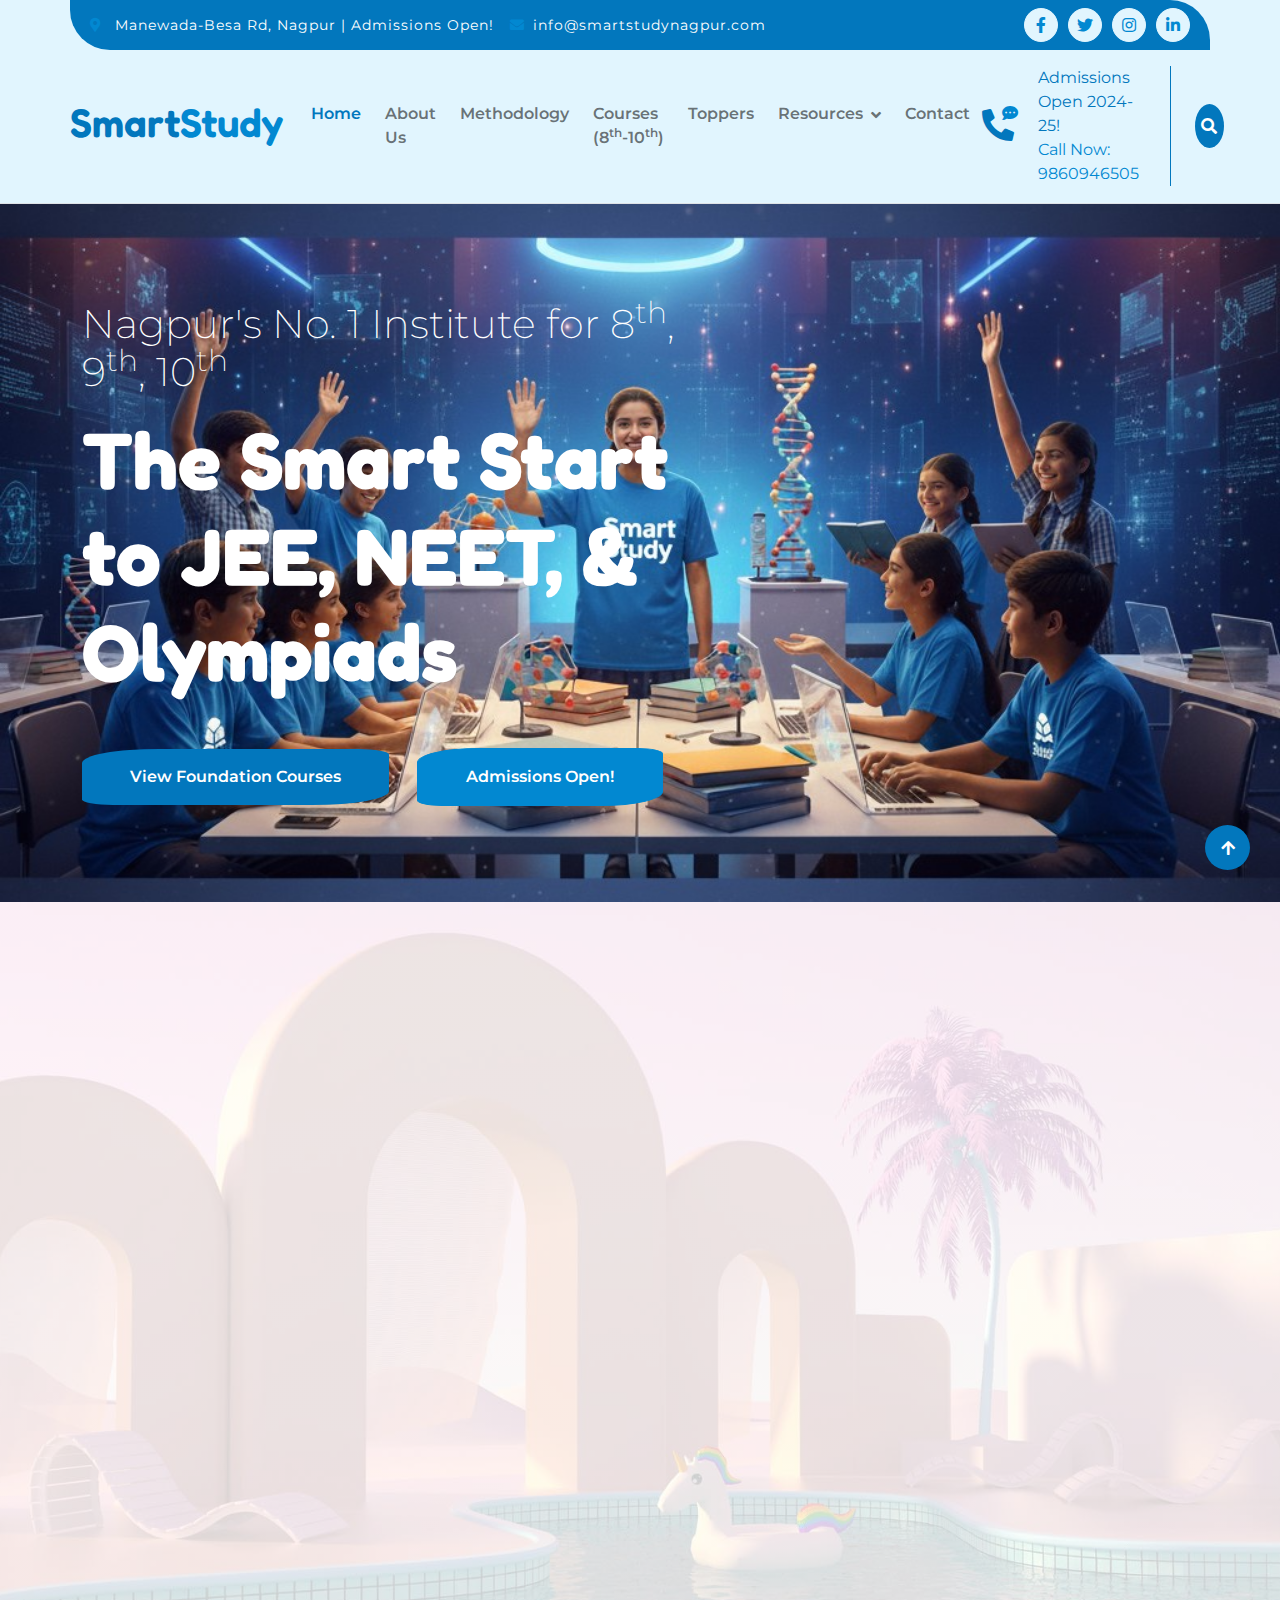
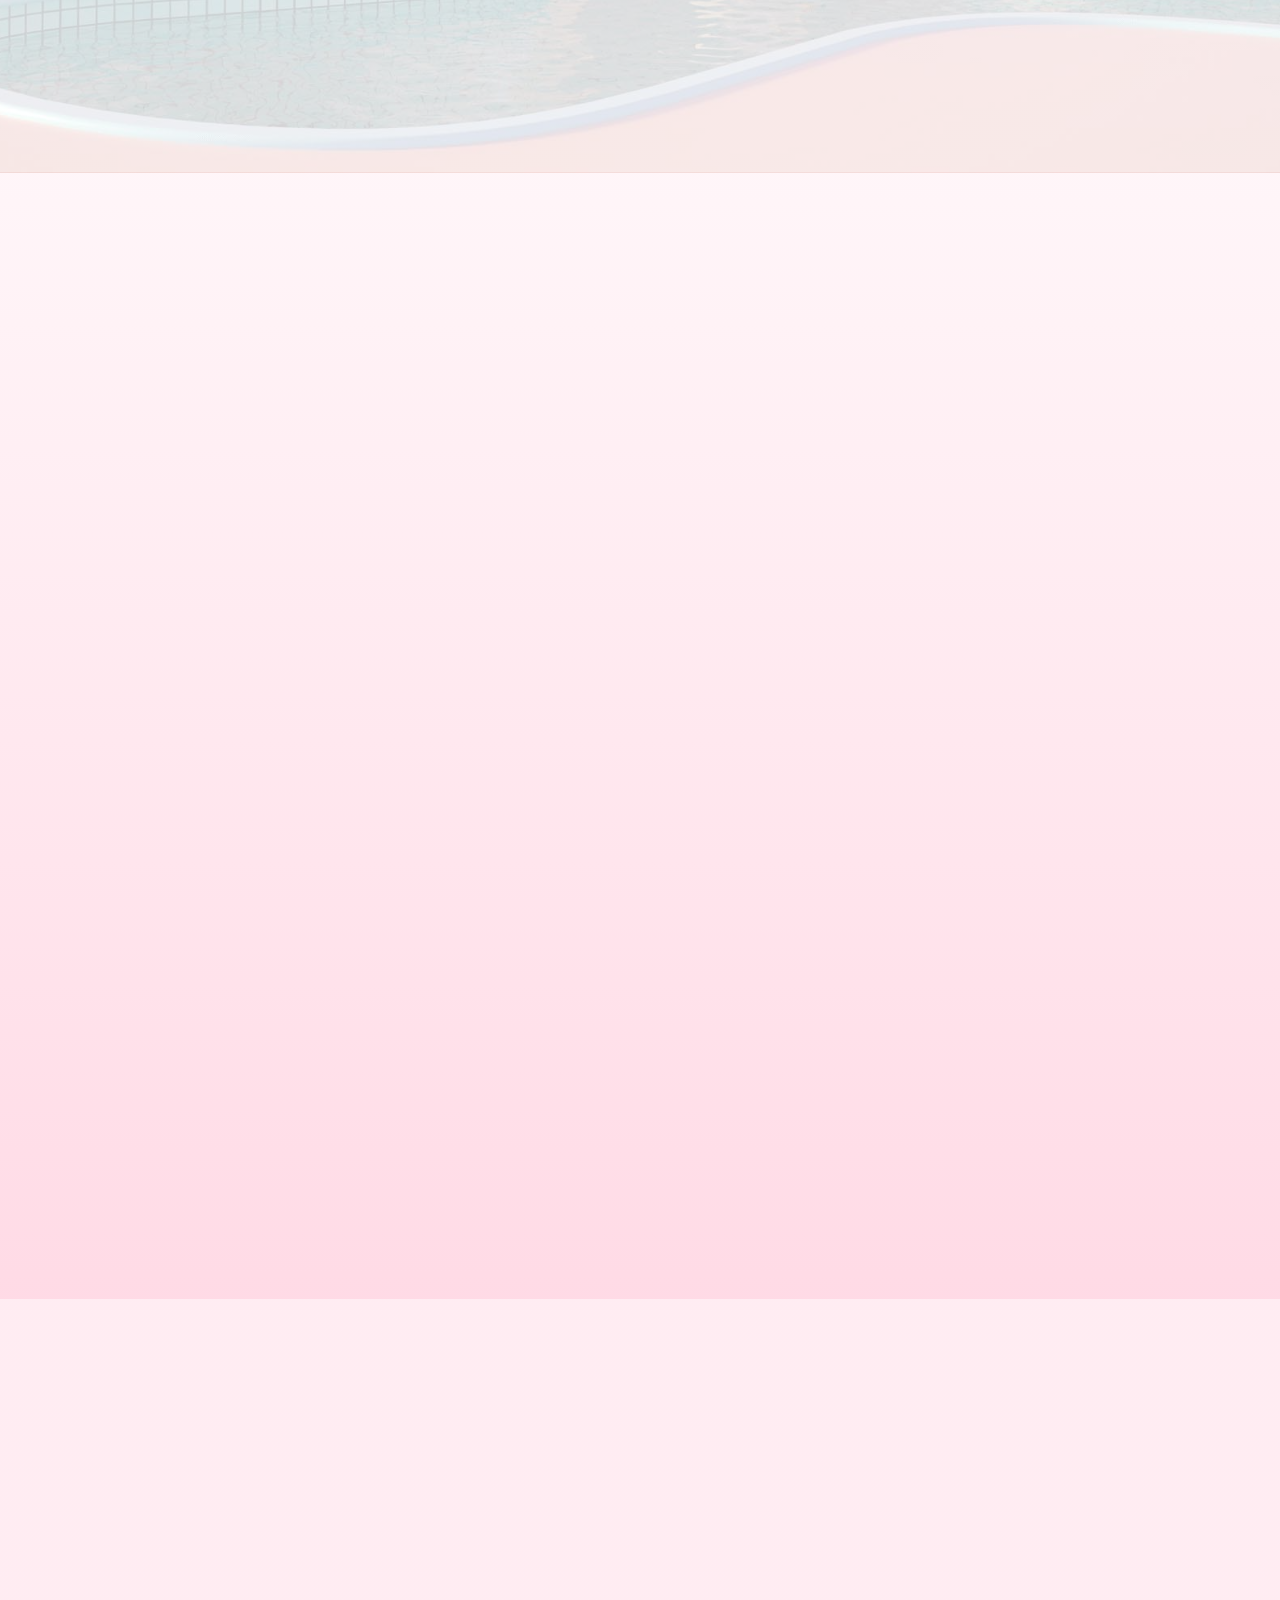
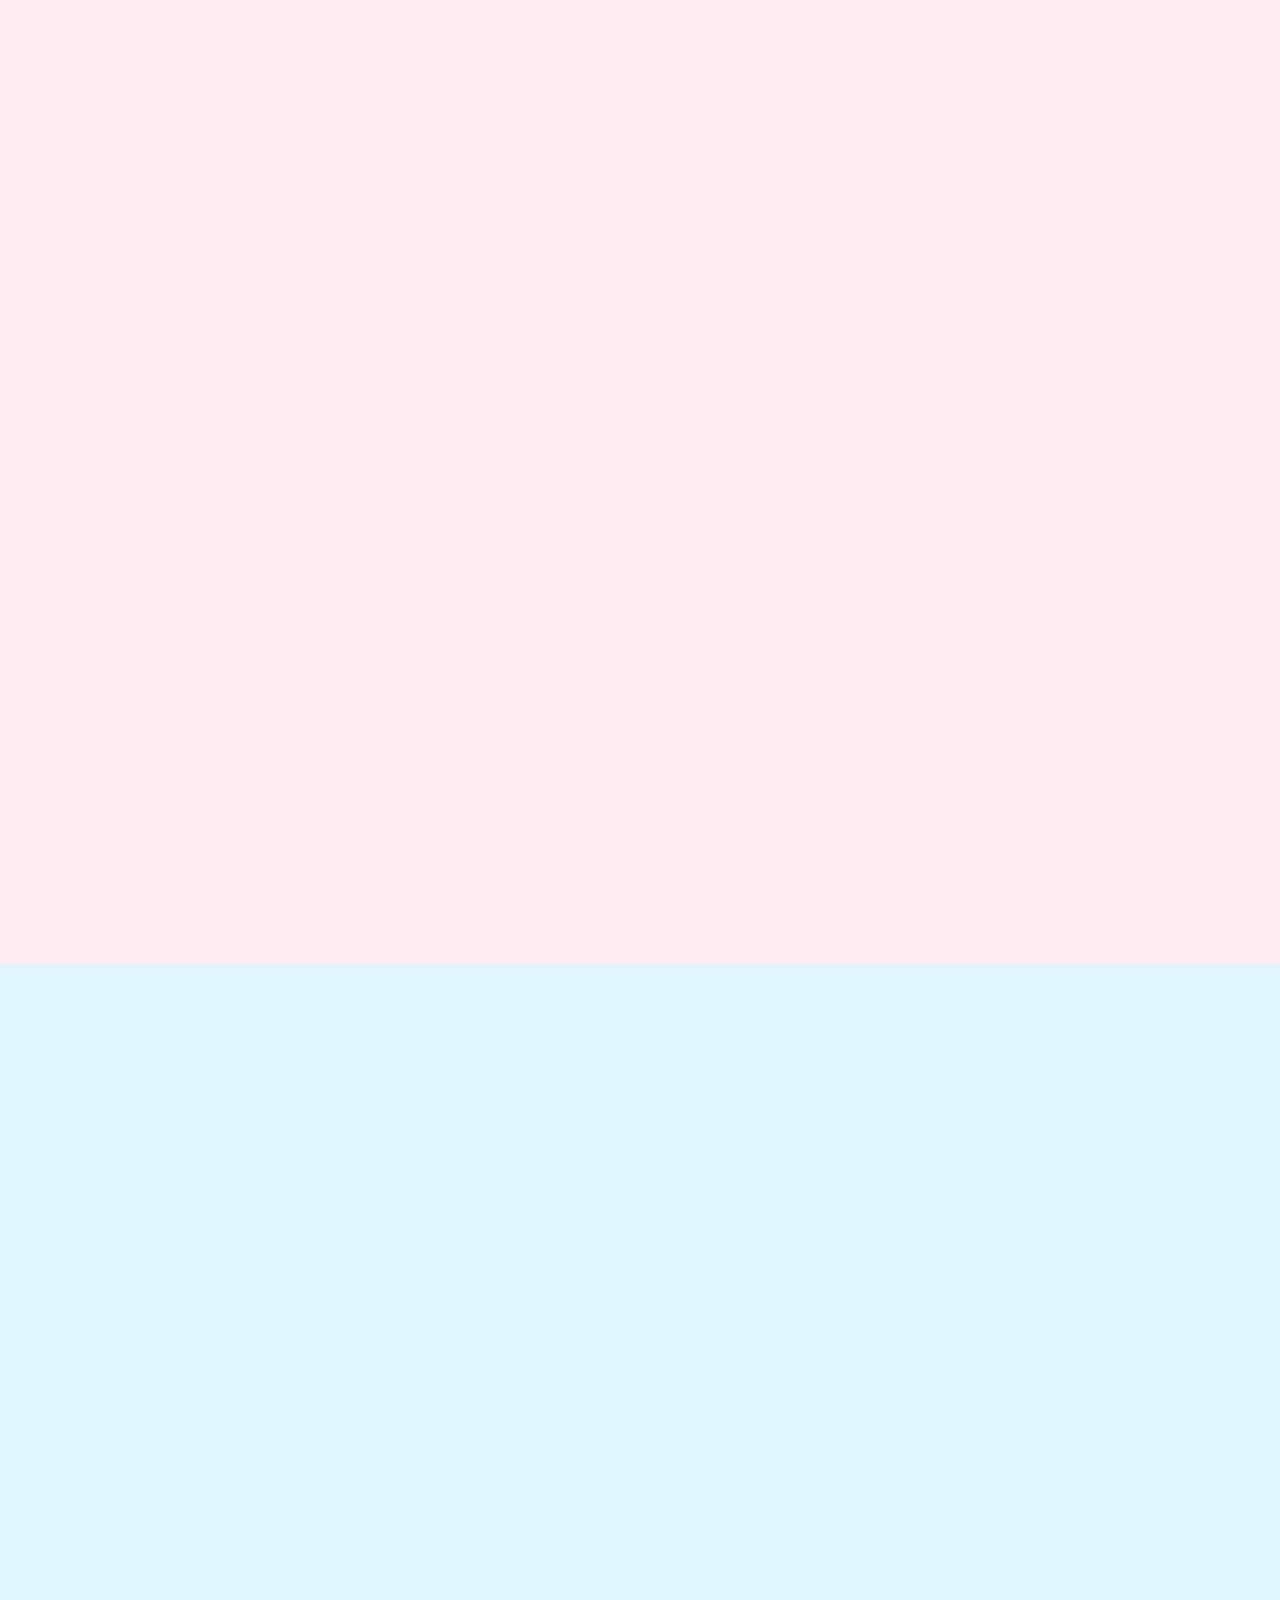
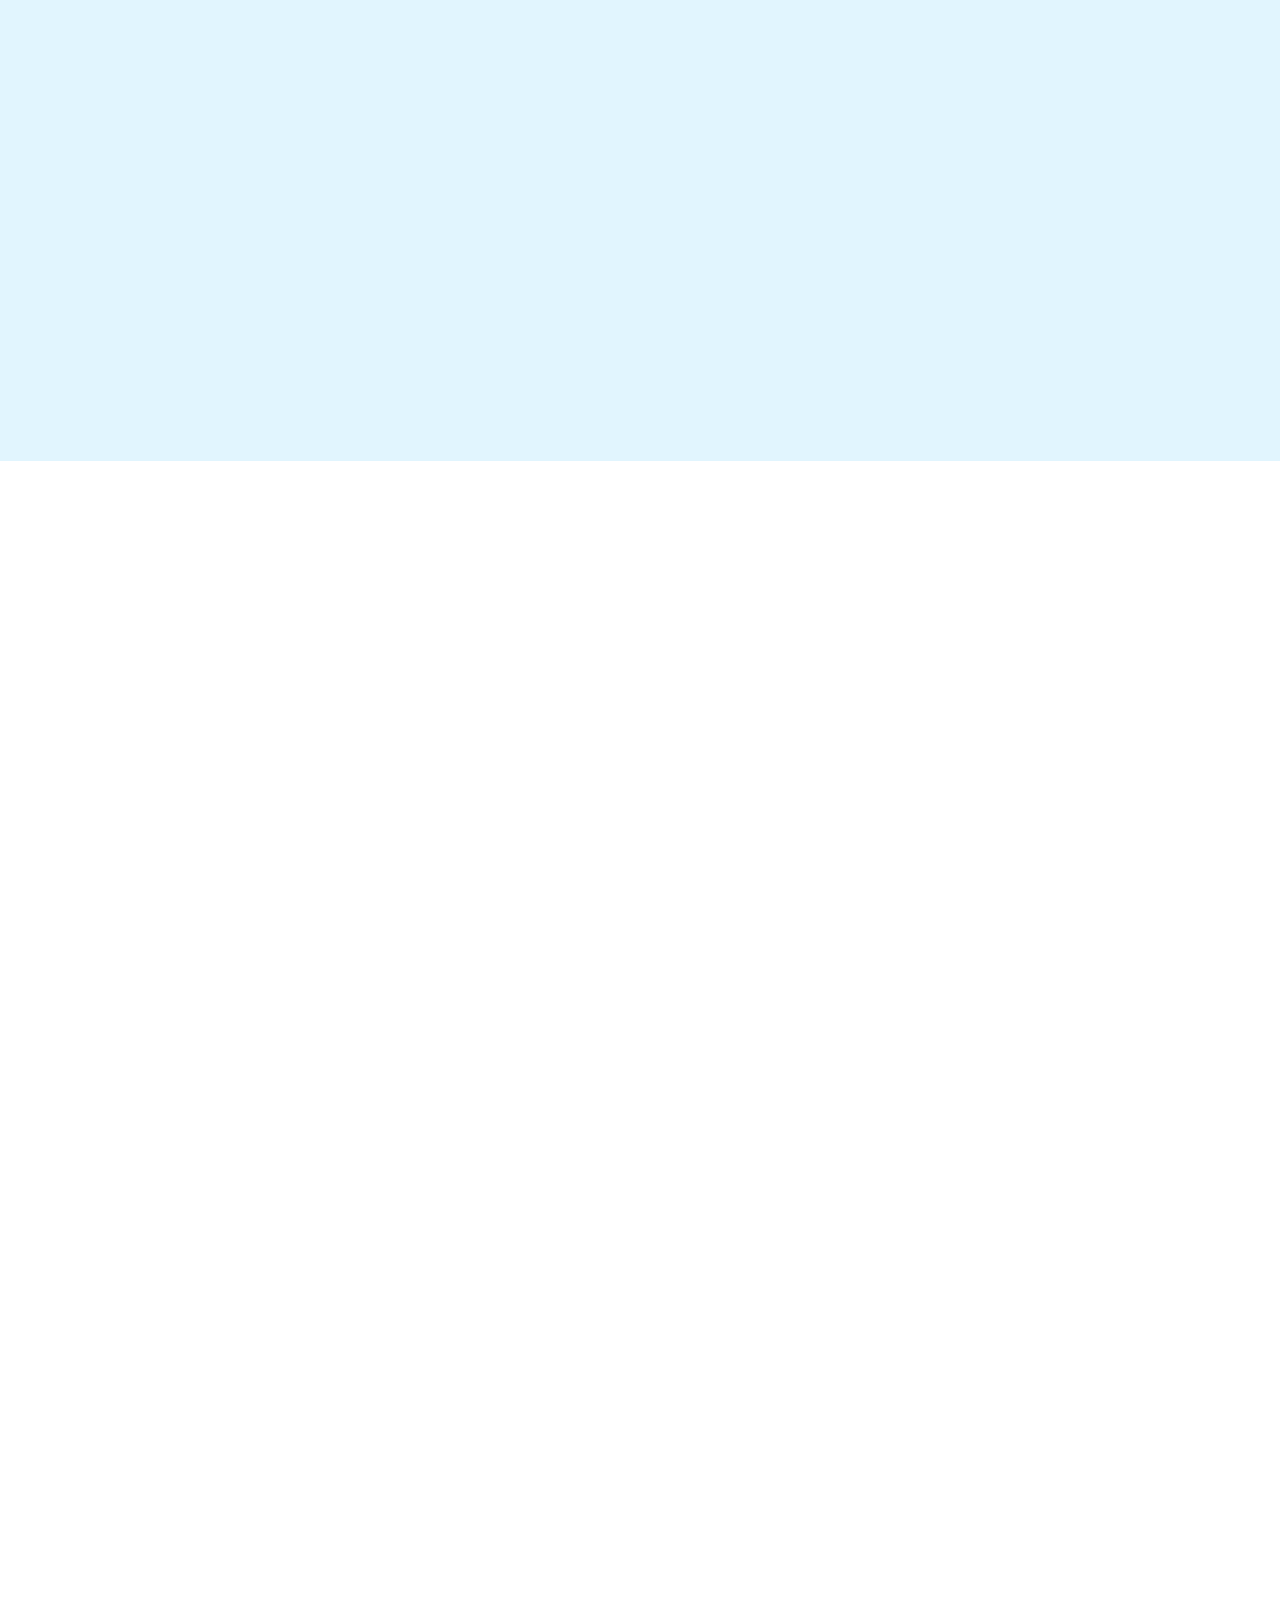
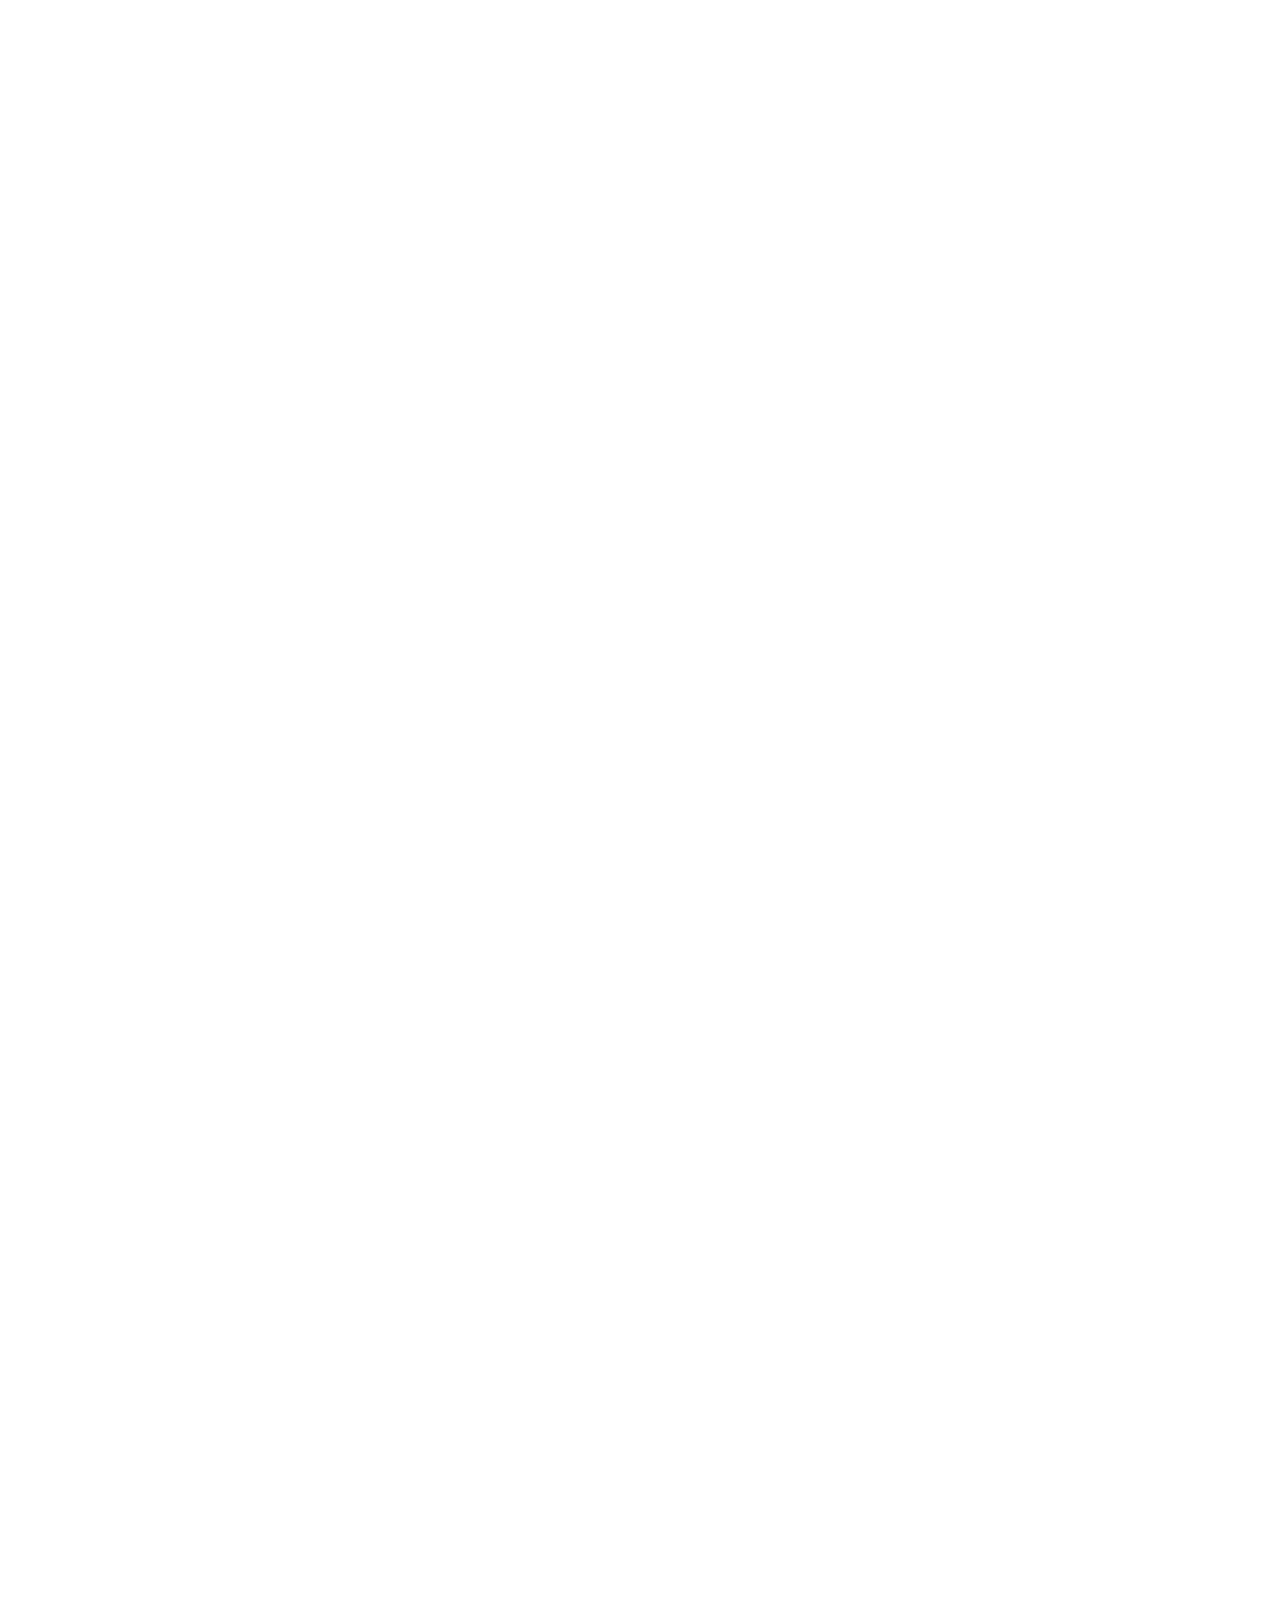
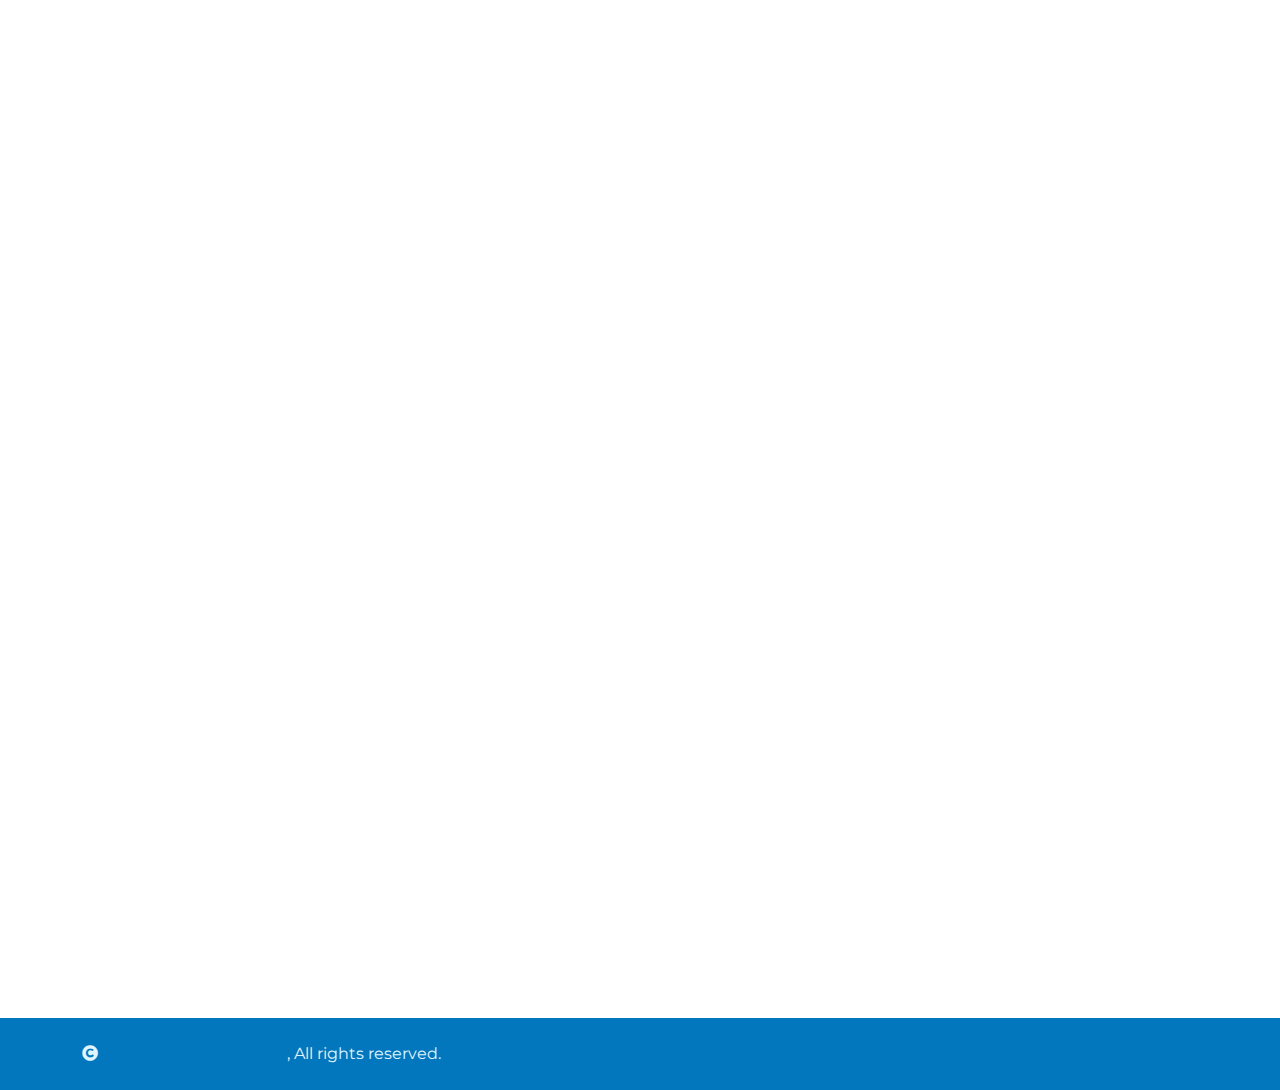
<file: index.html>
<!DOCTYPE html>
<html lang="en">

    <head>
        <meta charset="utf-8">
        <title>Smart Study Coaching Institute, Nagpur - CBSE, State, Foundation (8th-10th)</title>
        <meta content="School Coaching Nagpur, CBSE State Board Classes 8 9 10, JEE NEET Foundation, IMO Scholarship Exam Preparation Manewada Besa Road, Smart Study Institute" name="keywords">
        <meta content="Nagpur's No. 1 Coaching Institute for Classes 8, 9, & 10. We offer superior coaching for CBSE/State Boards, strong JEE/NEET Foundation, and competitive exams (IMO, Scholarship). Enrollments Open in Manewada-Besa Road." name="description">
        <meta content="width=device-width, initial-scale=1.0" name="viewport">

        <link rel="preconnect" href="https://fonts.googleapis.com">
        <link rel="preconnect" href="https://fonts.gstatic.com" crossorigin>
        <link href="https://fonts.googleapis.com/css2?family=Fredoka:wght@600;700&family=Montserrat:wght=200;400;600&display=swap" rel="stylesheet"> 

        <link rel="stylesheet" href="https://use.fontawesome.com/releases/v5.15.4/css/all.css"/>
        <link href="https://cdn.jsdelivr.net/npm/bootstrap-icons@1.4.1/font/bootstrap-icons.css" rel="stylesheet">

        <link href="lib/animate/animate.min.css" rel="stylesheet">
        <link href="lib/lightbox/css/lightbox.min.css" rel="stylesheet">
        <link href="lib/owlcarousel/assets/owl.carousel.min.css" rel="stylesheet">

        <link href="css/bootstrap.min.css" rel="stylesheet">

        <link href="css/style.css" rel="stylesheet">

        

    </head>

    <body>

        <div id="spinner" class="show w-100 vh-100 bg-white position-fixed translate-middle top-50 start-50  d-flex align-items-center justify-content-center">
            <div class="spinner-grow text-primary" role="status"></div>
        </div>
        <div class="container-fluid border-bottom bg-light wow fadeIn" data-wow-delay="0.1s">
            <div class="container topbar bg-primary d-none d-lg-block py-2" style="border-radius: 0 40px">
                <div class="d-flex justify-content-between">
                    <div class="top-info ps-2">
                        <small class="me-3"><i class="fas fa-map-marker-alt me-2 text-secondary"></i> <a href="contact.html" class="text-white">Manewada-Besa Rd, Nagpur | Admissions Open!</a></small>
                        <small class="me-3"><i class="fas fa-envelope me-2 text-secondary"></i><a href="mailto:info@smartstudynagpur.com" class="text-white">info@smartstudynagpur.com</a></small>
                        </div>
                    <div class="top-link pe-2">
                        <a href="" class="btn btn-light btn-sm-square rounded-circle"><i class="fab fa-facebook-f text-secondary"></i></a>
                        <a href="" class="btn btn-light btn-sm-square rounded-circle"><i class="fab fa-twitter text-secondary"></i></a>
                        <a href="" class="btn btn-light btn-sm-square rounded-circle"><i class="fab fa-instagram text-secondary"></i></a>
                        <a href="" class="btn btn-light btn-sm-square rounded-circle me-0"><i class="fab fa-linkedin-in text-secondary"></i></a>
                    </div>
                </div>
            </div>
            <div class="container px-0">
                <nav class="navbar navbar-light navbar-expand-xl py-3">
                    <a href="index.html" class="navbar-brand"><h1 class="text-primary display-6">Smart<span class="text-secondary">Study</span></h1></a>
                    <button class="navbar-toggler py-2 px-3" type="button" data-bs-toggle="collapse" data-bs-target="#navbarCollapse">
                        <span class="fa fa-bars text-primary"></span>
                    </button>
                    <div class="collapse navbar-collapse" id="navbarCollapse">
                        <div class="navbar-nav mx-auto">
                            <a href="index.html" class="nav-item nav-link active">Home</a>
                            <a href="about.html" class="nav-item nav-link">About Us</a>
                            <a href="service.html" class="nav-item nav-link">Methodology</a>
                            <a href="program.html" class="nav-item nav-link">Courses (8<sup>th</sup>-10<sup>th</sup>)</a>
                            <a href="results.html" class="nav-item nav-link">Toppers</a>
                            <div class="nav-item dropdown">
                                <a href="#" class="nav-link dropdown-toggle" data-bs-toggle="dropdown">Resources</a>
                                <div class="dropdown-menu m-0 bg-secondary rounded-0">
                                    <a href="blog.html" class="dropdown-item">Exam Blogs</a>
                                    <a href="team.html" class="dropdown-item">Our Faculty</a>
                                    <a href="testimonial.html" class="dropdown-item">Testimonials</a>
                                    <a href="404.html" class="dropdown-item">404 Page</a>
                                </div>
                            </div>
                            <a href="contact.html" class="nav-item nav-link">Contact</a>
                        </div>
                        <div class="d-flex me-4">
                            <div id="phone-tada" class="d-flex align-items-center justify-content-center">
                                <a href="tel:+919860946505" class="position-relative wow tada" data-wow-delay=".9s" >
                                    <i class="fa fa-phone-alt text-primary fa-2x me-4"></i>
                                    <div class="position-absolute" style="top: -7px; left: 20px;">
                                        <span><i class="fa fa-comment-dots text-secondary"></i></span>
                                    </div>
                                </a>
                            </div>
                            <div class="d-flex flex-column pe-3 border-end border-primary">
                                <span class="text-primary">Admissions Open 2024-25!</span>
                                <a href="tel:+919860946505"><span class="text-secondary">Call Now: 9860946505</span></a>
                                </div>
                        </div>
                        <button class="btn-search btn btn-primary btn-md-square rounded-circle" data-bs-toggle="modal" data-bs-target="#searchModal"><i class="fas fa-search text-white"></i></button>
                    </div>
                </nav>
            </div>
        </div>
        <div class="modal fade" id="searchModal" tabindex="-1" aria-labelledby="exampleModalLabel" aria-hidden="true">
            <div class="modal-dialog modal-fullscreen">
                <div class="modal-content rounded-0">
                    <div class="modal-header">
                        <h5 class="modal-title" id="exampleModalLabel">Search by keyword</h5>
                        <button type="button" class="btn-close" data-bs-dismiss="modal" aria-label="Close"></button>
                    </div>
                    <div class="modal-body d-flex align-items-center">
                        <div class="input-group w-75 mx-auto d-flex">
                            <input type="search" class="form-control p-3" placeholder="keywords" aria-describedby="search-icon-1">
                            <span id="search-icon-1" class="input-group-text p-3"><i class="fa fa-search"></i></span>
                        </div>
                    </div>
                </div>
            </div>
        </div>             
        <div class="container-fluid py-5 hero-header wow fadeIn" data-wow-delay="0.1s" style="background: url('img/hero-img.jpg') no-repeat center center; background-size: cover;">
            <div class="container py-5">
                <div class="row g-5">
                    <div class="col-lg-7 col-md-12">
                        <h1 class="mb-3 text-white">Nagpur's No. 1 Institute for 8<sup>th</sup>, 9<sup>th</sup>, 10<sup>th</sup></h1>
                        <h1 class="mb-5 display-1 text-white">The Smart Start to JEE, NEET, & Olympiads</h1>
                        <a href="program.html" class="btn btn-primary px-4 py-3 px-md-5  me-4 btn-border-radius">View Foundation Courses</a>
                        <a href="contact.html" class="btn btn-secondary px-4 py-3 px-md-5 btn-border-radius text-white">Admissions Open!</a>
                    </div>
                </div>
            </div>
        </div>
        <div class="container-fluid py-5 about bg-light">
            <div class="container py-5">
                <div class="row g-5 align-items-center">
                    <div class="col-lg-5 wow fadeIn" data-wow-delay="0.1s">
                        <div class="video border">
                            <button type="button" class="btn btn-play" data-bs-toggle="modal" data-src="https://www.youtube.com/embed/DWRcNpR6Kdc" data-bs-target="#videoModal">
                                <span></span>
                            </button>
                        </div>
                    </div>
                    <div class="col-lg-7 wow fadeIn" data-wow-delay="0.3s">
                        <h4 class="text-primary mb-4 border-bottom border-primary border-2 d-inline-block p-2 title-border-radius">About Us</h4>
                        <h1 class="text-dark mb-4 display-5">The Choice of Smart Students in Nagpur for School & Competitive Prep</h1>
                        <p class="text-dark mb-4">At **Smart Study Coaching Institute** on Manewada-Besa Road, we specialize in laying an unshakeable foundation for students in Classes 8<sup>th</sup>, 9<sup>th</sup>, 10<sup>th</sup>. Our mission is to ensure excellence in board exams (CBSE/State) while providing the essential early coaching required to excel in future competitive exams like JEE, NEET, IMO, and NTSE. We believe that true success begins with a smart start.
                        </p>
                        <div class="row mb-4">
                            <div class="col-lg-6">
                                <h6 class="mb-3"><i class="fas fa-check-circle me-2 text-primary"></i> Guaranteed CBSE & State Board Mastery</h6>
                                <h6 class="mb-3"><i class="fas fa-check-circle me-2"></i> Focused JEE-NEET Early Foundation</h6>
                                <h6 class="mb-3"><i class="fas fa-check-circle me-2 text-secondary"></i> Specialized IMO & Scholarship Training</h6>
                            </div>
                            <div class="col-lg-6">
                                <h6 class="mb-3"><i class="fas fa-check-circle me-2 text-primary"></i> Regular Smart Test Series & Analysis</h6>
                                <h6 class="mb-3"><i class="fas fa-check-circle me-2"></i> Dedicated Doubt Clearing & Personal Mentorship</h6>
                                <h6><i class="fas fa-check-circle me-2 text-secondary"></i> Experienced Faculty for Junior Grades</h6>
                            </div>
                        </div>
                        <a href="about.html" class="btn btn-primary px-5 py-3 btn-border-radius">Our Vision & Mission</a>
                    </div>
                </div>
            </div>
        </div>
        <div class="modal fade" id="videoModal" tabindex="-1" aria-labelledby="exampleModalLabel" aria-hidden="true">
            <div class="modal-dialog">
                <div class="modal-content rounded-0">
                    <div class="modal-header">
                        <h5 class="modal-title" id="exampleModalLabel">Promotional Video</h5>
                        <button type="button" class="btn-close" data-bs-dismiss="modal" aria-label="Close"></button>
                    </div>
                    <div class="modal-body">
                        <div class="ratio ratio-16x9">
                            <iframe class="embed-responsive-item" src="" id="video" allowfullscreen allowscriptaccess="always"
                                allow="autoplay"></iframe>
                        </div>
                    </div>
                </div>
            </div>
        </div>
        <div class="container-fluid service py-5">
            <div class="container py-5">
                <div class="mx-auto text-center wow fadeIn" data-wow-delay="0.1s" style="max-width: 700px;">
                    <h4 class="text-primary mb-4 border-bottom border-primary border-2 d-inline-block p-2 title-border-radius">Our Methodology</h4>
                    <h1 class="mb-5 display-3">How We Build The Foundation For 8<sup>th</sup>, 9<sup>th</sup>, 10<sup>th</sup></h1>
                </div>
                <div class="row g-5">
                    <div class="col-md-6 col-lg-6 col-xl-3 wow fadeIn" data-wow-delay="0.1s">
                        <div class="text-center border-primary border bg-white service-item">
                            <div class="service-content d-flex align-items-center justify-content-center p-4">
                                <div class="service-content-inner">
                                    <div class="p-4"><i class="fas fa-graduation-cap fa-6x text-primary"></i></div>
                                    <a href="#" class="h4">Board Exam & Conceptual Clarity</a>
                                    <p class="my-3">We synchronize our teaching with **CBSE and State Board** curricula to ensure maximum scores, focusing on deep conceptual understanding, not just rote learning.</p>
                                    <a href="#" class="btn btn-primary text-white px-4 py-2 my-2 btn-border-radius">View Syllabus</a>
                                </div>
                            </div>
                        </div>
                    </div>
                    <div class="col-md-6 col-lg-6 col-xl-3 wow fadeIn" data-wow-delay="0.3s">
                        <div class="text-center border-primary border bg-white service-item">
                            <div class="service-content d-flex align-items-center justify-content-center p-4">
                                <div class="service-content-inner">
                                    <div class="p-4"><i class="fas fa-brain fa-6x text-primary"></i></div>
                                    <a href="#" class="h4">Early Competitive Foundation</a>
                                    <p class="my-3">Integrated teaching of 8<sup>th</sup>, 9<sup>th</sup>, 10<sup>th</sup> concepts with an advanced approach for future **JEE/NEET** success. We build the base that matters later.</p>
                                    <a href="#" class="btn btn-primary text-white px-4 py-2 my-2 btn-border-radius">Check Foundation Track</a>
                                </div>
                            </div>
                        </div>
                    </div>
                    <div class="col-md-6 col-lg-6 col-xl-3 wow fadeIn" data-wow-delay="0.5s">
                        <div class="text-center border-primary border bg-white service-item">
                            <div class="service-content d-flex align-items-center justify-content-center p-4">
                                <div class="service-content-inner">
                                    <div class="p-4"><i class="fas fa-trophy fa-6x text-primary"></i></div>
                                    <a href="#" class="h4">Olympiads & Scholarship Prep</a>
                                    <p class="my-3">Special batches for students aiming for **IMO, NTSE, MTS, and other Scholarship exams**, boosting logical reasoning and problem-solving skills from a young age.</p>
                                    <a href="#" class="btn btn-primary text-white px-4 py-2 my-2 btn-border-radius">Olympiad Details</a>
                                </div>
                            </div>
                        </div>
                    </div>
                    <div class="col-md-6 col-lg-6 col-xl-3 wow fadeIn" data-wow-delay="0.7s">
                        <div class="text-center border-primary border bg-white service-item">
                            <div class="service-content d-flex align-items-center justify-content-center p-4">
                                <div class="service-content-inner">
                                    <div class="p-4"><i class="fas fa-chart-line fa-6x text-primary"></i></div>
                                    <a href="#" class="h4">Regular Performance Tracking</a>
                                    <p class="my-3">Weekly unit tests, monthly mock exams, and personalized feedback sessions to continuously monitor and improve a student's performance and strategy.</p>
                                    <a href="#" class="btn btn-primary text-white px-4 py-2 my-2 btn-border-radius">Student Reports</a>
                                </div>
                            </div>
                        </div>
                    </div>
                    </div>
            </div>
        </div>
        <div class="container-fluid program py-5">
            <div class="container py-5">
                <div class="mx-auto text-center wow fadeIn" data-wow-delay="0.1s" style="max-width: 700px;">
                    <h4 class="text-primary mb-4 border-bottom border-primary border-2 d-inline-block p-2 title-border-radius">Our Courses</h4>
                    <h1 class="mb-5 display-3">Programs for Classes 8<sup>th</sup>, 9<sup>th</sup> &  10<sup>th</sup></h1>
                </div>
                <div class="row g-5 justify-content-center">
                    
                    <div class="col-md-6 col-lg-6 col-xl-4 wow fadeIn" data-wow-delay="0.1s">
                        <div class="program-item rounded">
                            <div class="program-img position-relative">
                                <div class="overflow-hidden img-border-radius">
                                    <img src="img/program-1.jpg" class="img-fluid w-100" alt="Class 10 Board Exam Preparation">
                                </div>
                                <div class="px-4 py-2 bg-primary text-white program-rate">The 10<sup>th</sup> Board Topper Batch</div>
                            </div>
                            <div class="program-text bg-white px-4 pb-3">
                                <div class="program-text-inner">
                                    <a href="#" class="h4">Class 10<sup>th Excellence Program (CBSE/State)</a>
                                    <p class="mt-3 mb-0">Complete syllabus coverage with a focus on maximizing Board Exam scores (Theory & Practicals). Includes intense pre-board mock tests and paper-solving techniques.</p>
                                </div>
                            </div>
                            <div class="program-teacher d-flex align-items-center border-top border-primary bg-white px-4 py-3">
                                <img src="img/program-teacher.jpg" class="img-fluid rounded-circle p-2 border border-primary bg-white" alt="Image of Prof. Sharma" style="width: 70px; height: 70px;">
                                <div class="ms-3">
                                    <h6 class="mb-0 text-primary">Expert Board Faculty</h6>
                                    <small>Science & Maths</small>
                                </div>
                            </div>
                            <div class="d-flex justify-content-between px-4 py-2 bg-primary rounded-bottom">
                                <small class="text-white"><i class="fas fa-user-friends me-1"></i> Board Focused</small>
                                <small class="text-white"><i class="fas fa-book-open me-1"></i> CBSE & State</small>
                                <small class="text-white"><i class="fas fa-clock me-1"></i> Year-Long</small>
                            </div>
                        </div>
                    </div>
                    <div class="col-md-6 col-lg-6 col-xl-4 wow fadeIn" data-wow-delay="0.3s">
                        <div class="program-item rounded">
                            <div class="program-img position-relative">
                                <div class="overflow-hidden img-border-radius">
                                    <img src="img/program-2.jpg" class="img-fluid w-100" alt="Foundation Course Preparation">
                                </div>
                                <div class="px-4 py-2 bg-primary text-white program-rate">Batch 8<sup>th</sup>, 9<sup>th</sup>, 10<sup>th</sup></div>
                            </div>
                            <div class="program-text bg-white px-4 pb-3">
                                <div class="program-text-inner">
                                    <a href="#" class="h4">JEE/NEET Foundation Program (Class 8<sup>th</sup> to 10<sup>th</sup>)</a>
                                    <p class="mt-3 mb-0">Builds advanced problem-solving skills in Maths & Science, bridging the gap between school curriculum and the requirements for cracking future engineering and medical exams.</p>
                                </div>
                            </div>
                            <div class="program-teacher d-flex align-items-center border-top border-primary bg-white px-4 py-3">
                                <img src="img/program-teacher.jpg" class="img-fluid rounded-circle p-2 border border-primary bg-white" alt="Image of Dr. Singh" style="width: 70px; height: 70px;">
                                <div class="ms-3">
                                    <h6 class="mb-0 text-primary">Dr. R. K. Joshi</h6>
                                    <small>Foundation Expert</small>
                                </div>
                            </div>
                            <div class="d-flex justify-content-between px-4 py-2 bg-primary rounded-bottom">
                                <small class="text-white"><i class="fas fa-user-friends me-1"></i> Early Start</small>
                                <small class="text-white"><i class="fas fa-book-open me-1"></i> Advanced Maths/Sci</small>
                                <small class="text-white"><i class="fas fa-clock me-1"></i> 2-3 Years</small>
                            </div>
                        </div>
                    </div>
                    <div class="col-md-6 col-lg-6 col-xl-4 wow fadeIn" data-wow-delay="0.5s">
                        <div class="program-item rounded">
                            <div class="program-img position-relative">
                                <div class="overflow-hidden img-border-radius">
                                    <img src="img/program-3.jpg" class="img-fluid w-100" alt="Competitive Exam Preparation">
                                </div>
                                <div class="px-4 py-2 bg-primary text-white program-rate">Start Now!</div>
                            </div>
                            <div class="program-text bg-white px-4 pb-3">
                                <div class="program-text-inner">
                                    <a href="#" class="h4">Competitive & Scholarship Exam Training</a>
                                    <p class="mt-3 mb-0">Targeted preparation for all major School Competitive exams including **IMO (International Maths Olympiad), NTSE, Homi Bhabha, and other State Scholarship Tests.**</p>
                                </div>
                            </div>
                            <div class="program-teacher d-flex align-items-center border-top border-primary bg-white px-4 py-3">
                                <img src="img/program-teacher.jpg" class="img-fluid rounded-circle p-2 border border-primary bg-white" alt="Image of Mr. Gupta" style="width: 70px; height: 70px;">
                                <div class="ms-3">
                                    <h6 class="mb-0 text-primary">Olympiad Specialist</h6>
                                    <small>Mental Ability & IQ</small>
                                </div>
                            </div>
                            <div class="d-flex justify-content-between px-4 py-2 bg-primary rounded-bottom">
                                <small class="text-white"><i class="fas fa-user-friends me-1"></i> Class  8<sup>th</sup> to 10<sup>th</sup></small>
                                <small class="text-white"><i class="fas fa-book-open me-1"></i> IMO, NTSE, etc.</small>
                                <small class="text-white"><i class="fas fa-clock me-1"></i> Fast Track</small>
                            </div>
                        </div>
                    </div>
                    <div class="d-inline-block text-center wow fadeIn" data-wow-delay="0.1s">
                        <a href="program.html" class="btn btn-primary px-5 py-3 text-white btn-border-radius">View Detailed Course Modules</a>
                    </div>
                </div> 
            </div>
        </div>
        <div class="container-fluid events py-5 bg-light">
            <div class="container py-5">
                <div class="mx-auto text-center wow fadeIn" data-wow-delay="0.1s" style="max-width: 700px;">
                    <h4 class="text-primary mb-4 border-bottom border-primary border-2 d-inline-block p-2 title-border-radius">Upcoming</h4>
                    <h1 class="mb-5 display-3">Foundation & Competitive Exam Workshops</h1>
                </div>
                <div class="row g-5 justify-content-center">
                    <div class="col-md-6 col-lg-6 col-xl-4 wow fadeIn" data-wow-delay="0.1s">
                        <div class="events-item bg-primary rounded">
                            <div class="events-inner position-relative">
                                <div class="events-img overflow-hidden rounded-circle position-relative">
                                    <img src="img/event-1.jpg" class="img-fluid w-100 rounded-circle" alt="Event Image">
                                    <div class="event-overlay">
                                        <a href="img/event-1.jpg" data-lightbox="event-1"><i class="fas fa-search-plus text-white fa-2x"></i></a>
                                    </div>
                                </div>
                                <div class="px-4 py-2 bg-secondary text-white text-center events-rate">15 Nov</div>
                                <div class="d-flex justify-content-between px-4 py-2 bg-secondary">
                                    <small class="text-white"><i class="fas fa-calendar me-1 text-primary"></i> 5:00pm - 7:00pm</small>
                                    <small class="text-white"><i class="fas fa-map-marker-alt me-1 text-primary"></i> Institute Hall</small>
                                </div>
                            </div>
                            <div class="events-text p-4 border border-primary bg-white border-top-0 rounded-bottom">
                                <a href="#" class="h4">Mastering IMO: Geometry & Number Theory</a>
                                <p class="mb-0 mt-3">A specialized workshop for 8^{th} \& 9<sup>th</sup> students to tackle advanced-level questions for the International Mathematics Olympiad (IMO).</p>
                            </div>
                        </div>
                    </div>
                    <div class="col-md-6 col-lg-6 col-xl-4 wow fadeIn" data-wow-delay="0.3s">
                        <div class="events-item bg-primary rounded">
                            <div class="events-inner position-relative">
                                <div class="events-img overflow-hidden rounded-circle position-relative">
                                    <img src="img/event-2.jpg" class="img-fluid w-100 rounded-circle" alt="Event Image">
                                    <div class="event-overlay">
                                        <a href="img/event-3.jpg" data-lightbox="event-1"><i class="fas fa-search-plus text-white fa-2x"></i></a>
                                    </div>
                                </div>
                                <div class="px-4 py-2 bg-secondary text-white text-center events-rate">22 Nov</div>
                                <div class="d-flex justify-content-between px-4 py-2 bg-secondary">
                                    <small class="text-white"><i class="fas fa-calendar me-1 text-primary"></i> 10:00am - 12:00pm</small>
                                    <small class="text-white"><i class="fas fa-map-marker-alt me-1 text-primary"></i> Online Webinar</small>
                                </div>
                            </div>
                            <div class="events-text p-4 border border-primary bg-white border-top-0 rounded-bottom">
                                <a href="#" class="h4">Parent's Guide: Laying the 10<sup>th</sup> to 11<sup>th</sup> Transition</a>
                                <p class="mb-0 mt-3">Essential career counseling for parents and students on choosing the right stream (Science/Commerce) and the path to JEE/NEET from 10<sup>th</sup> grade.</p>
                            </div>
                        </div>
                    </div>
                    <div class="col-md-6 col-lg-6 col-xl-4 wow fadeIn" data-wow-delay="0.5s">
                        <div class="events-item bg-primary rounded">
                            <div class="events-inner position-relative">
                                <div class="events-img overflow-hidden rounded-circle position-relative">
                                    <img src="img/event-3.jpg" class="img-fluid w-100 rounded-circle" alt="Event Image">
                                    <div class="event-overlay">
                                        <a href="img/event-3.jpg" data-lightbox="event-1"><i class="fas fa-search-plus text-white fa-2x"></i></a>
                                    </div>
                                </div>
                                <div class="px-4 py-2 bg-secondary text-white text-center events-rate">05 Dec</div>
                                <div class="d-flex justify-content-between px-4 py-2 bg-secondary">
                                    <small class="text-white"><i class="fas fa-calendar me-1 text-primary"></i> 6:30pm - 8:30pm</small>
                                    <small class="text-white"><i class="fas fa-map-marker-alt me-1 text-primary"></i> Institute Hall</small>
                                </div>
                            </div>
                            <div class="events-text p-4 border border-primary bg-white border-top-0 rounded-bottom">
                                <a href="#" class="h4">Scholarship Exam Blueprint for 8^{th} \& 9<sup>th</sup> Students</a>
                                <p class="mb-0 mt-3">Detailed session covering the exam pattern, high-scoring subjects, and crucial strategies to crack various regional and national scholarship tests.</p>
                            </div>
                        </div>
                    </div>
                    </div>
            </div>
        </div>
        <div class="container-fluid blog py-5">
            <div class="container py-5">
                <div class="mx-auto text-center wow fadeIn" data-wow-delay="0.1s" style="max-width: 600px;">
                    <h4 class="text-primary mb-4 border-bottom border-primary border-2 d-inline-block p-2 title-border-radius">Exam Insights & Strategy</h4>
                    <h1 class="mb-5 display-3">Foundation & Board Exam Blogs</h1>
                </div>
                <div class="row g-5 justify-content-center">
                    <div class="col-md-6 col-lg-6 col-xl-4 wow fadeIn" data-wow-delay="0.1s">
                        <div class="blog-item rounded-bottom">
                            <div class="blog-img overflow-hidden position-relative img-border-radius">
                                <img src="img/blog-1.jpg" class="img-fluid w-100" alt="Blog Image">
                            </div>
                            <div class="d-flex justify-content-between px-4 py-3 bg-light border-bottom border-primary blog-date-comments">
                                <small class="text-dark"><i class="fas fa-calendar me-1 text-dark"></i> 10 Oct 2024</small>
                                <small class="text-dark"><i class="fas fa-comment-alt me-1 text-dark"></i> Discussion (07)</small>
                            </div>
                            <div class="blog-content d-flex align-items-center px-4 py-3 bg-light">
                                <div class="overflow-hidden rounded-circle rounded-top border border-primary">
                                    <img src="img/program-teacher.jpg" class="img-fluid rounded-circle p-2 rounded-top" alt="Author Image" style="width: 70px; height: 70px; border-style: dotted; border-color: var(--bs-primary) !important;">
                                </div>
                                <div class="ms-3">
                                    <h6 class="text-primary">Ms. Anita Rao</h6>
                                    <p class="text-muted">Board Expert</p>
                                </div>
                            </div>
                            <div class="px-4 pb-4 bg-light rounded-bottom">
                                <div class="blog-text-inner">
                                    <a href="#" class="h4">Scoring 95% in Class 10<sup>th</sup> CBSE Science Board Exam</a>
                                    <p class="mt-3 mb-4">A chapter-wise breakdown of high-weightage topics and the key writing techniques to ace the CBSE Class 10<sup>th</sup> Science paper.</p>
                                </div>
                                <div class="text-center">
                                    <a href="#" class="btn btn-primary text-white px-4 py-2 mb-3 btn-border-radius">Read Now</a>
                                </div>
                            </div>
                        </div>
                    </div>
                    <div class="col-md-6 col-lg-6 col-xl-4 wow fadeIn" data-wow-delay="0.3s">
                        <div class="blog-item rounded-bottom">
                            <div class="blog-img overflow-hidden position-relative img-border-radius">
                                <img src="img/blog-2.jpg" class="img-fluid w-100" alt="Blog Image">
                            </div>
                            <div class="d-flex justify-content-between px-4 py-3 bg-light border-bottom border-primary blog-date-comments">
                                <small class="text-dark"><i class="fas fa-calendar me-1 text-dark"></i> 01 Oct 2024</small>
                                <small class="text-dark"><i class="fas fa-comment-alt me-1 text-dark"></i> Discussion (12)</small>
                            </div>
                            <div class="blog-content d-flex align-items-center px-4 py-3 bg-light">
                                <div class="overflow-hidden rounded-circle rounded-top border border-primary">
                                    <img src="img/program-teacher.jpg" class="img-fluid rounded-circle p-2 rounded-top" alt="Author Image" style="width: 70px; height: 70px; border-style: dotted; border-color: var(--bs-primary) !important;">
                                </div>
                                <div class="ms-3">
                                    <h6 class="text-primary">Mr. S. K. Gupta</h6>
                                    <p class="text-muted">Foundation Mentor</p>
                                </div>
                            </div>
                            <div class="px-4 pb-4 bg-light rounded-bottom">
                                <div class="blog-text-inner">
                                    <a href="#" class="h4">Why 9<sup>th</sup> Grade is Crucial for JEE/NEET Aspirants</a>
                                    <p class="mt-3 mb-4">Understanding the foundational Physics and Chemistry concepts in 9<sup>th</sup> grade that form the backbone of the 11<sup>th</sup> and 12<sup>th</sup> syllabus for competitive exams.</p>
                                </div>
                                <div class="text-center">
                                    <a href="#" class="btn btn-primary text-white px-4 py-2 mb-3 btn-border-radius">View Details</a>
                                </div>
                            </div>
                        </div>
                    </div>
                    <div class="col-md-6 col-lg-6 col-xl-4 wow fadeIn" data-wow-delay="0.5s">
                        <div class="blog-item rounded-bottom">
                            <div class="blog-img overflow-hidden position-relative img-border-radius">
                                <img src="img/blog-3.jpg" class="img-fluid w-100" alt="Blog Image">
                            </div>
                            <div class="d-flex justify-content-between px-4 py-3 bg-light border-bottom border-primary blog-date-comments">
                                <small class="text-dark"><i class="fas fa-calendar me-1 text-dark"></i> 20 Sept 2024</small>
                                <small class="text-dark"><i class="fas fa-comment-alt me-1 text-dark"></i> Discussion (09)</small>
                            </div>
                            <div class="blog-content d-flex align-items-center px-4 py-3 bg-light">
                                <div class="overflow-hidden rounded-circle rounded-top border border-primary">
                                    <img src="img/program-teacher.jpg" class="img-fluid rounded-circle p-2 rounded-top" alt="Author Image" style="width: 70px; height: 70px; border-style: dotted; border-color: var(--bs-primary) !important;">
                                </div>
                                <div class="ms-3">
                                    <h6 class="text-primary">Mr. R. V. Patil</h6>
                                    <p class="text-muted">Counsellor</p>
                                </div>
                            </div>
                            <div class="px-4 pb-4 bg-light rounded-bottom">
                                <div class="blog-text-inner">
                                    <a href="#" class="h4">The 8<sup>th</sup> Grade Advantage: How to Start Competitive Prep</a>
                                    <p class="mt-3 mb-4">Guidance for 8<sup>th</sup> standard students and parents on initiating IMO and NTSE preparation without compromising on school performance. The "Smart" way to start.</p>
                                </div>
                                <div class="text-center">
                                    <a href="#" class="btn btn-primary text-white px-4 py-2 mb-3 btn-border-radius">View Strategy</a>
                                </div>
                            </div>
                        </div>
                    </div>
                    </div>
            </div>
        </div>
        <div class="container-fluid team py-5">
            <div class="container py-5">
                <div class="mx-auto text-center wow fadeIn" data-wow-delay="0.1s" style="max-width: 600px;">
                    <h4 class="text-primary mb-4 border-bottom border-primary border-2 d-inline-block p-2 title-border-radius">Our Faculty</h4>
                    <h1 class="mb-5 display-3">Meet Our Expert Mentors for 8<sup>th</sup> - 10<sup>th</sup></h1>
                </div>
                <div class="row g-5 justify-content-center">
                    <div class="col-md-6 col-lg-4 col-xl-3 wow fadeIn" data-wow-delay="0.1s">
                        <div class="team-item border border-primary img-border-radius overflow-hidden">
                            <img src="img/team-1.jpg" class="img-fluid w-100" alt="Faculty member A. K. Varma">
                            <div class="team-icon d-flex align-items-center justify-content-center">
                                <a class="share btn btn-primary btn-md-square text-white rounded-circle me-3" href=""><i class="fas fa-share-alt"></i></a>
                                <a class="share-link btn btn-primary btn-md-square text-white rounded-circle me-3" href=""><i class="fab fa-facebook-f"></i></a>
                                <a class="share-link btn btn-primary btn-md-square text-white rounded-circle me-3" href=""><i class="fab fa-twitter"></i></a>
                                <a class="share-link btn btn-primary btn-md-square text-white rounded-circle" href=""><i class="fab fa-instagram"></i></a>
                            </div>
                            <div class="team-content text-center py-3">
                                <h4 class="text-primary">Prof. A. K. Varma</h4>
                                <p class="text-muted mb-2">HOD Science | Foundation Expert</p>
                                </div>
                        </div>
                    </div>
                    <div class="col-md-6 col-lg-4 col-xl-3 wow fadeIn" data-wow-delay="0.3s">
                        <div class="team-item border border-primary img-border-radius overflow-hidden">
                            <img src="img/team-2.jpg" class="img-fluid w-100" alt="Faculty member Deepali Rai">
                            <div class="team-icon d-flex align-items-center justify-content-center">
                                <a class="share btn btn-primary btn-md-square text-white rounded-circle me-3" href=""><i class="fas fa-share-alt"></i></a>
                                <a class="share-link btn btn-primary btn-md-square text-white rounded-circle me-3" href=""><i class="fab fa-facebook-f"></i></a>
                                <a class="share-link btn btn-primary btn-md-square text-white rounded-circle me-3" href=""><i class="fab fa-twitter"></i></a>
                                <a class="share-link btn btn-primary btn-md-square text-white rounded-circle" href=""><i class="fab fa-instagram"></i></a>
                            </div>
                            <div class="team-content text-center py-3">
                                <h4 class="text-primary">Ms. Deepali Rai</h4>
                                <p class="text-muted mb-2">Maths Mentor | 8<sup>th</sup>-10<sup>th</sup> Specialist</p>
                                </div>
                        </div>
                    </div>
                    <div class="col-md-6 col-lg-4 col-xl-3 wow fadeIn" data-wow-delay="0.5s">
                        <div class="team-item border border-primary img-border-radius overflow-hidden">
                            <img src="img/team-3.jpg" class="img-fluid w-100" alt="Faculty member Suresh Menon">
                            <div class="team-icon d-flex align-items-center justify-content-center">
                                <a class="share btn btn-primary btn-md-square text-white rounded-circle me-3" href=""><i class="fas fa-share-alt"></i></a>
                                <a class="share-link btn btn-primary btn-md-square text-white rounded-circle me-3" href=""><i class="fab fa-facebook-f"></i></a>
                                <a class="share-link btn btn-primary btn-md-square text-white rounded-circle me-3" href=""><i class="fab fa-twitter"></i></a>
                                <a class="share-link btn btn-primary btn-md-square text-white rounded-circle" href=""><i class="fab fa-instagram"></i></a>
                            </div>
                            <div class="team-content text-center py-3">
                                <h4 class="text-primary">Dr. Suresh Menon</h4>
                                <p class="text-muted mb-2">Social Science & State Board Expert</p>
                                </div>
                        </div>
                    </div>
                    <div class="col-md-6 col-lg-4 col-xl-3 wow fadeIn" data-wow-delay="0.7s">
                        <div class="team-item border border-primary img-border-radius overflow-hidden">
                            <img src="img/team-4.jpg" class="img-fluid w-100" alt="Faculty member R. V. Patil">
                            <div class="team-icon d-flex align-items-center justify-content-center">
                                <a class="share btn btn-primary btn-md-square text-white rounded-circle me-3" href=""><i class="fas fa-share-alt"></i></a>
                                <a class="share-link btn btn-primary btn-md-square text-white rounded-circle me-3" href=""><i class="fab fa-facebook-f"></i></a>
                                <a class="share-link btn btn-primary btn-md-square text-white rounded-circle me-3" href=""><i class="fab fa-twitter"></i></a>
                                <a class="share-link btn btn-primary btn-md-square text-white rounded-circle" href=""><i class="fab fa-instagram"></i></a>
                            </div>
                            <div class="team-content text-center py-3">
                                <h4 class="text-primary">Mr. R. V. Patil</h4>
                                <p class="text-muted mb-2">Olympiad & Mentorship Head</p>
                                </div>
                        </div>
                    </div>
                </div>
            </div>
        </div>
        <div class="container-fluid testimonial py-5">
            <div class="container py-5">
                <div class="mx-auto text-center wow fadeIn" data-wow-delay="0.1s" style="max-width: 700px;">
                    <h4 class="text-primary mb-4 border-bottom border-primary border-2 d-inline-block p-2 title-border-radius">Success Stories</h4>
                    <h1 class="mb-5 display-3">What Our 8<sup>th</sup>-10<sup>th</sup> Toppers Say</h1>
                </div>
                <div class="owl-carousel testimonial-carousel wow fadeIn" data-wow-delay="0.3s">
                    <div class="testimonial-item img-border-radius bg-light border border-primary p-4">
                        <div class="p-4 position-relative">
                            <i class="fa fa-quote-right fa-2x text-primary position-absolute" style="top: 15px; right: 15px;"></i>
                            <div class="d-flex align-items-center">
                                <div class="border border-primary bg-white rounded-circle">
                                    <img src="img/testimonial-2.jpg" class="rounded-circle p-2" style="width: 80px; height: 80px; border-style: dotted; border-color: var(--bs-primary);" alt="Student Image">
                                </div>
                                <div class="ms-4">
                                    <h4 class="text-dark">Riya S.</h4>
                                    <p class="m-0 pb-3">Class 10<sup>th</sup> CBSE Topper (96.8\%)</p>
                                    <div class="d-flex pe-5">
                                        <i class="fas fa-star text-primary"></i>
                                        <i class="fas fa-star text-primary"></i>
                                        <i class="fas fa-star text-primary"></i>
                                        <i class="fas fa-star text-primary"></i>
                                        <i class="fas fa-star text-primary"></i>
                                    </div>
                                </div>
                            </div>
                            <div class="border-top border-primary mt-4 pt-3">
                                <p class="mb-0">"The systematic test series and personalized doubt sessions made all the difference. The Board preparation here is second to none. Thank you, Smart Study!"
                                </p>
                            </div>
                        </div>
                    </div>
                    <div class="testimonial-item img-border-radius bg-light border border-primary p-4">
                        <div class="p-4 position-relative">
                            <i class="fa fa-quote-right fa-2x text-primary position-absolute" style="top: 15px; right: 15px;"></i>
                            <div class="d-flex align-items-center">
                                <div class="border border-primary bg-white rounded-circle">
                                    <img src="img/testimonial-2.jpg" class="rounded-circle p-2" style="width: 80px; height: 80px; border-style: dotted; border-color: var(--bs-primary);" alt="Parent Image">
                                </div>
                                <div class="ms-4">
                                    <h4 class="text-dark">Mr. Vasant K.</h4>
                                    <p class="m-0 pb-3">Parent of a Foundation Student</p>
                                    <div class="d-flex pe-5">
                                        <i class="fas fa-star text-primary"></i>
                                        <i class="fas fa-star text-primary"></i>
                                        <i class="fas fa-star text-primary"></i>
                                        <i class="fas fa-star text-primary"></i>
                                        <i class="fas fa-star text-primary"></i>
                                    </div>
                                </div>
                            </div>
                            <div class="border-top border-primary mt-4 pt-3">
                                <p class="mb-0">"My 9<sup>th</sup> grader is now solving questions that were difficult for my senior student. The foundation program is excellent and has given him a huge confidence boost for future JEE prep."
                                </p>
                            </div>
                        </div>
                    </div>
                    <div class="testimonial-item img-border-radius bg-light border border-primary p-4">
                        <div class="p-4 position-relative">
                            <i class="fa fa-quote-right fa-2x text-primary position-absolute" style="top: 15px; right: 15px;"></i>
                            <div class="d-flex align-items-center">
                                <div class="border border-primary bg-white rounded-circle">
                                    <img src="img/testimonial-2.jpg" class="rounded-circle p-2" style="width: 80px; height: 80px; border-style: dotted; border-color: var(--bs-primary);" alt="Student Image">
                                </div>
                                <div class="ms-4">
                                    <h4 class="text-dark">Aryan M.</h4>
                                    <p class="m-0 pb-3">IMO Gold Medalist</p>
                                    <div class="d-flex pe-5">
                                        <i class="fas fa-star text-primary"></i>
                                        <i class="fas fa-star text-primary"></i>
                                        <i class="fas fa-star text-primary"></i>
                                        <i class="fas fa-star text-primary"></i>
                                        <i class="fas fa-star text-primary"></i>
                                    </div>
                                </div>
                            </div>
                            <div class="border-top border-primary mt-4 pt-3">
                                <p class="mb-0">"The Olympiad coaching prepared me specifically for the competitive format. It helped me develop the speed and critical thinking required to win the IMO Gold. Highly recommend!"
                                </p>
                            </div>
                        </div>
                    </div>
                    </div>
            </div>
        </div>
        <div class="container-fluid footer py-5 wow fadeIn" data-wow-delay="0.1s">
            <div class="container py-5">
                <div class="row g-5">
                    <div class="col-md-6 col-lg-4 col-xl-3">
                        <div class="footer-item">
                            <h2 class="fw-bold mb-3"><span class="text-primary mb-0">Smart</span><span class="text-secondary">Study</span></h2>
                            <p class="mb-4">Nagpur's trusted name for 8<sup>th</sup>, 9<sup>th</sup>, 10<sup>th</sup> coaching. We provide strong school exam support, competitive foundation for JEE/NEET, and Olympiad training.</p>
                            <div class="border border-primary p-3 rounded bg-light">
                                <h5 class="mb-3">Get Study Tips</h5>
                                <div class="position-relative mx-auto border border-primary rounded" style="max-width: 400px;">
                                    <input class="form-control border-0 w-100 py-3 ps-4 pe-5" type="text" placeholder="Your email">
                                    <button type="button" class="btn btn-primary py-2 position-absolute top-0 end-0 mt-2 me-2 text-white">Subscribe</button>
                                </div>
                            </div>
                        </div>
                    </div>
                    <div class="col-md-6 col-lg-4 col-xl-3">
                        <div class="footer-item">
                            <h4 class="text-primary mb-4 border-bottom border-primary border-2 d-inline-block p-2 title-border-radius">Quick Links</h4>
                            <div class="d-flex flex-column p-4 ps-5 text-dark border border-primary" 
                            style="border-radius: 50% 20% / 10% 40%;">
                                <p><a href="program.html" class="text-dark">Class 10<sup>th</sup> Board Mastery</a></p>
                                <p><a href="program.html" class="text-dark">JEE/NEET Foundation 9<sup>th</sup></a></p>
                                <p><a href="program.html" class="text-dark">IMO & Scholarship Training</a></p>
                                <p><a href="program.html" class="text-dark">Class 8<sup>th</sup> Early Prep</a></p>
                                <p><a href="results.html" class="text-dark">Our Toppers</a></p>
                                <p class="mb-0"><a href="testimonial.html" class="text-dark">Student Testimonials</a></p>
                            </div>
                            </div>
                    </div>
                    <div class="col-md-6 col-lg-4 col-xl-3">
                        <div class="footer-item">
                            <h4 class="text-primary mb-4 border-bottom border-primary border-2 d-inline-block p-2 title-border-radius">CONTACT US</h4>
                            <div class="d-flex flex-column align-items-start">
                                <a href="http://maps.google.com/?q=Smart+Study+Coaching+Institute+Manewada-Besa+Road+Nagpur" target="_blank" class="text-body mb-4"><i class="fa fa-map-marker-alt text-primary me-2"></i> Manewada-Besa Road (Behind Bhawani Sabhagruha), Nagpur - 440034</a>
                                <a href="tel:9860946505" class="text-start rounded-0 text-body mb-4"><i class="fa fa-phone-alt text-primary me-2"></i> 9860946505</a>
                                <a href="mailto:info@smartstudynagpur.com" class="text-start rounded-0 text-body mb-4"><i class="fas fa-envelope text-primary me-2"></i> info@smartstudynagpur.com</a>
                                <a href="#" class="text-start rounded-0 text-body mb-4"><i class="fa fa-clock text-primary me-2"></i> Mon - Sat: 9am to 8pm</a>
                                <div class="footer-icon d-flex">
                                    <a class="btn btn-primary btn-sm-square me-3 rounded-circle text-white" href=""><i class="fab fa-facebook-f"></i></a>
                                    <a class="btn btn-primary btn-sm-square me-3 rounded-circle text-white" href=""><i class="fab fa-twitter"></i></a>
                                    <a href="#" class="btn btn-primary btn-sm-square me-3 rounded-circle text-white"><i class="fab fa-instagram"></i></a>
                                    <a href="#" class="btn btn-primary btn-sm-square rounded-circle text-white"><i class="fab fa-linkedin-in"></i></a>
                                </div>
                            </div>
                        </div>
                    </div>
                    <div class="col-md-6 col-lg-4 col-xl-3">
                        <div class="footer-item">
                            <h4 class="text-primary mb-4 border-bottom border-primary border-2 d-inline-block p-2 title-border-radius">STUDENT GALLERY</h4>
                            <div class="row g-3">
                                <div class="col-4">
                                    <div class="footer-galary-img rounded-circle border border-primary">
                                        <img src="img/galary-1.jpg" class="img-fluid rounded-circle p-2" alt="Student photo 1">
                                    </div>
                               </div>
                               <div class="col-4">
                                    <div class="footer-galary-img rounded-circle border border-primary">
                                        <img src="img/galary-2.jpg" class="img-fluid rounded-circle p-2" alt="Student photo 2">
                                    </div>
                               </div>
                                <div class="col-4">
                                    <div class="footer-galary-img rounded-circle border border-primary">
                                        <img src="img/galary-3.jpg" class="img-fluid rounded-circle p-2" alt="Student photo 3">
                                    </div>
                               </div>
                                <div class="col-4">
                                    <div class="footer-galary-img rounded-circle border border-primary">
                                        <img src="img/galary-4.jpg" class="img-fluid rounded-circle p-2" alt="Student photo 4">
                                    </div>
                               </div>
                                <div class="col-4">
                                    <div class="footer-galary-img rounded-circle border border-primary">
                                        <img src="img/galary-5.jpg" class="img-fluid rounded-circle p-2" alt="Student photo 5">
                                    </div>
                               </div>
                                <div class="col-4">
                                    <div class="footer-galary-img rounded-circle border border-primary">
                                        <img src="img/galary-6.jpg" class="img-fluid rounded-circle p-2" alt="Student photo 6">
                                    </div>
                               </div>
                            </div>
                        </div>
                    </div>
                </div>
            </div>
        </div>
        <div class="container-fluid copyright bg-dark py-4">
            <div class="container">
                <div class="row">
                    <div class="col-md-6 text-center text-md-start mb-3 mb-md-0">
                        <span class="text-light"><a href="#"><i class="fas fa-copyright text-light me-2"></i>Smart Study Coaching</a>, All rights reserved.</span>
                    </div>
                  
                </div>
            </div>
        </div>
        <a href="#" class="btn btn-primary border-3 border-primary rounded-circle back-to-top"><i class="fa fa-arrow-up"></i></a>   

        
    <script src="https://ajax.googleapis.com/ajax/libs/jquery/3.6.4/jquery.min.js"></script>
    <script src="https://cdn.jsdelivr.net/npm/bootstrap@5.0.0/dist/js/bootstrap.bundle.min.js"></script>
    <script src="lib/wow/wow.min.js"></script>
    <script src="lib/easing/easing.min.js"></script>
    <script src="lib/waypoints/waypoints.min.js"></script>
    <script src="lib/lightbox/js/lightbox.min.js"></script>
    <script src="lib/owlcarousel/owl.carousel.min.js"></script>

    <script src="js/main.js"></script>
    </body>

</html>
</file>
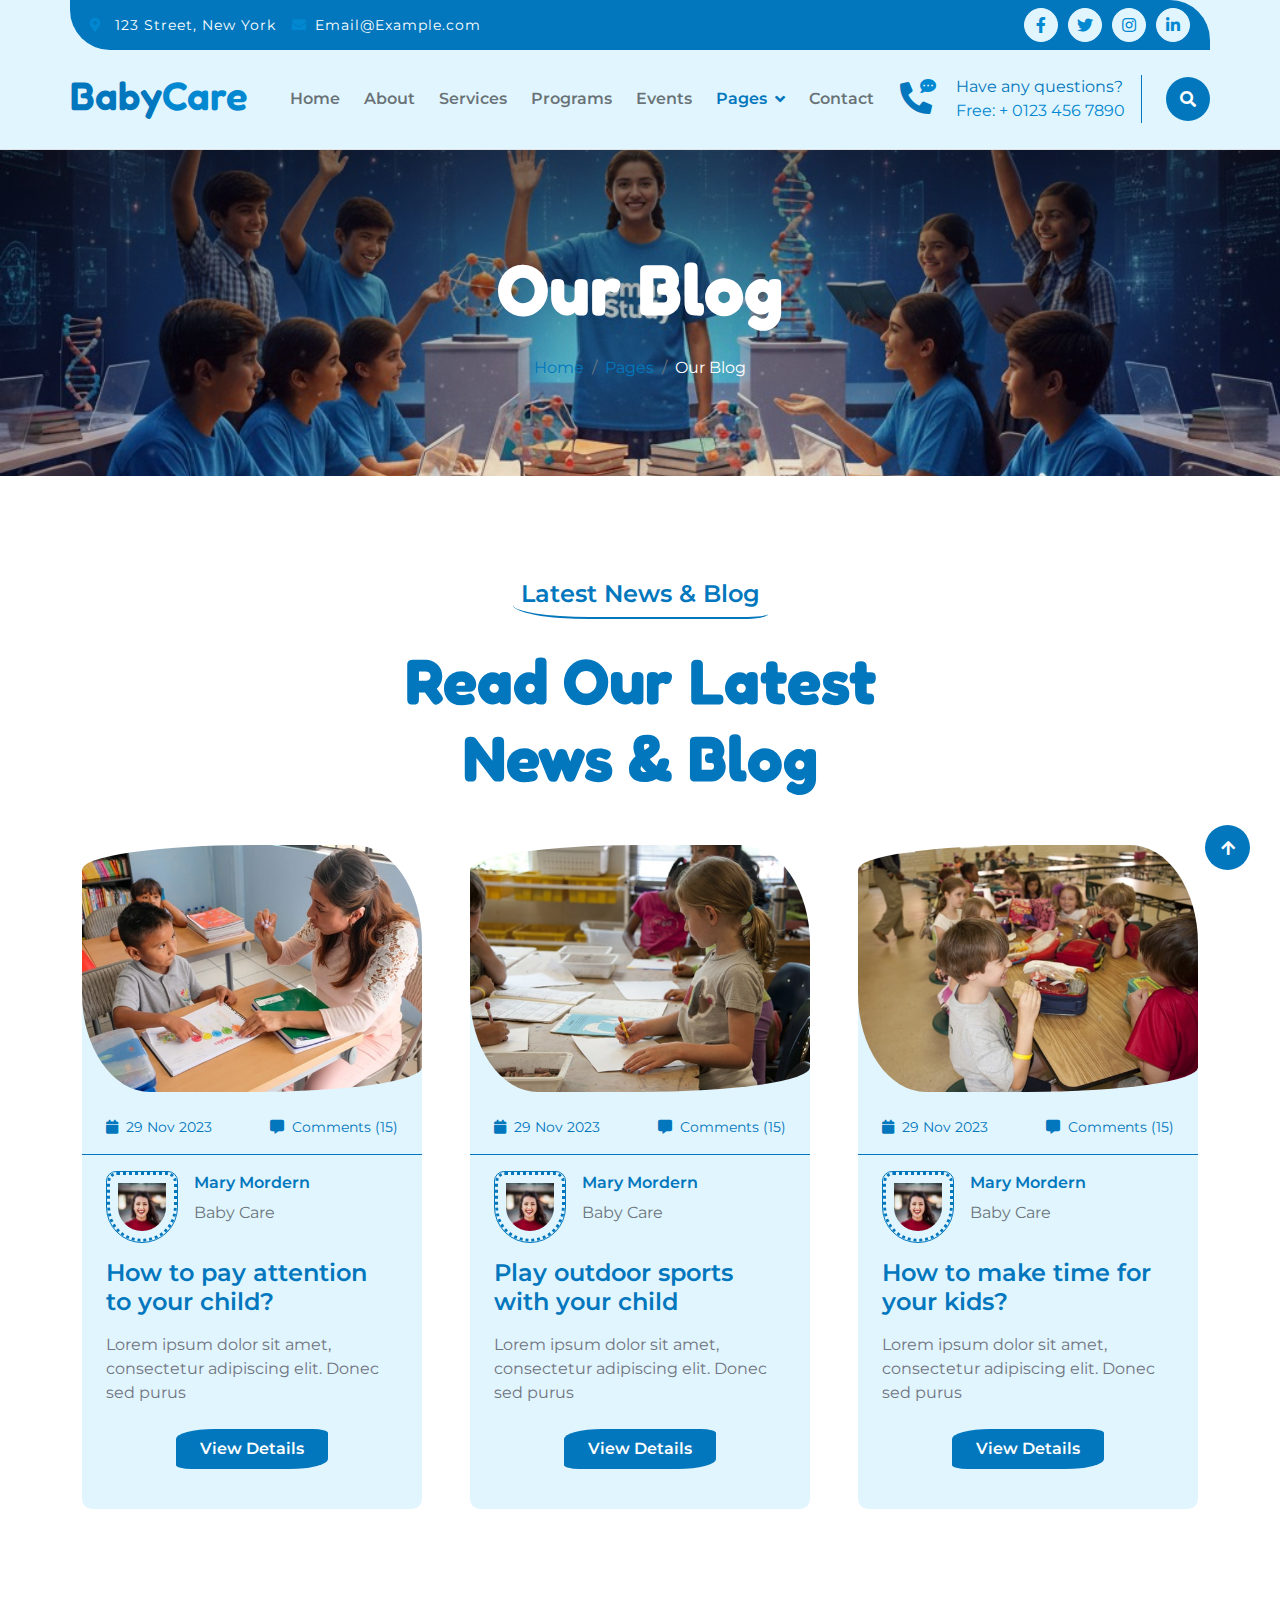
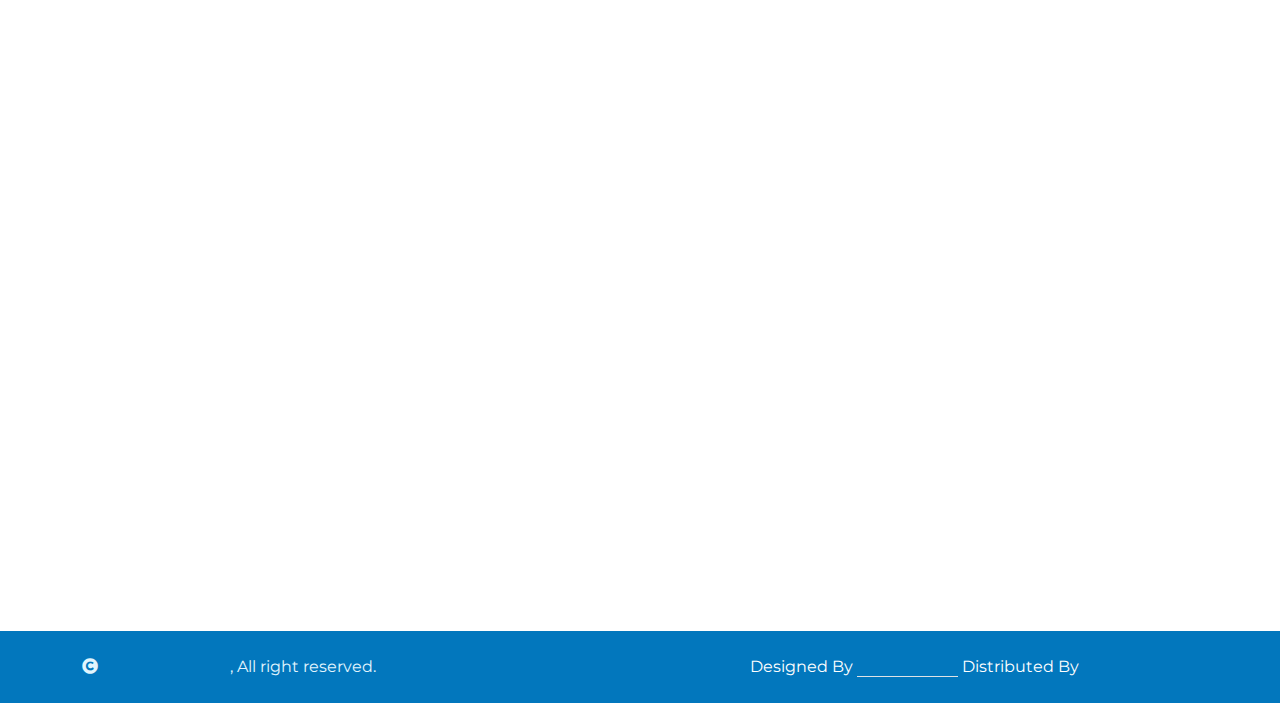
<file: blog.html>
<!DOCTYPE html>
<html lang="en">

    <head>
        <meta charset="utf-8">
        <title>BabyCare - Daycare Website Template</title>
        <meta content="width=device-width, initial-scale=1.0" name="viewport">
        <meta content="" name="keywords">
        <meta content="" name="description">

        <!-- Google Web Fonts -->
        <link rel="preconnect" href="https://fonts.googleapis.com">
        <link rel="preconnect" href="https://fonts.gstatic.com" crossorigin>
        <link href="https://fonts.googleapis.com/css2?family=Fredoka:wght@600;700&family=Montserrat:wght@200;400;600&display=swap" rel="stylesheet"> 

        <!-- Icon Font Stylesheet -->
        <link rel="stylesheet" href="https://use.fontawesome.com/releases/v5.15.4/css/all.css"/>
        <link href="https://cdn.jsdelivr.net/npm/bootstrap-icons@1.4.1/font/bootstrap-icons.css" rel="stylesheet">

        <!-- Libraries Stylesheet -->
        <link href="lib/animate/animate.min.css" rel="stylesheet">
        <link href="lib/lightbox/css/lightbox.min.css" rel="stylesheet">
        <link href="lib/owlcarousel/assets/owl.carousel.min.css" rel="stylesheet">

        <!-- Customized Bootstrap Stylesheet -->
        <link href="css/bootstrap.min.css" rel="stylesheet">

        <!-- Template Stylesheet -->
        <link href="css/style.css" rel="stylesheet">

        

    </head>

    <body>

        <!-- Spinner Start -->
        <div id="spinner" class="show w-100 vh-100 bg-white position-fixed translate-middle top-50 start-50  d-flex align-items-center justify-content-center">
            <div class="spinner-grow text-primary" role="status"></div>
        </div>
        <!-- Spinner End -->


        <!-- Navbar start -->
        <div class="container-fluid border-bottom bg-light wow fadeIn" data-wow-delay="0.1s">
            <div class="container topbar bg-primary d-none d-lg-block py-2" style="border-radius: 0 40px">
                <div class="d-flex justify-content-between">
                    <div class="top-info ps-2">
                        <small class="me-3"><i class="fas fa-map-marker-alt me-2 text-secondary"></i> <a href="#" class="text-white">123 Street, New York</a></small>
                        <small class="me-3"><i class="fas fa-envelope me-2 text-secondary"></i><a href="#" class="text-white">Email@Example.com</a></small>
                    </div>
                    <div class="top-link pe-2">
                        <a href="" class="btn btn-light btn-sm-square rounded-circle"><i class="fab fa-facebook-f text-secondary"></i></a>
                        <a href="" class="btn btn-light btn-sm-square rounded-circle"><i class="fab fa-twitter text-secondary"></i></a>
                        <a href="" class="btn btn-light btn-sm-square rounded-circle"><i class="fab fa-instagram text-secondary"></i></a>
                        <a href="" class="btn btn-light btn-sm-square rounded-circle me-0"><i class="fab fa-linkedin-in text-secondary"></i></a>
                    </div>
                </div>
            </div>
            <div class="container px-0">
                <nav class="navbar navbar-light navbar-expand-xl py-3">
                    <a href="index.html" class="navbar-brand"><h1 class="text-primary display-6">Baby<span class="text-secondary">Care</span></h1></a>
                    <button class="navbar-toggler py-2 px-3" type="button" data-bs-toggle="collapse" data-bs-target="#navbarCollapse">
                        <span class="fa fa-bars text-primary"></span>
                    </button>
                    <div class="collapse navbar-collapse" id="navbarCollapse">
                        <div class="navbar-nav mx-auto">
                            <a href="index.html" class="nav-item nav-link">Home</a>
                            <a href="about.html" class="nav-item nav-link">About</a>
                            <a href="service.html" class="nav-item nav-link">Services</a>
                            <a href="program.html" class="nav-item nav-link">Programs</a>
                            <a href="event.html" class="nav-item nav-link">Events</a>
                            <div class="nav-item dropdown">
                                <a href="#" class="nav-link dropdown-toggle active" data-bs-toggle="dropdown">Pages</a>
                                <div class="dropdown-menu m-0 bg-secondary rounded-0">
                                    <a href="blog.html" class="dropdown-item active">Our Blog</a>
                                    <a href="team.html" class="dropdown-item">Our Team</a>
                                    <a href="testimonial.html" class="dropdown-item">Testimonial</a>
                                    <a href="404.html" class="dropdown-item">404 Page</a>
                                </div>
                            </div>
                            <a href="contact.html" class="nav-item nav-link">Contact</a>
                        </div>
                        <div class="d-flex me-4">
                            <div id="phone-tada" class="d-flex align-items-center justify-content-center">
                                <a href="" class="position-relative wow tada" data-wow-delay=".9s" >
                                    <i class="fa fa-phone-alt text-primary fa-2x me-4"></i>
                                    <div class="position-absolute" style="top: -7px; left: 20px;">
                                        <span><i class="fa fa-comment-dots text-secondary"></i></span>
                                    </div>
                                </a>
                            </div>
                            <div class="d-flex flex-column pe-3 border-end border-primary">
                                <span class="text-primary">Have any questions?</span>
                                <a href="#"><span class="text-secondary">Free: + 0123 456 7890</span></a>
                            </div>
                        </div>
                        <button class="btn-search btn btn-primary btn-md-square rounded-circle" data-bs-toggle="modal" data-bs-target="#searchModal"><i class="fas fa-search text-white"></i></button>
                    </div>
                </nav>
            </div>
        </div>
        <!-- Navbar End -->


        <!-- Modal Search Start -->
        <div class="modal fade" id="searchModal" tabindex="-1" aria-labelledby="exampleModalLabel" aria-hidden="true">
            <div class="modal-dialog modal-fullscreen">
                <div class="modal-content rounded-0">
                    <div class="modal-header">
                        <h5 class="modal-title" id="exampleModalLabel">Search by keyword</h5>
                        <button type="button" class="btn-close" data-bs-dismiss="modal" aria-label="Close"></button>
                    </div>
                    <div class="modal-body d-flex align-items-center">
                        <div class="input-group w-75 mx-auto d-flex">
                            <input type="search" class="form-control p-3" placeholder="keywords" aria-describedby="search-icon-1">
                            <span id="search-icon-1" class="input-group-text p-3"><i class="fa fa-search"></i></span>
                        </div>
                    </div>
                </div>
            </div>
        </div>
        <!-- Modal Search End -->

        
        <!-- Page Header Start -->
        <div class="container-fluid page-header py-5 wow fadeIn" data-wow-delay="0.1s">
            <div class="container text-center py-5">
                <h1 class="display-2 text-white mb-4">Our Blog</h1>
                <nav aria-label="breadcrumb">
                    <ol class="breadcrumb justify-content-center mb-0">
                        <li class="breadcrumb-item"><a href="#">Home</a></li>
                        <li class="breadcrumb-item"><a href="#">Pages</a></li>
                        <li class="breadcrumb-item text-white" aria-current="page">Our Blog</li>
                    </ol>
                </nav>
            </div>
        </div>
        <!-- Page Header End -->


        <!-- Blog Start-->
        <div class="container-fluid blog py-5">
            <div class="container py-5">
                <div class="mx-auto text-center wow fadeIn" data-wow-delay="0.1s" style="max-width: 600px;">
                    <h4 class="text-primary mb-4 border-bottom border-primary border-2 d-inline-block p-2 title-border-radius">Latest News & Blog</h4>
                    <h1 class="mb-5 display-3">Read Our Latest News & Blog</h1>
                </div>
                <div class="row g-5 justify-content-center">
                    <div class="col-md-6 col-lg-6 col-xl-4 wow fadeIn" data-wow-delay="0.1s">
                        <div class="blog-item rounded-bottom">
                            <div class="blog-img overflow-hidden position-relative img-border-radius">
                                <img src="img/blog-1.jpg" class="img-fluid w-100" alt="Image">
                            </div>
                            <div class="d-flex justify-content-between px-4 py-3 bg-light border-bottom border-primary blog-date-comments">
                                <small class="text-dark"><i class="fas fa-calendar me-1 text-dark"></i> 29 Nov 2023</small>
                                <small class="text-dark"><i class="fas fa-comment-alt me-1 text-dark"></i> Comments (15)</small>
                            </div>
                            <div class="blog-content d-flex align-items-center px-4 py-3 bg-light">
                                <div class="overflow-hidden rounded-circle rounded-top border border-primary">
                                    <img src="img/program-teacher.jpg" class="img-fluid rounded-circle p-2 rounded-top" alt="Image" style="width: 70px; height: 70px; border-style: dotted; border-color: var(--bs-primary) !important;">
                                </div>
                                <div class="ms-3">
                                    <h6 class="text-primary">Mary Mordern</h6>
                                    <p class="text-muted">Baby Care</p>
                                </div>
                            </div>
                            <div class="px-4 pb-4 bg-light rounded-bottom">
                                <div class="blog-text-inner">
                                    <a href="#" class="h4">How to pay attention to your child?</a>
                                    <p class="mt-3 mb-4">Lorem ipsum dolor sit amet, consectetur adipiscing elit. Donec sed purus</p>
                                </div>
                                <div class="text-center">
                                    <a href="#" class="btn btn-primary text-white px-4 py-2 mb-3 btn-border-radius">View Details</a>
                                </div>
                            </div>
                        </div>
                    </div>
                    <div class="col-md-6 col-lg-6 col-xl-4 wow fadeIn" data-wow-delay="0.3s">
                        <div class="blog-item rounded-bottom">
                            <div class="blog-img overflow-hidden position-relative img-border-radius">
                                <img src="img/blog-2.jpg" class="img-fluid w-100" alt="Image">
                            </div>
                            <div class="d-flex justify-content-between px-4 py-3 bg-light border-bottom border-primary blog-date-comments">
                                <small class="text-dark"><i class="fas fa-calendar me-1 text-dark"></i> 29 Nov 2023</small>
                                <small class="text-dark"><i class="fas fa-comment-alt me-1 text-dark"></i> Comments (15)</small>
                            </div>
                            <div class="blog-content d-flex align-items-center px-4 py-3 bg-light">
                                <div class="overflow-hidden rounded-circle rounded-top border border-primary">
                                    <img src="img/program-teacher.jpg" class="img-fluid rounded-circle p-2 rounded-top" alt="" style="width: 70px; height: 70px; border-style: dotted; border-color: var(--bs-primary) !important;">
                                </div>
                                <div class="ms-3">
                                    <h6 class="text-primary">Mary Mordern</h6>
                                    <p class="text-muted">Baby Care</p>
                                </div>
                            </div>
                            <div class="px-4 pb-4 bg-light rounded-bottom">
                                <div class="blog-text-inner">
                                    <a href="#" class="h4">Play outdoor sports with your child</a>
                                    <p class="mt-3 mb-4">Lorem ipsum dolor sit amet, consectetur adipiscing elit. Donec sed purus</p>
                                </div>
                                <div class="text-center">
                                    <a href="#" class="btn btn-primary text-white px-4 py-2 mb-3 btn-border-radius">View Details</a>
                                </div>
                            </div>
                        </div>
                    </div>
                    <div class="col-md-6 col-lg-6 col-xl-4 wow fadeIn" data-wow-delay="0.5s">
                        <div class="blog-item rounded-bottom">
                            <div class="blog-img overflow-hidden position-relative img-border-radius">
                                <img src="img/blog-3.jpg" class="img-fluid w-100" alt="Image">
                            </div>
                            <div class="d-flex justify-content-between px-4 py-3 bg-light border-bottom border-primary blog-date-comments">
                                <small class="text-dark"><i class="fas fa-calendar me-1 text-dark"></i> 29 Nov 2023</small>
                                <small class="text-dark"><i class="fas fa-comment-alt me-1 text-dark"></i> Comments (15)</small>
                            </div>
                            <div class="blog-content d-flex align-items-center px-4 py-3 bg-light">
                                <div class="overflow-hidden rounded-circle rounded-top border border-primary">
                                    <img src="img/program-teacher.jpg" class="img-fluid rounded-circle p-2 rounded-top" alt="" style="width: 70px; height: 70px; border-style: dotted; border-color: var(--bs-primary) !important;">
                                </div>
                                <div class="ms-3">
                                    <h6 class="text-primary">Mary Mordern</h6>
                                    <p class="text-muted">Baby Care</p>
                                </div>
                            </div>
                            <div class="px-4 pb-4 bg-light rounded-bottom">
                                <div class="blog-text-inner">
                                    <a href="#" class="h4">How to make time for your kids?</a>
                                    <p class="mt-3 mb-4">Lorem ipsum dolor sit amet, consectetur adipiscing elit. Donec sed purus</p>
                                </div>
                                <div class="text-center">
                                    <a href="#" class="btn btn-primary text-white px-4 py-2 mb-3 btn-border-radius">View Details</a>
                                </div>
                            </div>
                        </div>
                    </div>
                </div>
            </div>
        </div>
        <!-- Blog End-->


        <!-- Footer Start -->
        <div class="container-fluid footer py-5 wow fadeIn" data-wow-delay="0.1s">
            <div class="container py-5">
                <div class="row g-5">
                    <div class="col-md-6 col-lg-4 col-xl-3">
                        <div class="footer-item">
                            <h2 class="fw-bold mb-3"><span class="text-primary mb-0">Baby</span><span class="text-secondary">Care</span></h2>
                            <p class="mb-4">There cursus massa at urnaaculis estieSed aliquamellus vitae ultrs condmentum leo massamollis its estiegittis miristum.</p>
                            <div class="border border-primary p-3 rounded bg-light">
                                <h5 class="mb-3">Newsletter</h5>
                                <div class="position-relative mx-auto border border-primary rounded" style="max-width: 400px;">
                                    <input class="form-control border-0 w-100 py-3 ps-4 pe-5" type="text" placeholder="Your email">
                                    <button type="button" class="btn btn-primary py-2 position-absolute top-0 end-0 mt-2 me-2 text-white">SignUp</button>
                                </div>
                            </div>
                        </div>
                    </div>
                    <div class="col-md-6 col-lg-4 col-xl-3">
                        <div class="footer-item">
                            <div class="d-flex flex-column p-4 ps-5 text-dark border border-primary" 
                            style="border-radius: 50% 20% / 10% 40%;">
                                <p>Monday: 8am to 5pm</p>
                                <p>Tuesday: 8am to 5pm</p>
                                <p>Wednes: 8am to 5pm</p>
                                <p>Thursday: 8am to 5pm</p>
                                <p>Friday: 8am to 5pm</p>
                                <p>Saturday: 8am to 5pm</p>
                                <p class="mb-0">Sunday: Closed</p>
                            </div>
                        </div>
                    </div>
                    <div class="col-md-6 col-lg-4 col-xl-3">
                        <div class="footer-item">
                            <h4 class="text-primary mb-4 border-bottom border-primary border-2 d-inline-block p-2 title-border-radius">LOCATION</h4>
                            <div class="d-flex flex-column align-items-start">
                                <a href="" class="text-body mb-4"><i class="fa fa-map-marker-alt text-primary me-2"></i> 104 North tower New York, USA</a>
                                <a href="" class="text-start rounded-0 text-body mb-4"><i class="fa fa-phone-alt text-primary me-2"></i> (+012) 3456 7890 123</a>
                                <a href="" class="text-start rounded-0 text-body mb-4"><i class="fas fa-envelope text-primary me-2"></i> exampleemail@gmail.com</a>
                                <a href="" class="text-start rounded-0 text-body mb-4"><i class="fa fa-clock text-primary me-2"></i> 26/7 Hours Service</a>
                                <div class="footer-icon d-flex">
                                    <a class="btn btn-primary btn-sm-square me-3 rounded-circle text-white" href=""><i class="fab fa-facebook-f"></i></a>
                                    <a class="btn btn-primary btn-sm-square me-3 rounded-circle text-white" href=""><i class="fab fa-twitter"></i></a>
                                    <a href="#" class="btn btn-primary btn-sm-square me-3 rounded-circle text-white"><i class="fab fa-instagram"></i></a>
                                    <a href="#" class="btn btn-primary btn-sm-square rounded-circle text-white"><i class="fab fa-linkedin-in"></i></a>
                                </div>
                            </div>
                        </div>
                    </div>
                    <div class="col-md-6 col-lg-4 col-xl-3">
                        <div class="footer-item">
                            <h4 class="text-primary mb-4 border-bottom border-primary border-2 d-inline-block p-2 title-border-radius">OUR GALLARY</h4>
                            <div class="row g-3">
                                <div class="col-4">
                                    <div class="footer-galary-img rounded-circle border border-primary">
                                        <img src="img/galary-1.jpg" class="img-fluid rounded-circle p-2" alt="">
                                    </div>
                               </div>
                               <div class="col-4">
                                    <div class="footer-galary-img rounded-circle border border-primary">
                                        <img src="img/galary-2.jpg" class="img-fluid rounded-circle p-2" alt="">
                                    </div>
                               </div>
                                <div class="col-4">
                                    <div class="footer-galary-img rounded-circle border border-primary">
                                        <img src="img/galary-3.jpg" class="img-fluid rounded-circle p-2" alt="">
                                    </div>
                               </div>
                                <div class="col-4">
                                    <div class="footer-galary-img rounded-circle border border-primary">
                                        <img src="img/galary-4.jpg" class="img-fluid rounded-circle p-2" alt="">
                                    </div>
                               </div>
                                <div class="col-4">
                                    <div class="footer-galary-img rounded-circle border border-primary">
                                        <img src="img/galary-5.jpg" class="img-fluid rounded-circle p-2" alt="">
                                    </div>
                               </div>
                                <div class="col-4">
                                    <div class="footer-galary-img rounded-circle border border-primary">
                                        <img src="img/galary-6.jpg" class="img-fluid rounded-circle p-2" alt="">
                                    </div>
                               </div>
                            </div>
                        </div>
                    </div>
                </div>
            </div>
        </div>
        <!-- Footer End -->


        <!-- Copyright Start -->
        <div class="container-fluid copyright bg-dark py-4">
            <div class="container">
                <div class="row">
                    <div class="col-md-6 text-center text-md-start mb-3 mb-md-0">
                        <span class="text-light"><a href="#"><i class="fas fa-copyright text-light me-2"></i>Your Site Name</a>, All right reserved.</span>
                    </div>
                    <div class="col-md-6 my-auto text-center text-md-end text-white">
                        <!--/*** This template is free as long as you keep the below author’s credit link/attribution link/backlink. ***/-->
                        <!--/*** If you'd like to use the template without the below author’s credit link/attribution link/backlink, ***/-->
                        <!--/*** you can purchase the Credit Removal License from "https://htmlcodex.com/credit-removal". ***/-->
                        Designed By <a class="border-bottom" href="https://htmlcodex.com">HTML Codex</a> Distributed By <a clas="border-bottom" href="https://themewagon.com">ThemeWagon</a>
                    </div>
                </div>
            </div>
        </div>
        <!-- Copyright End -->


        <!-- Back to Top -->
        <a href="#" class="btn btn-primary border-3 border-primary rounded-circle back-to-top"><i class="fa fa-arrow-up"></i></a>   

        
    <!-- JavaScript Libraries -->
    <script src="https://ajax.googleapis.com/ajax/libs/jquery/3.6.4/jquery.min.js"></script>
    <script src="https://cdn.jsdelivr.net/npm/bootstrap@5.0.0/dist/js/bootstrap.bundle.min.js"></script>
    <script src="lib/wow/wow.min.js"></script>
    <script src="lib/easing/easing.min.js"></script>
    <script src="lib/waypoints/waypoints.min.js"></script>
    <script src="lib/lightbox/js/lightbox.min.js"></script>
    <script src="lib/owlcarousel/owl.carousel.min.js"></script>

    <!-- Template Javascript -->
    <script src="js/main.js"></script>
    </body>

</html>
</file>
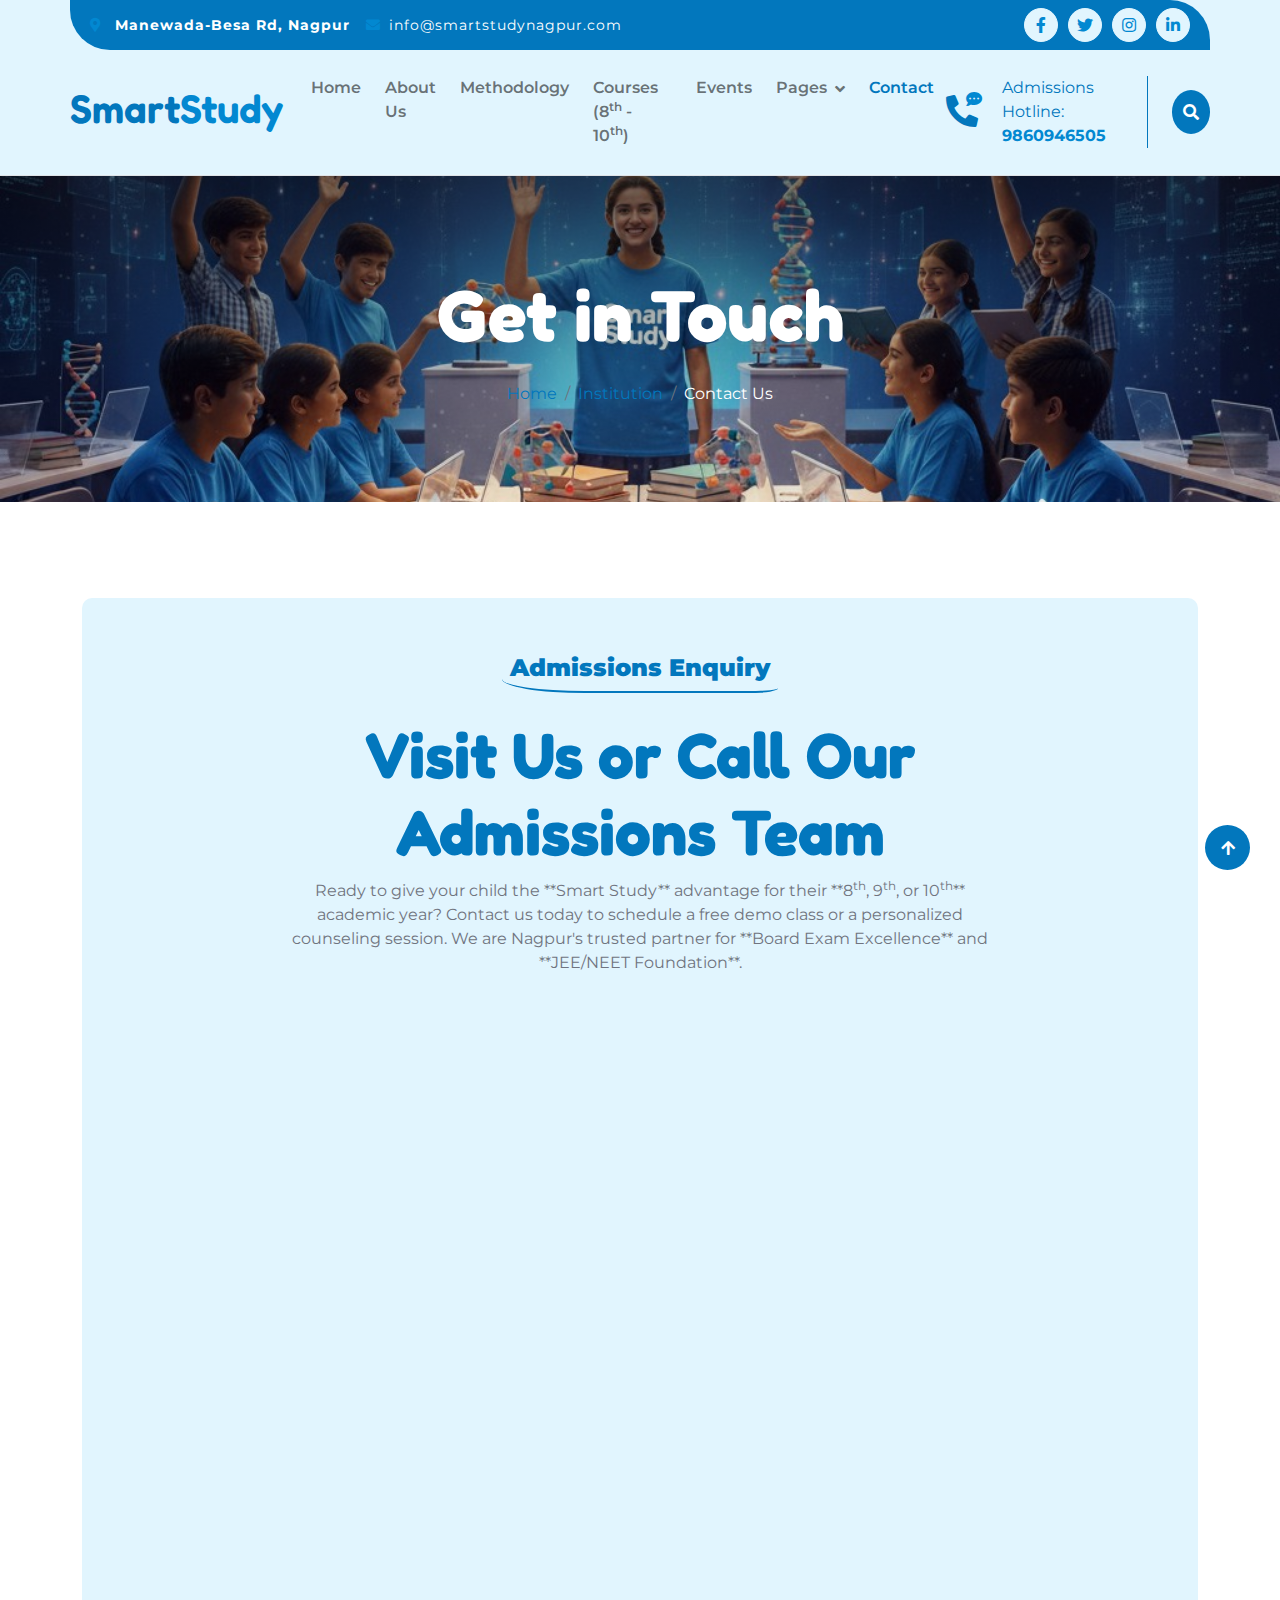
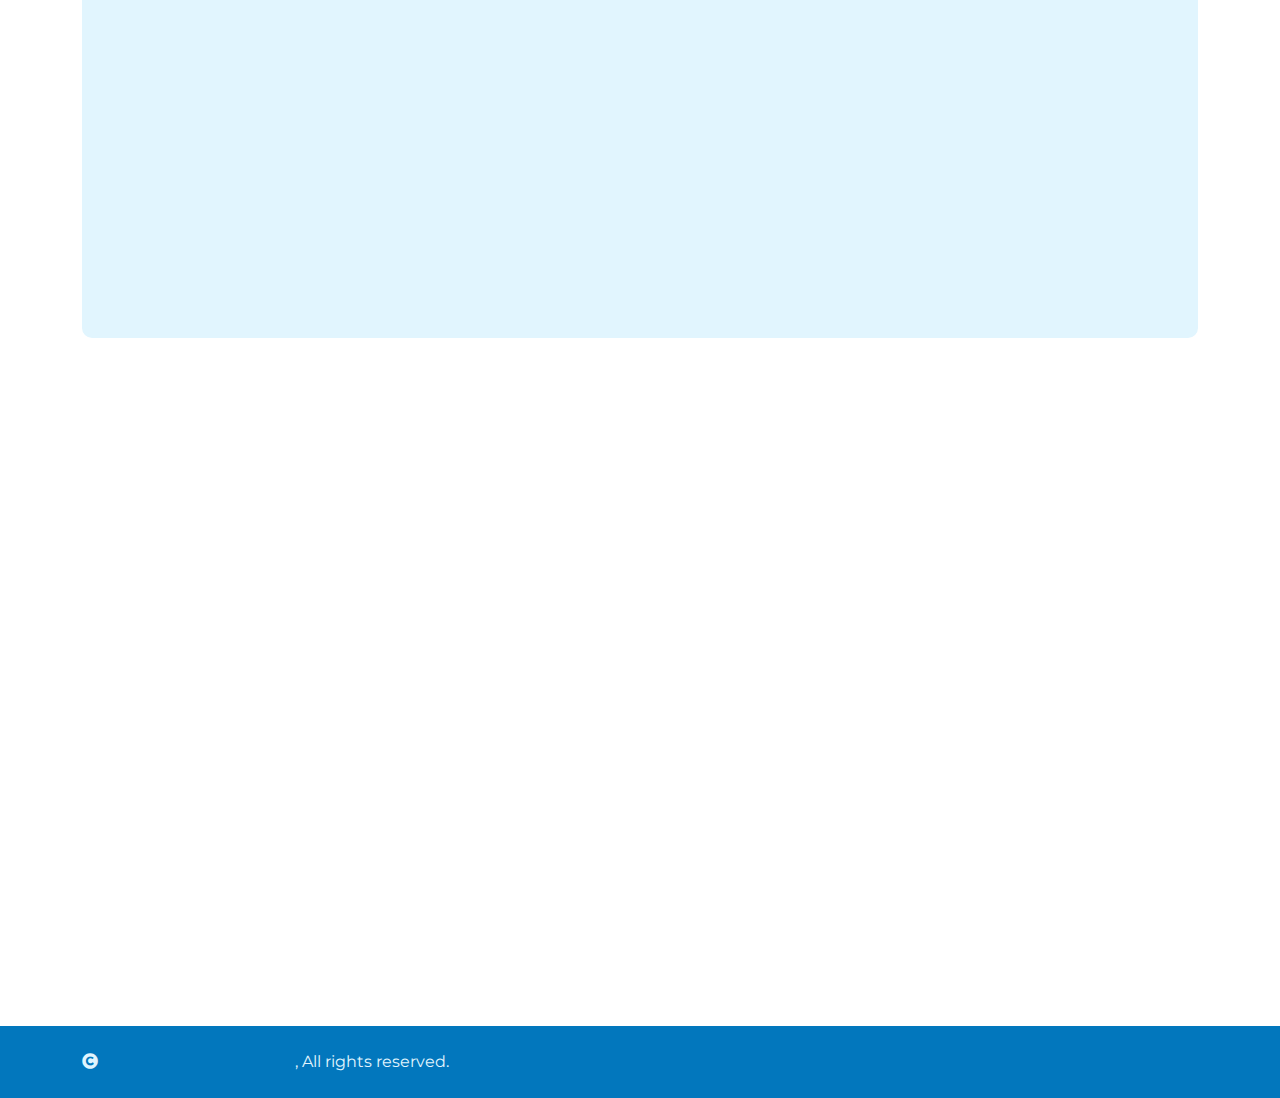
<file: contact.html>
<!DOCTYPE html>
<html lang="en">

    <head>
        <meta charset="utf-8">
        <title>Smart Study Coaching Institute - Contact Us & Admissions Enquiry</title>
        <meta content="width=device-width, initial-scale=1.0" name="viewport">
        <meta content="Contact Smart Study Nagpur, Coaching Institute Address, 9860946505, Manewada-Besa Road" name="keywords">
        <meta content="Get in touch with Smart Study Coaching Institute for admissions, course details, and enrollment. Visit us on Manewada-Besa Road, Nagpur or call 9860946505." name="description">
        <link rel="preconnect" href="https://fonts.googleapis.com">
        <link rel="preconnect" href="https://fonts.gstatic.com" crossorigin>
        <link href="https://fonts.googleapis.com/css2?family=Fredoka:wght@600;700&family=Montserrat:wght@200;400;600&display=swap" rel="stylesheet"> 

        <link rel="stylesheet" href="https://use.fontawesome.com/releases/v5.15.4/css/all.css"/>
        <link href="https://cdn.jsdelivr.net/npm/bootstrap-icons@1.4.1/font/bootstrap-icons.css" rel="stylesheet">

        <link href="lib/animate/animate.min.css" rel="stylesheet">
        <link href="lib/lightbox/css/lightbox.min.css" rel="stylesheet">
        <link href="lib/owlcarousel/assets/owl.carousel.min.css" rel="stylesheet">

        <link href="css/bootstrap.min.css" rel="stylesheet">

        <link href="css/style.css" rel="stylesheet">

        

    </head>

    <body>

        <div id="spinner" class="show w-100 vh-100 bg-white position-fixed translate-middle top-50 start-50  d-flex align-items-center justify-content-center">
            <div class="spinner-grow text-primary" role="status"></div>
        </div>
        <div class="container-fluid border-bottom bg-light wow fadeIn" data-wow-delay="0.1s">
            <div class="container topbar bg-primary d-none d-lg-block py-2" style="border-radius: 0 40px">
                <div class="d-flex justify-content-between">
                    <div class="top-info ps-2">
                        <small class="me-3"><i class="fas fa-map-marker-alt me-2 text-secondary"></i> <a href="contact.html" class="text-white"><strong>Manewada-Besa Rd, Nagpur</strong></a></small>
                        <small class="me-3"><i class="fas fa-envelope me-2 text-secondary"></i><a href="mailto:info@smartstudynagpur.com" class="text-white">info@smartstudynagpur.com</a></small>
                        </div>
                    <div class="top-link pe-2">
                        <a href="" class="btn btn-light btn-sm-square rounded-circle"><i class="fab fa-facebook-f text-secondary"></i></a>
                        <a href="" class="btn btn-light btn-sm-square rounded-circle"><i class="fab fa-twitter text-secondary"></i></a>
                        <a href="" class="btn btn-light btn-sm-square rounded-circle"><i class="fab fa-instagram text-secondary"></i></a>
                        <a href="" class="btn btn-light btn-sm-square rounded-circle me-0"><i class="fab fa-linkedin-in text-secondary"></i></a>
                    </div>
                </div>
            </div>
            <div class="container px-0">
                <nav class="navbar navbar-light navbar-expand-xl py-3">
                    <a href="index.html" class="navbar-brand"><h1 class="text-primary display-6">Smart<span class="text-secondary">Study</span></h1></a>
                    <button class="navbar-toggler py-2 px-3" type="button" data-bs-toggle="collapse" data-bs-target="#navbarCollapse">
                        <span class="fa fa-bars text-primary"></span>
                    </button>
                    <div class="collapse navbar-collapse" id="navbarCollapse">
                        <div class="navbar-nav mx-auto">
                            <a href="index.html" class="nav-item nav-link">Home</a>
                            <a href="about.html" class="nav-item nav-link">About Us</a>
                            <a href="service.html" class="nav-item nav-link">Methodology</a>
                            <a href="program.html" class="nav-item nav-link">Courses (8<sup>th</sup> - 10<sup>th</sup>)</a>
                            <a href="event.html" class="nav-item nav-link">Events</a>
                            <div class="nav-item dropdown">
                                <a href="#" class="nav-link dropdown-toggle" data-bs-toggle="dropdown">Pages</a>
                                <div class="dropdown-menu m-0 bg-secondary rounded-0">
                                    <a href="blog.html" class="dropdown-item">Our Blog</a>
                                    <a href="team.html" class="dropdown-item">Our Team</a>
                                    <a href="testimonial.html" class="dropdown-item">Testimonial</a>
                                    <a href="404.html" class="dropdown-item">404 Page</a>
                                </div>
                            </div>
                            <a href="contact.html" class="nav-item nav-link active">Contact</a>
                            </div>
                        <div class="d-flex me-4">
                            <div id="phone-tada" class="d-flex align-items-center justify-content-center">
                                <a href="tel:+919860946505" class="position-relative wow tada" data-wow-delay=".9s" >
                                    <i class="fa fa-phone-alt text-primary fa-2x me-4"></i>
                                    <div class="position-absolute" style="top: -7px; left: 20px;">
                                        <span><i class="fa fa-comment-dots text-secondary"></i></span>
                                    </div>
                                </a>
                            </div>
                            <div class="d-flex flex-column pe-3 border-end border-primary">
                                <span class="text-primary">Admissions Hotline:</span>
                                <a href="tel:+919860946505"><span class="text-secondary"><strong>9860946505</strong></span></a>
                            </div>
                        </div>
                        <button class="btn-search btn btn-primary btn-md-square rounded-circle" data-bs-toggle="modal" data-bs-target="#searchModal"><i class="fas fa-search text-white"></i></button>
                    </div>
                </nav>
            </div>
        </div>
        <div class="modal fade" id="searchModal" tabindex="-1" aria-labelledby="exampleModalLabel" aria-hidden="true">
            <div class="modal-dialog modal-fullscreen">
                <div class="modal-content rounded-0">
                    <div class="modal-header">
                        <h5 class="modal-title" id="exampleModalLabel">Search by keyword</h5>
                        <button type="button" class="btn-close" data-bs-dismiss="modal" aria-label="Close"></button>
                    </div>
                    <div class="modal-body d-flex align-items-center">
                        <div class="input-group w-75 mx-auto d-flex">
                            <input type="search" class="form-control p-3" placeholder="keywords" aria-describedby="search-icon-1">
                            <span id="search-icon-1" class="input-group-text p-3"><i class="fa fa-search"></i></span>
                        </div>
                    </div>
                </div>
            </div>
        </div>
        <div class="container-fluid page-header py-5 wow fadeIn" data-wow-delay="0.1s">
            <div class="container text-center py-5">
                <h1 class="display-2 text-white mb-4"><strong>Get in Touch</strong></h1>
                <nav aria-label="breadcrumb">
                    <ol class="breadcrumb justify-content-center mb-0">
                        <li class="breadcrumb-item"><a href="index.html">Home</a></li>
                        <li class="breadcrumb-item"><a href="#">Institution</a></li>
                        <li class="breadcrumb-item text-white" aria-current="page">Contact Us</li>
                    </ol>
                </nav>
            </div>
        </div>
        <div class="container-fluid py-5">
            <div class="container py-5">
                <div class="p-5 bg-light rounded">
                    <div class="mx-auto text-center wow fadeIn" data-wow-delay="0.1s" style="max-width: 700px;">
                        <h4 class="text-primary mb-4 border-bottom border-primary border-2 d-inline-block p-2 title-border-radius"><strong>Admissions Enquiry</strong></h4>
                        <h1 class="display-3">Visit Us or Call Our Admissions Team</h1>
                        <p class="mb-5">Ready to give your child the **Smart Study** advantage for their **8<sup>th</sup>, 9<sup>th</sup>, or 10<sup>th</sup>** academic year? Contact us today to schedule a free demo class or a personalized counseling session. We are Nagpur's trusted partner for **Board Exam Excellence** and **JEE/NEET Foundation**.</p>
                    </div>
                    <div class="row g-5 mb-5">
                        <div class="col-lg-4 wow fadeIn" data-wow-delay="0.1s">
                            <div class="d-flex w-100 border border-primary p-4 rounded bg-white">
                                <i class="fas fa-map-marker-alt fa-2x text-primary me-4"></i>
                                <div class="">
                                    <h4><strong>Our Location</strong></h4>
                                    <p class="mb-2"><strong>Manewada-Besa Road</strong>,<br>Behind Bhawani Sabhagruha,<br>Nagpur - 440034</p>
                                </div>
                            </div>
                        </div>
                        <div class="col-lg-4 wow fadeIn" data-wow-delay="0.3s">
                            <div class="d-flex w-100 border border-primary p-4 rounded bg-white">
                                <i class="fas fa-envelope fa-2x text-primary me-4"></i>
                                <div class="">
                                    <h4><strong>Admissions Email</strong></h4>
                                    <p class="mb-2"><strong>info@smartstudynagpur.com</strong></p>
                                </div>
                            </div>
                        </div>
                        <div class="col-lg-4 wow fadeIn" data-wow-delay="0.5s">
                            <div class="d-flex w-100 border border-primary p-4 rounded bg-white">
                                <i class="fa fa-phone-alt fa-2x text-primary me-4"></i>
                                <div class="">
                                    <h4><strong>Admissions Hotline</strong></h4>
                                    <p class="mb-2"><strong>9860946505</strong></p>
                                </div>
                            </div>
                        </div>
                    </div>
                    <div class="row g-5">
                        <div class="col-lg-6 wow fadeIn" data-wow-delay="0.3s">
                            <form action="">
                                <input type="text" class="w-100 form-control py-3 mb-5 border-primary" placeholder="Your Name">
                                <input type="tel" class="w-100 form-control py-3 mb-5 border-primary" placeholder="Your Phone Number">
                                <input type="email" class="w-100 form-control py-3 mb-5 border-primary" placeholder="Enter Your Email">
                                <textarea class="w-100 form-control mb-5 border-primary" rows="8" cols="10" placeholder="Your Message / Query (e.g., 'Class 9th CBSE fee details', 'Foundation batch timings')"></textarea>
                                <button class="w-100 btn btn-primary form-control py-3 border-primary text-white bg-primary" type="submit"><strong>Submit Admission Enquiry</strong></button>
                            </form>
                        </div>
                        <div class="col-lg-6 wow fadeIn" data-wow-delay="0.5s">
                            <div class="border border-primary h-100 rounded">
                               <iframe  class="w-100 h-100 rounded" src="https://www.google.com/maps/embed?pb=!1m18!1m12!1m3!1d232.6537356635412!2d79.09914616492705!3d21.0942284554954!2m3!1f0!2f0!3f0!3m2!1i1024!2i768!4f13.1!3m3!1m2!1s0x3bd4bf5001252cdd%3A0xa58b7787eec98873!2sSmart%20Study%20Coaching%20Institute%20Nagpur!5e0!3m2!1sen!2sin!4v1761134273560!5m2!1sen!2sin" width="600" height="450" style="border:0;" allowfullscreen="" loading="lazy" referrerpolicy="no-referrer-when-downgrade"></iframe>
                                </div>
                        </div>
                    </div>
                </div>
            </div>
        </div>
        <div class="container-fluid footer py-5 wow fadeIn" data-wow-delay="0.1s">
            <div class="container py-5">
                <div class="row g-5">
                    <div class="col-md-6 col-lg-4 col-xl-3">
                        <div class="footer-item">
                            <h2 class="fw-bold mb-3"><span class="text-primary mb-0">Smart</span><span class="text-secondary">Study</span></h2>
                            <p class="mb-4">Nagpur's trusted name for <strong>8<sup>th</sup>, 9<sup>th</sup>, & 10<sup>th</sup></strong> coaching. We provide strong school exam support, competitive foundation for JEE/NEET, and Olympiad training.</p>
                            <div class="border border-primary p-3 rounded bg-light">
                                <h5 class="mb-3">Get Study Tips</h5>
                                <div class="position-relative mx-auto border border-primary rounded" style="max-width: 400px;">
                                    <input class="form-control border-0 w-100 py-3 ps-4 pe-5" type="text" placeholder="Your email">
                                    <button type="button" class="btn btn-primary py-2 position-absolute top-0 end-0 mt-2 me-2 text-white">SignUp</button>
                                </div>
                            </div>
                        </div>
                    </div>
                    <div class="col-md-6 col-lg-4 col-xl-3">
                        <div class="footer-item">
                            <h4 class="text-primary mb-4 border-bottom border-primary border-2 d-inline-block p-2 title-border-radius">Quick Links</h4>
                            <div class="d-flex flex-column p-4 ps-5 text-dark border border-primary" 
                            style="border-radius: 50% 20% / 10% 40%;">
                                <p><a href="program.html" class="text-dark">Class <strong>10<sup>th</sup> Board Mastery</strong></a></p>
                                <p><a href="program.html" class="text-dark"><strong>JEE/NEET Foundation</strong> (9<sup>th</sup>)</a></p>
                                <p><a href="program.html" class="text-dark"><strong>IMO & Scholarship Training</strong></a></p>
                                <p><a href="program.html" class="text-dark">Class <strong>8<sup>th</sup> Early Prep</strong></a></p>
                                <p class="mb-0"><a href="testimonial.html" class="text-dark">Student Testimonials</a></p>
                                </div>
                        </div>
                    </div>
                    <div class="col-md-6 col-lg-4 col-xl-3">
                        <div class="footer-item">
                            <h4 class="text-primary mb-4 border-bottom border-primary border-2 d-inline-block p-2 title-border-radius"><strong>CONTACT US</strong></h4>
                            <div class="d-flex flex-column align-items-start">
                                <a href="http://maps.google.com/?q=Smart+Study+Coaching+Institute+Manewada-Besa+Road+Nagpur" target="_blank" class="text-body mb-4"><i class="fa fa-map-marker-alt text-primary me-2"></i> <strong>Manewada-Besa Road</strong> (Behind Bhawani Sabhagruha), <strong>Nagpur - 440034</strong></a>
                                <a href="tel:9860946505" class="text-start rounded-0 text-body mb-4"><i class="fa fa-phone-alt text-primary me-2"></i> <strong>9860946505</strong></a>
                                <a href="mailto:info@smartstudynagpur.com" class="text-start rounded-0 text-body mb-4"><i class="fas fa-envelope text-primary me-2"></i> <strong>info@smartstudynagpur.com</strong></a>
                                <a href="#" class="text-start rounded-0 text-body mb-4"><i class="fa fa-clock text-primary me-2"></i> Mon - Sat: 9am to 8pm</a>
                                <div class="footer-icon d-flex">
                                    <a class="btn btn-primary btn-sm-square me-3 rounded-circle text-white" href=""><i class="fab fa-facebook-f"></i></a>
                                    <a class="btn btn-primary btn-sm-square me-3 rounded-circle text-white" href=""><i class="fab fa-twitter"></i></a>
                                    <a href="#" class="btn btn-primary btn-sm-square me-3 rounded-circle text-white"><i class="fab fa-instagram"></i></a>
                                    <a href="#" class="btn btn-primary btn-sm-square rounded-circle text-white"><i class="fab fa-linkedin-in"></i></a>
                                </div>
                            </div>
                        </div>
                    </div>
                    <div class="col-md-6 col-lg-4 col-xl-3">
                        <div class="footer-item">
                            <h4 class="text-primary mb-4 border-bottom border-primary border-2 d-inline-block p-2 title-border-radius">STUDENT GALLERY</h4>
                            <div class="row g-3">
                                <div class="col-4">
                                    <div class="footer-galary-img rounded-circle border border-primary">
                                        <img src="img/galary-1.jpg" class="img-fluid rounded-circle p-2" alt="">
                                    </div>
                               </div>
                               <div class="col-4">
                                    <div class="footer-galary-img rounded-circle border border-primary">
                                        <img src="img/galary-2.jpg" class="img-fluid rounded-circle p-2" alt="">
                                    </div>
                               </div>
                                <div class="col-4">
                                    <div class="footer-galary-img rounded-circle border border-primary">
                                        <img src="img/galary-3.jpg" class="img-fluid rounded-circle p-2" alt="">
                                    </div>
                               </div>
                                <div class="col-4">
                                    <div class="footer-galary-img rounded-circle border border-primary">
                                        <img src="img/galary-4.jpg" class="img-fluid rounded-circle p-2" alt="">
                                    </div>
                               </div>
                                <div class="col-4">
                                    <div class="footer-galary-img rounded-circle border border-primary">
                                        <img src="img/galary-5.jpg" class="img-fluid rounded-circle p-2" alt="">
                                    </div>
                               </div>
                                <div class="col-4">
                                    <div class="footer-galary-img rounded-circle border border-primary">
                                        <img src="img/galary-6.jpg" class="img-fluid rounded-circle p-2" alt="">
                                    </div>
                               </div>
                            </div>
                        </div>
                    </div>
                </div>
            </div>
        </div>
        <div class="container-fluid copyright bg-dark py-4">
            <div class="container">
                <div class="row">
                    <div class="col-md-6 text-center text-md-start mb-3 mb-md-0">
                        <span class="text-light"><a href="#"><i class="fas fa-copyright text-light me-2"></i><strong>Smart Study Coaching</strong></a>, All rights reserved.</span>
                    </div>
                  
                </div>
            </div>
        </div>
        <a href="#" class="btn btn-primary border-3 border-primary rounded-circle back-to-top"><i class="fa fa-arrow-up"></i></a> 

        
    <script src="https://ajax.googleapis.com/ajax/libs/jquery/3.6.4/jquery.min.js"></script>
    <script src="https://cdn.jsdelivr.net/npm/bootstrap@5.0.0/dist/js/bootstrap.bundle.min.js"></script>
    <script src="lib/wow/wow.min.js"></script>
    <script src="lib/easing/easing.min.js"></script>
    <script src="lib/waypoints/waypoints.min.js"></script>
    <script src="lib/lightbox/js/lightbox.min.js"></script>
    <script src="lib/owlcarousel/owl.carousel.min.js"></script>

    <script src="js/main.js"></script>
    </body>

</html>
</file>
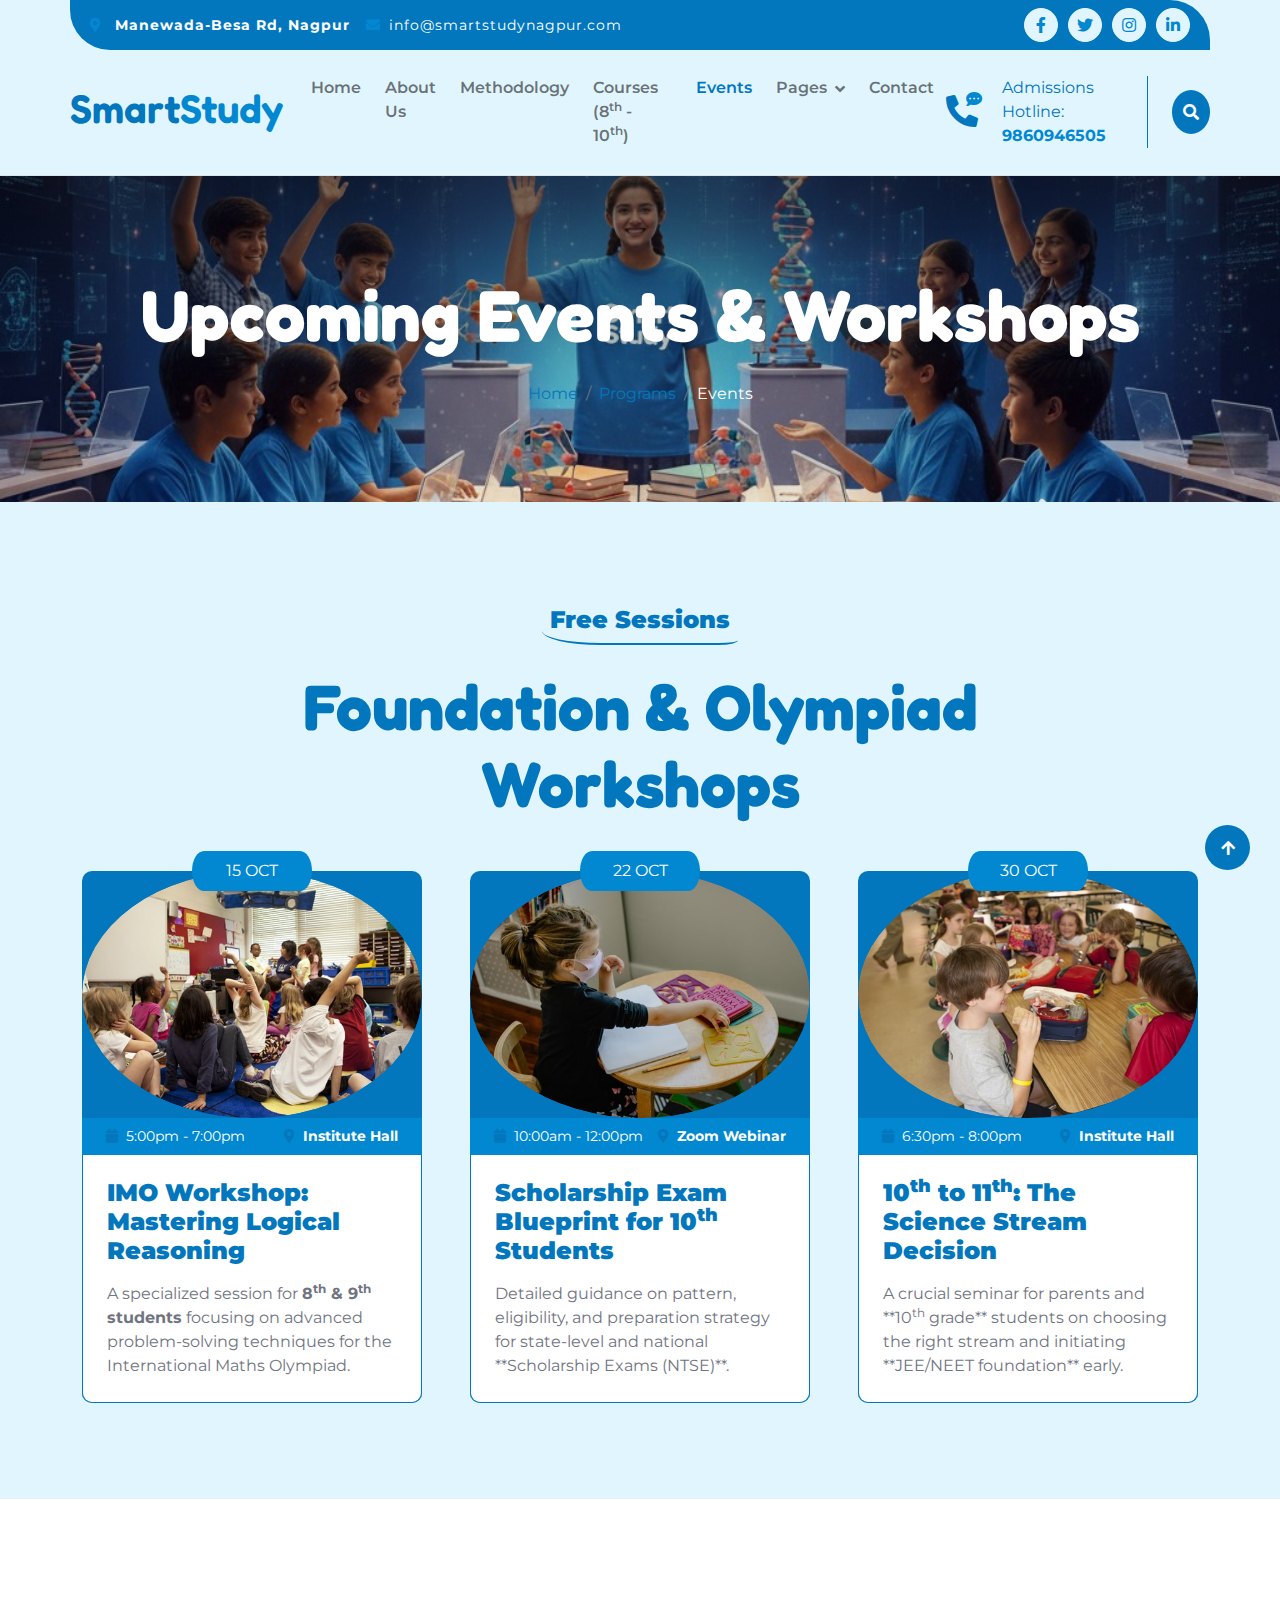
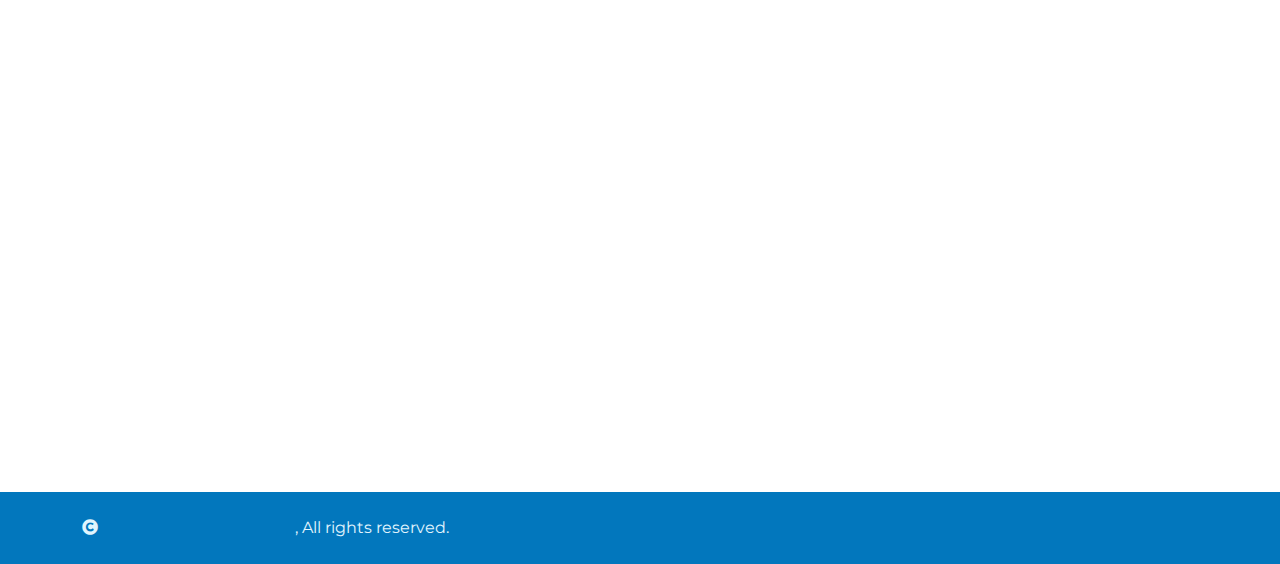
<file: event.html>
<!DOCTYPE html>
<html lang="en">

    <head>
        <meta charset="utf-8">
        <title>Smart Study Coaching Institute - Upcoming Events & Workshops</title>
        <meta content="width=device-width, initial-scale=1.0" name="viewport">
        <meta content="Olympiad Workshop, Scholarship Exam Seminar, JEE NEET Foundation Events, Classes 8 9 10 Nagpur" name="keywords">
        <meta content="Check out the upcoming events, free workshops, and special seminars by Smart Study Coaching Institute for students of Classes 8, 9, and 10 in Nagpur." name="description">
        <link rel="preconnect" href="https://fonts.googleapis.com">
        <link rel="preconnect" href="https://fonts.gstatic.com" crossorigin>
        <link href="https://fonts.googleapis.com/css2?family=Fredoka:wght@600;700&family=Montserrat:wght@200;400;600&display=swap" rel="stylesheet"> 

        <link rel="stylesheet" href="https://use.fontawesome.com/releases/v5.15.4/css/all.css"/>
        <link href="https://cdn.jsdelivr.net/npm/bootstrap-icons@1.4.1/font/bootstrap-icons.css" rel="stylesheet">

        <link href="lib/animate/animate.min.css" rel="stylesheet">
        <link href="lib/lightbox/css/lightbox.min.css" rel="stylesheet">
        <link href="lib/owlcarousel/assets/owl.carousel.min.css" rel="stylesheet">

        <link href="css/bootstrap.min.css" rel="stylesheet">

        <link href="css/style.css" rel="stylesheet">

        

    </head>

    <body>

        <div id="spinner" class="show w-100 vh-100 bg-white position-fixed translate-middle top-50 start-50  d-flex align-items-center justify-content-center">
            <div class="spinner-grow text-primary" role="status"></div>
        </div>
        <div class="container-fluid border-bottom bg-light wow fadeIn" data-wow-delay="0.1s">
            <div class="container topbar bg-primary d-none d-lg-block py-2" style="border-radius: 0 40px">
                <div class="d-flex justify-content-between">
                    <div class="top-info ps-2">
                        <small class="me-3"><i class="fas fa-map-marker-alt me-2 text-secondary"></i> <a href="contact.html" class="text-white"><strong>Manewada-Besa Rd, Nagpur</strong></a></small>
                        <small class="me-3"><i class="fas fa-envelope me-2 text-secondary"></i><a href="mailto:info@smartstudynagpur.com" class="text-white">info@smartstudynagpur.com</a></small>
                        </div>
                    <div class="top-link pe-2">
                        <a href="" class="btn btn-light btn-sm-square rounded-circle"><i class="fab fa-facebook-f text-secondary"></i></a>
                        <a href="" class="btn btn-light btn-sm-square rounded-circle"><i class="fab fa-twitter text-secondary"></i></a>
                        <a href="" class="btn btn-light btn-sm-square rounded-circle"><i class="fab fa-instagram text-secondary"></i></a>
                        <a href="" class="btn btn-light btn-sm-square rounded-circle me-0"><i class="fab fa-linkedin-in text-secondary"></i></a>
                    </div>
                </div>
            </div>
            <div class="container px-0">
                <nav class="navbar navbar-light navbar-expand-xl py-3">
                    <a href="index.html" class="navbar-brand"><h1 class="text-primary display-6">Smart<span class="text-secondary">Study</span></h1></a>
                    <button class="navbar-toggler py-2 px-3" type="button" data-bs-toggle="collapse" data-bs-target="#navbarCollapse">
                        <span class="fa fa-bars text-primary"></span>
                    </button>
                    <div class="collapse navbar-collapse" id="navbarCollapse">
                        <div class="navbar-nav mx-auto">
                            <a href="index.html" class="nav-item nav-link">Home</a>
                            <a href="about.html" class="nav-item nav-link">About Us</a>
                            <a href="service.html" class="nav-item nav-link">Methodology</a>
                            <a href="program.html" class="nav-item nav-link">Courses (8<sup>th</sup> - 10<sup>th</sup>)</a>
                            <a href="event.html" class="nav-item nav-link active">Events</a>
                            <div class="nav-item dropdown">
                                <a href="#" class="nav-link dropdown-toggle" data-bs-toggle="dropdown">Pages</a>
                                <div class="dropdown-menu m-0 bg-secondary rounded-0">
                                    <a href="blog.html" class="dropdown-item">Our Blog</a>
                                    <a href="team.html" class="dropdown-item">Our Team</a>
                                    <a href="testimonial.html" class="dropdown-item">Testimonial</a>
                                    <a href="404.html" class="dropdown-item">404 Page</a>
                                </div>
                            </div>
                            <a href="contact.html" class="nav-item nav-link">Contact</a>
                            </div>
                        <div class="d-flex me-4">
                            <div id="phone-tada" class="d-flex align-items-center justify-content-center">
                                <a href="tel:+919860946505" class="position-relative wow tada" data-wow-delay=".9s" >
                                    <i class="fa fa-phone-alt text-primary fa-2x me-4"></i>
                                    <div class="position-absolute" style="top: -7px; left: 20px;">
                                        <span><i class="fa fa-comment-dots text-secondary"></i></span>
                                    </div>
                                </a>
                            </div>
                            <div class="d-flex flex-column pe-3 border-end border-primary">
                                <span class="text-primary">Admissions Hotline:</span>
                                <a href="tel:+919860946505"><span class="text-secondary"><strong>9860946505</strong></span></a>
                            </div>
                        </div>
                        <button class="btn-search btn btn-primary btn-md-square rounded-circle" data-bs-toggle="modal" data-bs-target="#searchModal"><i class="fas fa-search text-white"></i></button>
                    </div>
                </nav>
            </div>
        </div>
        <div class="modal fade" id="searchModal" tabindex="-1" aria-labelledby="exampleModalLabel" aria-hidden="true">
            <div class="modal-dialog modal-fullscreen">
                <div class="modal-content rounded-0">
                    <div class="modal-header">
                        <h5 class="modal-title" id="exampleModalLabel">Search by keyword</h5>
                        <button type="button" class="btn-close" data-bs-dismiss="modal" aria-label="Close"></button>
                    </div>
                    <div class="modal-body d-flex align-items-center">
                        <div class="input-group w-75 mx-auto d-flex">
                            <input type="search" class="form-control p-3" placeholder="keywords" aria-describedby="search-icon-1">
                            <span id="search-icon-1" class="input-group-text p-3"><i class="fa fa-search"></i></span>
                        </div>
                    </div>
                </div>
            </div>
        </div>
        <div class="container-fluid page-header py-5 wow fadeIn" data-wow-delay="0.1s">
            <div class="container text-center py-5">
                <h1 class="display-2 text-white mb-4"><strong>Upcoming Events & Workshops</strong></h1>
                <nav aria-label="breadcrumb">
                    <ol class="breadcrumb justify-content-center mb-0">
                        <li class="breadcrumb-item"><a href="index.html">Home</a></li>
                        <li class="breadcrumb-item"><a href="#">Programs</a></li>
                        <li class="breadcrumb-item text-white" aria-current="page">Events</li>
                    </ol>
                </nav>
            </div>
        </div>
        <div class="container-fluid events py-5 bg-light">
            <div class="container py-5">
                <div class="mx-auto text-center wow fadeIn" data-wow-delay="0.1s" style="max-width: 700px;">
                    <h4 class="text-primary mb-4 border-bottom border-primary border-2 d-inline-block p-2 title-border-radius"><strong>Free Sessions</strong></h4>
                    <h1 class="mb-5 display-3">Foundation & Olympiad Workshops</h1>
                </div>
                <div class="row g-5 justify-content-center">
                    <div class="col-md-6 col-lg-6 col-xl-4 wow fadeIn" data-wow-delay="0.1s">
                        <div class="events-item bg-primary rounded">
                            <div class="events-inner position-relative">
                                <div class="events-img overflow-hidden rounded-circle position-relative">
                                    <img src="img/event-1.jpg" class="img-fluid w-100 rounded-circle" alt="Image">
                                    <div class="event-overlay">
                                        <a href="img/event-1.jpg" data-lightbox="event-1"><i class="fas fa-search-plus text-white fa-2x"></i></a>
                                    </div>
                                </div>
                                <div class="px-4 py-2 bg-secondary text-white text-center events-rate">15 OCT</div>
                                <div class="d-flex justify-content-between px-4 py-2 bg-secondary">
                                    <small class="text-white"><i class="fas fa-calendar me-1 text-primary"></i> 5:00pm - 7:00pm</small>
                                    <small class="text-white"><i class="fas fa-map-marker-alt me-1 text-primary"></i> <strong>Institute Hall</strong></small>
                                </div>
                            </div>
                            <div class="events-text p-4 border border-primary bg-white border-top-0 rounded-bottom">
                                <a href="#" class="h4"><strong>IMO Workshop: Mastering Logical Reasoning</strong></a>
                                <p class="mb-0 mt-3">A specialized session for <strong>8<sup>th</sup> & 9<sup>th</sup> students</strong> focusing on advanced problem-solving techniques for the International Maths Olympiad.</p>
                            </div>
                        </div>
                    </div>
                    <div class="col-md-6 col-lg-6 col-xl-4 wow fadeIn" data-wow-delay="0.3s">
                        <div class="events-item bg-primary rounded">
                            <div class="events-inner position-relative">
                                <div class="events-img overflow-hidden rounded-circle position-relative">
                                    <img src="img/event-2.jpg" class="img-fluid w-100 rounded-circle" alt="Image">
                                    <div class="event-overlay">
                                        <a href="img/event-3.jpg" data-lightbox="event-1"><i class="fas fa-search-plus text-white fa-2x"></i></a>
                                    </div>
                                </div>
                                <div class="px-4 py-2 bg-secondary text-white text-center events-rate">22 OCT</div>
                                <div class="d-flex justify-content-between px-4 py-2 bg-secondary">
                                    <small class="text-white"><i class="fas fa-calendar me-1 text-primary"></i> 10:00am - 12:00pm</small>
                                    <small class="text-white"><i class="fas fa-map-marker-alt me-1 text-primary"></i> <strong>Zoom Webinar</strong></small>
                                </div>
                            </div>
                            <div class="events-text p-4 border border-primary bg-white border-top-0 rounded-bottom">
                                <a href="#" class="h4"><strong>Scholarship Exam Blueprint for 10<sup>th</sup> Students</strong></a>
                                <p class="mb-0 mt-3">Detailed guidance on pattern, eligibility, and preparation strategy for state-level and national **Scholarship Exams (NTSE)**.</p>
                            </div>
                        </div>
                    </div>
                    <div class="col-md-6 col-lg-6 col-xl-4 wow fadeIn" data-wow-delay="0.5s">
                        <div class="events-item bg-primary rounded">
                            <div class="events-inner position-relative">
                                <div class="events-img overflow-hidden rounded-circle position-relative">
                                    <img src="img/event-3.jpg" class="img-fluid w-100 rounded-circle" alt="Image">
                                    <div class="event-overlay">
                                        <a href="img/event-3.jpg" data-lightbox="event-1"><i class="fas fa-search-plus text-white fa-2x"></i></a>
                                    </div>
                                </div>
                                <div class="px-4 py-2 bg-secondary text-white text-center events-rate">30 OCT</div>
                                <div class="d-flex justify-content-between px-4 py-2 bg-secondary">
                                    <small class="text-white"><i class="fas fa-calendar me-1 text-primary"></i> 6:30pm - 8:00pm</small>
                                    <small class="text-white"><i class="fas fa-map-marker-alt me-1 text-primary"></i> <strong>Institute Hall</strong></small>
                                </div>
                            </div>
                            <div class="events-text p-4 border border-primary bg-white border-top-0 rounded-bottom">
                                <a href="#" class="h4"><strong>10<sup>th</sup> to 11<sup>th</sup>: The Science Stream Decision</strong></a>
                                <p class="mb-0 mt-3">A crucial seminar for parents and **10<sup>th</sup> grade** students on choosing the right stream and initiating **JEE/NEET foundation** early.</p>
                            </div>
                        </div>
                    </div>
                    </div>
            </div>
        </div>
        <div class="container-fluid footer py-5 wow fadeIn" data-wow-delay="0.1s">
            <div class="container py-5">
                <div class="row g-5">
                    <div class="col-md-6 col-lg-4 col-xl-3">
                        <div class="footer-item">
                            <h2 class="fw-bold mb-3"><span class="text-primary mb-0">Smart</span><span class="text-secondary">Study</span></h2>
                            <p class="mb-4">Nagpur's trusted name for <strong>8<sup>th</sup>, 9<sup>th</sup>, & 10<sup>th</sup></strong> coaching. We provide strong school exam support, competitive foundation for JEE/NEET, and Olympiad training.</p>
                            <div class="border border-primary p-3 rounded bg-light">
                                <h5 class="mb-3">Newsletter</h5>
                                <div class="position-relative mx-auto border border-primary rounded" style="max-width: 400px;">
                                    <input class="form-control border-0 w-100 py-3 ps-4 pe-5" type="text" placeholder="Your email">
                                    <button type="button" class="btn btn-primary py-2 position-absolute top-0 end-0 mt-2 me-2 text-white">SignUp</button>
                                </div>
                            </div>
                        </div>
                    </div>
                    <div class="col-md-6 col-lg-4 col-xl-3">
                        <div class="footer-item">
                            <h4 class="text-primary mb-4 border-bottom border-primary border-2 d-inline-block p-2 title-border-radius">Quick Links</h4>
                            <div class="d-flex flex-column p-4 ps-5 text-dark border border-primary" 
                            style="border-radius: 50% 20% / 10% 40%;">
                                <p><a href="program.html" class="text-dark">Class <strong>10<sup>th</sup> Board Mastery</strong></a></p>
                                <p><a href="program.html" class="text-dark"><strong>JEE/NEET Foundation</strong> (9<sup>th</sup>)</a></p>
                                <p><a href="program.html" class="text-dark"><strong>IMO & Scholarship Training</strong></a></p>
                                <p><a href="program.html" class="text-dark">Class <strong>8<sup>th</sup> Early Prep</strong></a></p>
                                <p class="mb-0"><a href="testimonial.html" class="text-dark">Student Testimonials</a></p>
                                </div>
                        </div>
                    </div>
                    <div class="col-md-6 col-lg-4 col-xl-3">
                        <div class="footer-item">
                            <h4 class="text-primary mb-4 border-bottom border-primary border-2 d-inline-block p-2 title-border-radius">CONTACT US</h4>
                            <div class="d-flex flex-column align-items-start">
                                <a href="https://www.google.com/maps/embed?pb=!1m18!1m12!1m3!1d232.6537356635412!2d79.09914616492705!3d21.0942284554954!2m3!1f0!2f0!3f0!3m2!1i1024!2i768!4f13.1!3m3!1m2!1s0x3bd4bf5001252cdd%3A0xa58b7787eec98873!2sSmart%20Study%20Coaching%20Institute%20Nagpur!5e0!3m2!1sen!2sin!4v1761134273560!5m2!1sen!2sin" target="_blank" class="text-body mb-4"><i class="fa fa-map-marker-alt text-primary me-2"></i> <strong>Manewada-Besa Road</strong> (Behind Bhawani Sabhagruha), <strong>Nagpur - 440034</strong></a>
                                <a href="tel:9860946505" class="text-start rounded-0 text-body mb-4"><i class="fa fa-phone-alt text-primary me-2"></i> <strong>9860946505</strong></a>
                                <a href="mailto:info@smartstudynagpur.com" class="text-start rounded-0 text-body mb-4"><i class="fas fa-envelope text-primary me-2"></i> <strong>info@smartstudynagpur.com</strong></a>
                                <a href="#" class="text-start rounded-0 text-body mb-4"><i class="fa fa-clock text-primary me-2"></i> Mon - Sat: 9am to 8pm</a>
                                <div class="footer-icon d-flex">
                                    <a class="btn btn-primary btn-sm-square me-3 rounded-circle text-white" href=""><i class="fab fa-facebook-f"></i></a>
                                    <a class="btn btn-primary btn-sm-square me-3 rounded-circle text-white" href=""><i class="fab fa-twitter"></i></a>
                                    <a href="#" class="btn btn-primary btn-sm-square me-3 rounded-circle text-white"><i class="fab fa-instagram"></i></a>
                                    <a href="#" class="btn btn-primary btn-sm-square rounded-circle text-white"><i class="fab fa-linkedin-in"></i></a>
                                </div>
                            </div>
                        </div>
                    </div>
                    <div class="col-md-6 col-lg-4 col-xl-3">
                        <div class="footer-item">
                            <h4 class="text-primary mb-4 border-bottom border-primary border-2 d-inline-block p-2 title-border-radius">STUDENT GALLERY</h4>
                            <div class="row g-3">
                                <div class="col-4">
                                    <div class="footer-galary-img rounded-circle border border-primary">
                                        <img src="img/galary-1.jpg" class="img-fluid rounded-circle p-2" alt="">
                                    </div>
                               </div>
                               <div class="col-4">
                                    <div class="footer-galary-img rounded-circle border border-primary">
                                        <img src="img/galary-2.jpg" class="img-fluid rounded-circle p-2" alt="">
                                    </div>
                               </div>
                                <div class="col-4">
                                    <div class="footer-galary-img rounded-circle border border-primary">
                                        <img src="img/galary-3.jpg" class="img-fluid rounded-circle p-2" alt="">
                                    </div>
                               </div>
                                <div class="col-4">
                                    <div class="footer-galary-img rounded-circle border border-primary">
                                        <img src="img/galary-4.jpg" class="img-fluid rounded-circle p-2" alt="">
                                    </div>
                               </div>
                                <div class="col-4">
                                    <div class="footer-galary-img rounded-circle border border-primary">
                                        <img src="img/galary-5.jpg" class="img-fluid rounded-circle p-2" alt="">
                                    </div>
                               </div>
                                <div class="col-4">
                                    <div class="footer-galary-img rounded-circle border border-primary">
                                        <img src="img/galary-6.jpg" class="img-fluid rounded-circle p-2" alt="">
                                    </div>
                               </div>
                            </div>
                        </div>
                    </div>
                </div>
            </div>
        </div>
        <div class="container-fluid copyright bg-dark py-4">
            <div class="container">
                <div class="row">
                    <div class="col-md-6 text-center text-md-start mb-3 mb-md-0">
                        <span class="text-light"><a href="#"><i class="fas fa-copyright text-light me-2"></i><strong>Smart Study Coaching</strong></a>, All rights reserved.</span>
                    </div>
                
                </div>
            </div>
        </div>
        <a href="#" class="btn btn-primary border-3 border-primary rounded-circle back-to-top"><i class="fa fa-arrow-up"></i></a> 

        
    <script src="https://ajax.googleapis.com/ajax/libs/jquery/3.6.4/jquery.min.js"></script>
    <script src="https://cdn.jsdelivr.net/npm/bootstrap@5.0.0/dist/js/bootstrap.bundle.min.js"></script>
    <script src="lib/wow/wow.min.js"></script>
    <script src="lib/easing/easing.min.js"></script>
    <script src="lib/waypoints/waypoints.min.js"></script>
    <script src="lib/lightbox/js/lightbox.min.js"></script>
    <script src="lib/owlcarousel/owl.carousel.min.js"></script>

    <script src="js/main.js"></script>
    </body>

</html>
</file>
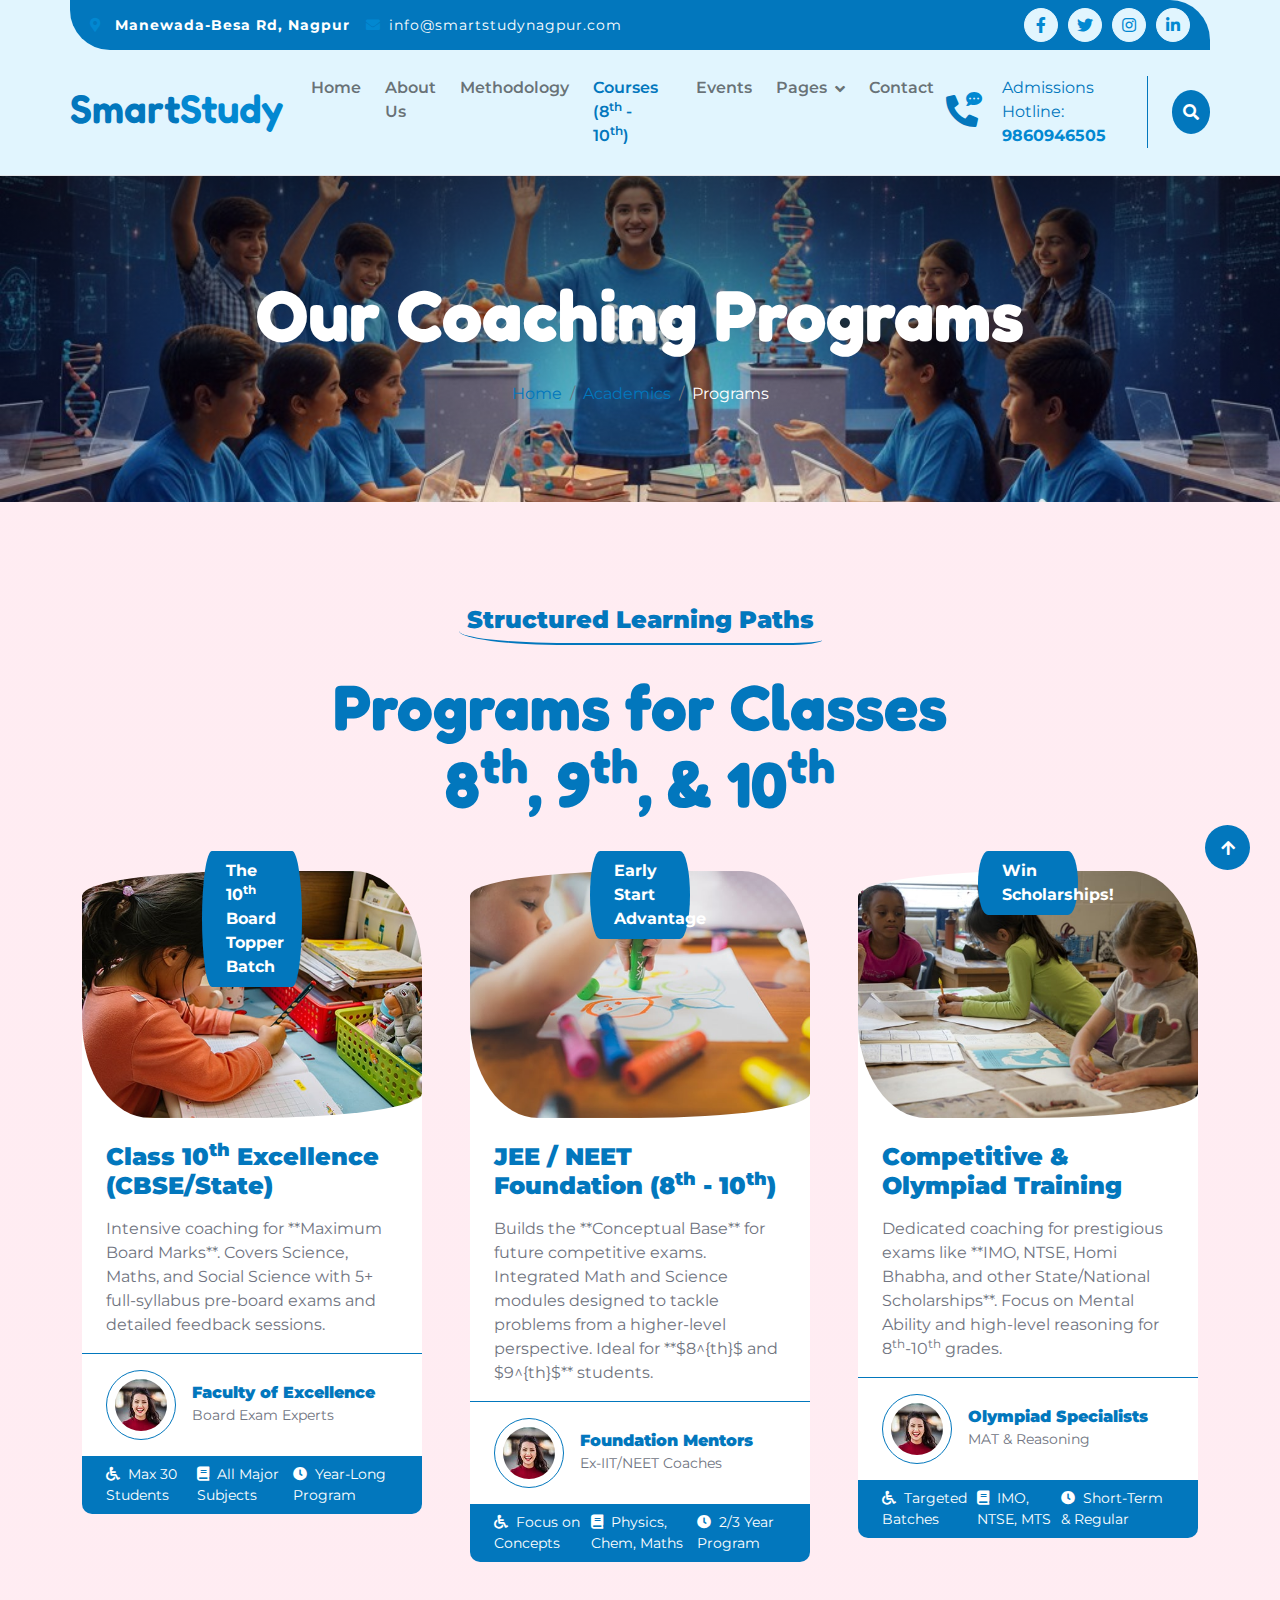
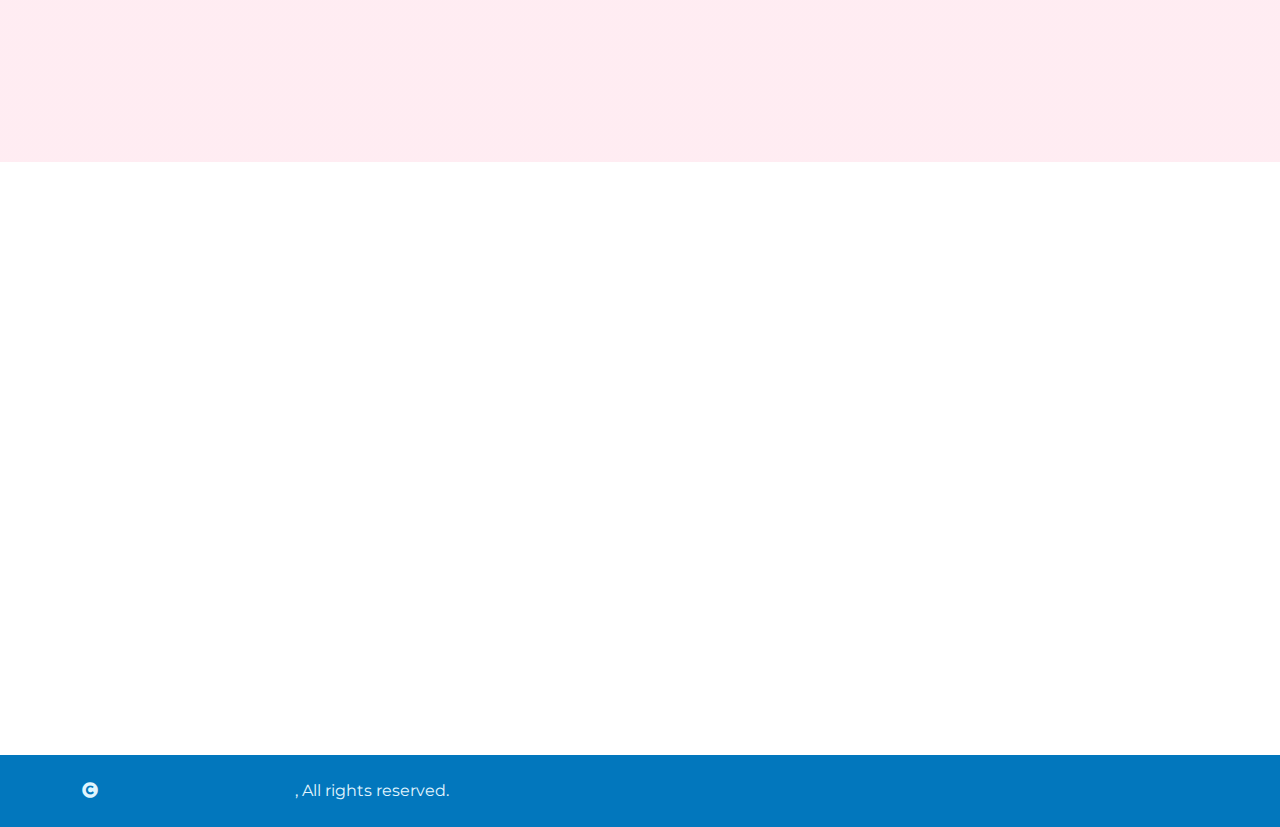
<file: program.html>
<!DOCTYPE html>
<html lang="en">

    <head>
        <meta charset="utf-8">
        <title>Smart Study Coaching Institute - Programs for 8th, 9th, & 10th</title>
        <meta content="width=device-width, initial-scale=1.0" name="viewport">
        <meta content="Class 8 9 10 Coaching, CBSE State Board Classes, JEE NEET Foundation Courses, IMO Scholarship Preparation" name="keywords">
        <meta content="Explore the specialized coaching programs at Smart Study Institute for students in Classes 8, 9, and 10. Focused courses for Board Exams, JEE/NEET Foundation, and competitive Olympiads." name="description">
        <link rel="preconnect" href="https://fonts.googleapis.com">
        <link rel="preconnect" href="https://fonts.gstatic.com" crossorigin>
        <link href="https://fonts.googleapis.com/css2?family=Fredoka:wght@600;700&family=Montserrat:wght@200;400;600&display=swap" rel="stylesheet"> 

        <link rel="stylesheet" href="https://use.fontawesome.com/releases/v5.15.4/css/all.css"/>
        <link href="https://cdn.jsdelivr.net/npm/bootstrap-icons@1.4.1/font/bootstrap-icons.css" rel="stylesheet">

        <link href="lib/animate/animate.min.css" rel="stylesheet">
        <link href="lib/lightbox/css/lightbox.min.css" rel="stylesheet">
        <link href="lib/owlcarousel/assets/owl.carousel.min.css" rel="stylesheet">

        <link href="css/bootstrap.min.css" rel="stylesheet">

        <link href="css/style.css" rel="stylesheet">

    </head>

    <body>

        <div id="spinner" class="show w-100 vh-100 bg-white position-fixed translate-middle top-50 start-50  d-flex align-items-center justify-content-center">
            <div class="spinner-grow text-primary" role="status"></div>
        </div>
        <div class="container-fluid border-bottom bg-light wow fadeIn" data-wow-delay="0.1s">
            <div class="container topbar bg-primary d-none d-lg-block py-2" style="border-radius: 0 40px">
                <div class="d-flex justify-content-between">
                    <div class="top-info ps-2">
                        <small class="me-3"><i class="fas fa-map-marker-alt me-2 text-secondary"></i> <a href="contact.html" class="text-white"><strong>Manewada-Besa Rd, Nagpur</strong></a></small>
                        <small class="me-3"><i class="fas fa-envelope me-2 text-secondary"></i><a href="mailto:info@smartstudynagpur.com" class="text-white">info@smartstudynagpur.com</a></small>
                        </div>
                    <div class="top-link pe-2">
                        <a href="" class="btn btn-light btn-sm-square rounded-circle"><i class="fab fa-facebook-f text-secondary"></i></a>
                        <a href="" class="btn btn-light btn-sm-square rounded-circle"><i class="fab fa-twitter text-secondary"></i></a>
                        <a href="" class="btn btn-light btn-sm-square rounded-circle"><i class="fab fa-instagram text-secondary"></i></a>
                        <a href="" class="btn btn-light btn-sm-square rounded-circle me-0"><i class="fab fa-linkedin-in text-secondary"></i></a>
                    </div>
                </div>
            </div>
            <div class="container px-0">
                <nav class="navbar navbar-light navbar-expand-xl py-3">
                    <a href="index.html" class="navbar-brand"><h1 class="text-primary display-6">Smart<span class="text-secondary">Study</span></h1></a>
                    <button class="navbar-toggler py-2 px-3" type="button" data-bs-toggle="collapse" data-bs-target="#navbarCollapse">
                        <span class="fa fa-bars text-primary"></span>
                    </button>
                    <div class="collapse navbar-collapse" id="navbarCollapse">
                        <div class="navbar-nav mx-auto">
                            <a href="index.html" class="nav-item nav-link">Home</a>
                            <a href="about.html" class="nav-item nav-link">About Us</a>
                            <a href="service.html" class="nav-item nav-link">Methodology</a>
                            <a href="program.html" class="nav-item nav-link active">Courses (8<sup>th</sup> - 10<sup>th</sup>)</a>
                            <a href="event.html" class="nav-item nav-link">Events</a>
                            <div class="nav-item dropdown">
                                <a href="#" class="nav-link dropdown-toggle" data-bs-toggle="dropdown">Pages</a>
                                <div class="dropdown-menu m-0 bg-secondary rounded-0">
                                    <a href="blog.html" class="dropdown-item">Our Blog</a>
                                    <a href="team.html" class="dropdown-item">Our Team</a>
                                    <a href="testimonial.html" class="dropdown-item">Testimonial</a>
                                    <a href="404.html" class="dropdown-item">404 Page</a>
                                </div>
                            </div>
                            <a href="contact.html" class="nav-item nav-link">Contact</a>
                            </div>
                        <div class="d-flex me-4">
                            <div id="phone-tada" class="d-flex align-items-center justify-content-center">
                                <a href="tel:+919860946505" class="position-relative wow tada" data-wow-delay=".9s" >
                                    <i class="fa fa-phone-alt text-primary fa-2x me-4"></i>
                                    <div class="position-absolute" style="top: -7px; left: 20px;">
                                        <span><i class="fa fa-comment-dots text-secondary"></i></span>
                                    </div>
                                </a>
                            </div>
                            <div class="d-flex flex-column pe-3 border-end border-primary">
                                <span class="text-primary">Admissions Hotline:</span>
                                <a href="tel:+919860946505"><span class="text-secondary"><strong>9860946505</strong></span></a>
                            </div>
                        </div>
                        <button class="btn-search btn btn-primary btn-md-square rounded-circle" data-bs-toggle="modal" data-bs-target="#searchModal"><i class="fas fa-search text-white"></i></button>
                    </div>
                </nav>
            </div>
        </div>
        <div class="modal fade" id="searchModal" tabindex="-1" aria-labelledby="exampleModalLabel" aria-hidden="true">
            <div class="modal-dialog modal-fullscreen">
                <div class="modal-content rounded-0">
                    <div class="modal-header">
                        <h5 class="modal-title" id="exampleModalLabel">Search by keyword</h5>
                        <button type="button" class="btn-close" data-bs-dismiss="modal" aria-label="Close"></button>
                    </div>
                    <div class="modal-body d-flex align-items-center">
                        <div class="input-group w-75 mx-auto d-flex">
                            <input type="search" class="form-control p-3" placeholder="keywords" aria-describedby="search-icon-1">
                            <span id="search-icon-1" class="input-group-text p-3"><i class="fa fa-search"></i></span>
                        </div>
                    </div>
                </div>
            </div>
        </div>
        <div class="container-fluid page-header py-5 wow fadeIn" data-wow-delay="0.1s">
            <div class="container text-center py-5">
                <h1 class="display-2 text-white mb-4"><strong>Our Coaching Programs</strong></h1>
                <nav aria-label="breadcrumb">
                    <ol class="breadcrumb justify-content-center mb-0">
                        <li class="breadcrumb-item"><a href="index.html">Home</a></li>
                        <li class="breadcrumb-item"><a href="#">Academics</a></li>
                        <li class="breadcrumb-item text-white" aria-current="page">Programs</li>
                    </ol>
                </nav>
            </div>
        </div>
        <div class="container-fluid program py-5">
            <div class="container py-5">
                <div class="mx-auto text-center wow fadeIn" data-wow-delay="0.1s" style="max-width: 700px;">
                    <h4 class="text-primary mb-4 border-bottom border-primary border-2 d-inline-block p-2 title-border-radius"><strong>Structured Learning Paths</strong></h4>
                    <h1 class="mb-5 display-3">Programs for Classes 8<sup>th</sup>, 9<sup>th</sup>, & 10<sup>th</sup></h1>
                </div>
                <div class="row g-5 justify-content-center">
                    
                    <div class="col-md-6 col-lg-6 col-xl-4 wow fadeIn" data-wow-delay="0.1s">
                        <div class="program-item rounded">
                            <div class="program-img position-relative">
                                <div class="overflow-hidden img-border-radius">
                                    <img src="img/program-1.jpg" class="img-fluid w-100" alt="Image of Class 10 student studying">
                                </div>
                                <div class="px-4 py-2 bg-primary text-white program-rate"><strong>The 10<sup>th</sup> Board Topper Batch</strong></div>
                            </div>
                            <div class="program-text bg-white px-4 pb-3">
                                <div class="program-text-inner">
                                    <a href="#" class="h4"><strong>Class 10<sup>th</sup> Excellence (CBSE/State)</strong></a>
                                    <p class="mt-3 mb-0">Intensive coaching for **Maximum Board Marks**. Covers Science, Maths, and Social Science with 5+ full-syllabus pre-board exams and detailed feedback sessions.</p>
                                </div>
                            </div>
                            <div class="program-teacher d-flex align-items-center border-top border-primary bg-white px-4 py-3">
                                <img src="img/program-teacher.jpg" class="img-fluid rounded-circle p-2 border border-primary bg-white" alt="Image" style="width: 70px; height: 70px;">
                                <div class="ms-3">
                                    <h6 class="mb-0 text-primary"><strong>Faculty of Excellence</strong></h6>
                                    <small>Board Exam Experts</small>
                                </div>
                            </div>
                            <div class="d-flex justify-content-between px-4 py-2 bg-primary rounded-bottom">
                                <small class="text-white"><i class="fas fa-wheelchair me-1"></i> Max 30 Students</small>
                                <small class="text-white"><i class="fas fa-book me-1"></i> All Major Subjects</small>
                                <small class="text-white"><i class="fas fa-clock me-1"></i> Year-Long Program</small>
                            </div>
                        </div>
                    </div>
                    <div class="col-md-6 col-lg-6 col-xl-4 wow fadeIn" data-wow-delay="0.3s">
                        <div class="program-item rounded">
                            <div class="program-img position-relative">
                                <div class="overflow-hidden img-border-radius">
                                    <img src="img/program-2.jpg" class="img-fluid w-100" alt="Image of student focused on competitive exam">
                                </div>
                                <div class="px-4 py-2 bg-primary text-white program-rate"><strong>Early Start Advantage</strong></div>
                            </div>
                            <div class="program-text bg-white px-4 pb-3">
                                <div class="program-text-inner">
                                    <a href="#" class="h4"><strong>JEE / NEET Foundation (8<sup>th</sup> - 10<sup>th</sup>)</strong></a>
                                    <p class="mt-3 mb-0">Builds the **Conceptual Base** for future competitive exams. Integrated Math and Science modules designed to tackle problems from a higher-level perspective. Ideal for **$8^{th}$ and $9^{th}$** students.</p>
                                </div>
                            </div>
                            <div class="program-teacher d-flex align-items-center border-top border-primary bg-white px-4 py-3">
                                <img src="img/program-teacher.jpg" class="img-fluid rounded-circle p-2 border border-primary bg-white" alt="" style="width: 70px; height: 70px;">
                                <div class="ms-3">
                                    <h6 class="mb-0 text-primary"><strong>Foundation Mentors</strong></h6>
                                    <small>Ex-IIT/NEET Coaches</small>
                                </div>
                            </div>
                            <div class="d-flex justify-content-between px-4 py-2 bg-primary rounded-bottom">
                                <small class="text-white"><i class="fas fa-wheelchair me-1"></i> Focus on Concepts</small>
                                <small class="text-white"><i class="fas fa-book me-1"></i> Physics, Chem, Maths</small>
                                <small class="text-white"><i class="fas fa-clock me-1"></i> 2/3 Year Program</small>
                            </div>
                        </div>
                    </div>
                    <div class="col-md-6 col-lg-6 col-xl-4 wow fadeIn" data-wow-delay="0.5s">
                        <div class="program-item rounded">
                            <div class="program-img position-relative">
                                <div class="overflow-hidden img-border-radius">
                                    <img src="img/program-3.jpg" class="img-fluid w-100" alt="Image of student winning an award">
                                </div>
                                <div class="px-4 py-2 bg-primary text-white program-rate"><strong>Win Scholarships!</strong></div>
                            </div>
                            <div class="program-text bg-white px-4 pb-3">
                                <div class="program-text-inner">
                                    <a href="#" class="h4"><strong>Competitive & Olympiad Training</strong></a>
                                    <p class="mt-3 mb-0">Dedicated coaching for prestigious exams like **IMO, NTSE, Homi Bhabha, and other State/National Scholarships**. Focus on Mental Ability and high-level reasoning for 8<sup>th</sup>-10<sup>th</sup> grades.</p>
                                </div>
                            </div>
                            <div class="program-teacher d-flex align-items-center border-top border-primary bg-white px-4 py-3">
                                <img src="img/program-teacher.jpg" class="img-fluid rounded-circle p-2 border border-primary bg-white" alt="" style="width: 70px; height: 70px;">
                                <div class="ms-3">
                                    <h6 class="mb-0 text-primary"><strong>Olympiad Specialists</strong></h6>
                                    <small>MAT & Reasoning</small>
                                </div>
                            </div>
                            <div class="d-flex justify-content-between px-4 py-2 bg-primary rounded-bottom">
                                <small class="text-white"><i class="fas fa-wheelchair me-1"></i> Targeted Batches</small>
                                <small class="text-white"><i class="fas fa-book me-1"></i> IMO, NTSE, MTS</small>
                                <small class="text-white"><i class="fas fa-clock me-1"></i> Short-Term & Regular</small>
                            </div>
                        </div>
                    </div>
                    <div class="d-inline-block text-center wow fadeIn" data-wow-delay="0.1s">
                        <a href="contact.html" class="btn btn-primary px-5 py-3 text-white btn-border-radius"><strong>Enroll Now for a Free Demo Class</strong></a>
                    </div>
                </div> 
            </div>
        </div>
        <div class="container-fluid footer py-5 wow fadeIn" data-wow-delay="0.1s">
            <div class="container py-5">
                <div class="row g-5">
                    <div class="col-md-6 col-lg-4 col-xl-3">
                        <div class="footer-item">
                            <h2 class="fw-bold mb-3"><span class="text-primary mb-0">Smart</span><span class="text-secondary">Study</span></h2>
                            <p class="mb-4">Nagpur's trusted name for <strong>8<sup>th</sup>, 9<sup>th</sup>, & 10<sup>th</sup></strong> coaching. We provide strong school exam support, competitive foundation for JEE/NEET, and Olympiad training.</p>
                            <div class="border border-primary p-3 rounded bg-light">
                                <h5 class="mb-3">Newsletter</h5>
                                <div class="position-relative mx-auto border border-primary rounded" style="max-width: 400px;">
                                    <input class="form-control border-0 w-100 py-3 ps-4 pe-5" type="text" placeholder="Your email">
                                    <button type="button" class="btn btn-primary py-2 position-absolute top-0 end-0 mt-2 me-2 text-white">SignUp</button>
                                </div>
                            </div>
                        </div>
                    </div>
                    <div class="col-md-6 col-lg-4 col-xl-3">
                        <div class="footer-item">
                            <h4 class="text-primary mb-4 border-bottom border-primary border-2 d-inline-block p-2 title-border-radius">Quick Links</h4>
                            <div class="d-flex flex-column p-4 ps-5 text-dark border border-primary" 
                            style="border-radius: 50% 20% / 10% 40%;">
                                <p><a href="program.html" class="text-dark">Class <strong>10<sup>th</sup> Board Mastery</strong></a></p>
                                <p><a href="program.html" class="text-dark"><strong>JEE/NEET Foundation</strong> (9<sup>th</sup>)</a></p>
                                <p><a href="program.html" class="text-dark"><strong>IMO & Scholarship Training</strong></a></p>
                                <p><a href="program.html" class="text-dark">Class <strong>8<sup>th</sup> Early Prep</strong></a></p>
                                <p class="mb-0"><a href="testimonial.html" class="text-dark">Student Testimonials</a></p>
                                </div>
                        </div>
                    </div>
                    <div class="col-md-6 col-lg-4 col-xl-3">
                        <div class="footer-item">
                            <h4 class="text-primary mb-4 border-bottom border-primary border-2 d-inline-block p-2 title-border-radius"><strong>CONTACT US</strong></h4>
                            <div class="d-flex flex-column align-items-start">
                                <a href="http://maps.google.com/?q=Smart+Study+Coaching+Institute+Manewada-Besa+Road+Nagpur" target="_blank" class="text-body mb-4"><i class="fa fa-map-marker-alt text-primary me-2"></i> <strong>Manewada-Besa Road</strong> (Behind Bhawani Sabhagruha), <strong>Nagpur - 440034</strong></a>
                                <a href="tel:9860946505" class="text-start rounded-0 text-body mb-4"><i class="fa fa-phone-alt text-primary me-2"></i> <strong>9860946505</strong></a>
                                <a href="mailto:info@smartstudynagpur.com" class="text-start rounded-0 text-body mb-4"><i class="fas fa-envelope text-primary me-2"></i> <strong>info@smartstudynagpur.com</strong></a>
                                <a href="#" class="text-start rounded-0 text-body mb-4"><i class="fa fa-clock text-primary me-2"></i> Mon - Sat: 9am to 8pm</a>
                                <div class="footer-icon d-flex">
                                    <a class="btn btn-primary btn-sm-square me-3 rounded-circle text-white" href=""><i class="fab fa-facebook-f"></i></a>
                                    <a class="btn btn-primary btn-sm-square me-3 rounded-circle text-white" href=""><i class="fab fa-twitter"></i></a>
                                    <a href="#" class="btn btn-primary btn-sm-square me-3 rounded-circle text-white"><i class="fab fa-instagram"></i></a>
                                    <a href="#" class="btn btn-primary btn-sm-square rounded-circle text-white"><i class="fab fa-linkedin-in"></i></a>
                                </div>
                            </div>
                        </div>
                    </div>
                    <div class="col-md-6 col-lg-4 col-xl-3">
                        <div class="footer-item">
                            <h4 class="text-primary mb-4 border-bottom border-primary border-2 d-inline-block p-2 title-border-radius">STUDENT GALLERY</h4>
                            <div class="row g-3">
                                <div class="col-4">
                                    <div class="footer-galary-img rounded-circle border border-primary">
                                        <img src="img/galary-1.jpg" class="img-fluid rounded-circle p-2" alt="">
                                    </div>
                               </div>
                               <div class="col-4">
                                    <div class="footer-galary-img rounded-circle border border-primary">
                                        <img src="img/galary-2.jpg" class="img-fluid rounded-circle p-2" alt="">
                                    </div>
                               </div>
                                <div class="col-4">
                                    <div class="footer-galary-img rounded-circle border border-primary">
                                        <img src="img/galary-3.jpg" class="img-fluid rounded-circle p-2" alt="">
                                    </div>
                               </div>
                                <div class="col-4">
                                    <div class="footer-galary-img rounded-circle border border-primary">
                                        <img src="img/galary-4.jpg" class="img-fluid rounded-circle p-2" alt="">
                                    </div>
                               </div>
                                <div class="col-4">
                                    <div class="footer-galary-img rounded-circle border border-primary">
                                        <img src="img/galary-5.jpg" class="img-fluid rounded-circle p-2" alt="">
                                    </div>
                               </div>
                                <div class="col-4">
                                    <div class="footer-galary-img rounded-circle border border-primary">
                                        <img src="img/galary-6.jpg" class="img-fluid rounded-circle p-2" alt="">
                                    </div>
                               </div>
                            </div>
                        </div>
                    </div>
                </div>
            </div>
        </div>
        <div class="container-fluid copyright bg-dark py-4">
            <div class="container">
                <div class="row">
                    <div class="col-md-6 text-center text-md-start mb-3 mb-md-0">
                        <span class="text-light"><a href="#"><i class="fas fa-copyright text-light me-2"></i><strong>Smart Study Coaching</strong></a>, All rights reserved.</span>
                    </div>
           
                </div>
            </div>
        </div>
        <a href="#" class="btn btn-primary border-3 border-primary rounded-circle back-to-top"><i class="fa fa-arrow-up"></i></a> 

        
    <script src="https://ajax.googleapis.com/ajax/libs/jquery/3.6.4/jquery.min.js"></script>
    <script src="https://cdn.jsdelivr.net/npm/bootstrap@5.0.0/dist/js/bootstrap.bundle.min.js"></script>
    <script src="lib/wow/wow.min.js"></script>
    <script src="lib/easing/easing.min.js"></script>
    <script src="lib/waypoints/waypoints.min.js"></script>
    <script src="lib/lightbox/js/lightbox.min.js"></script>
    <script src="lib/owlcarousel/owl.carousel.min.js"></script>

    <script src="js/main.js"></script>
    </body>

</html>
</file>
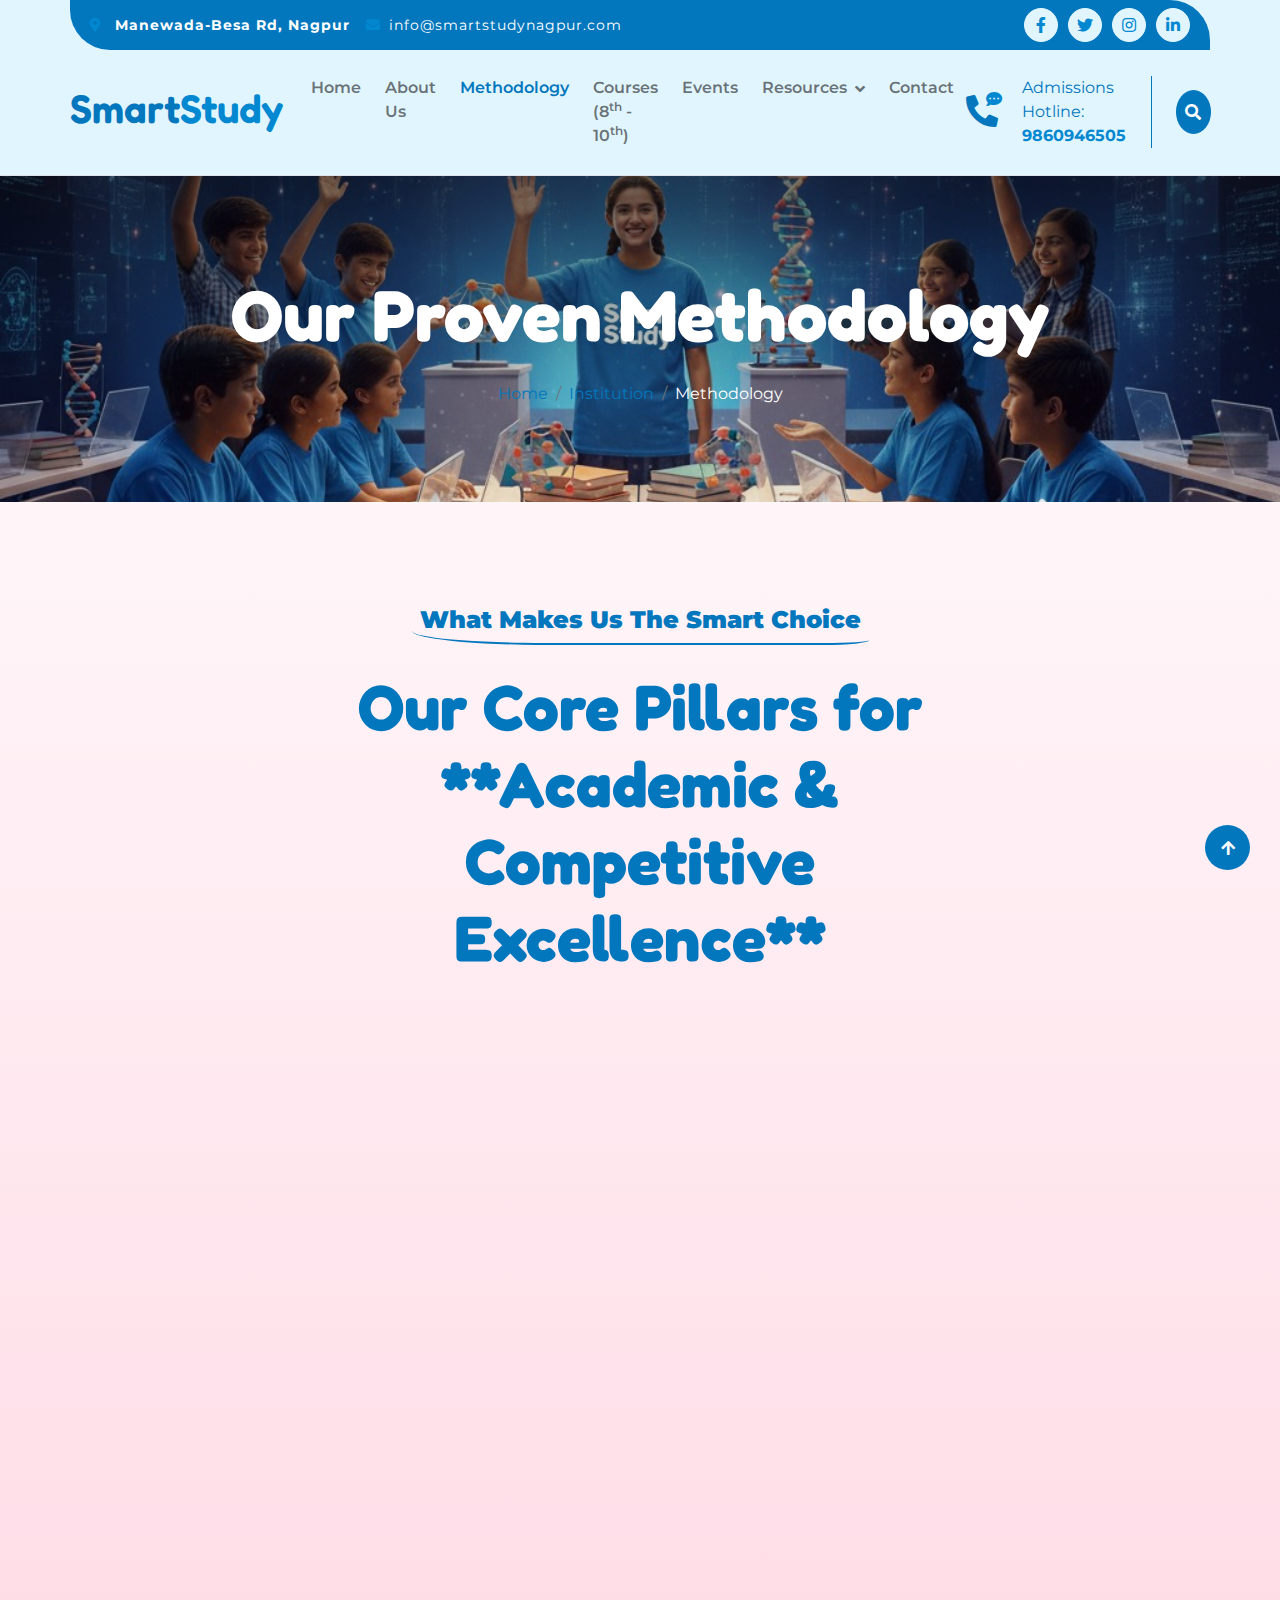
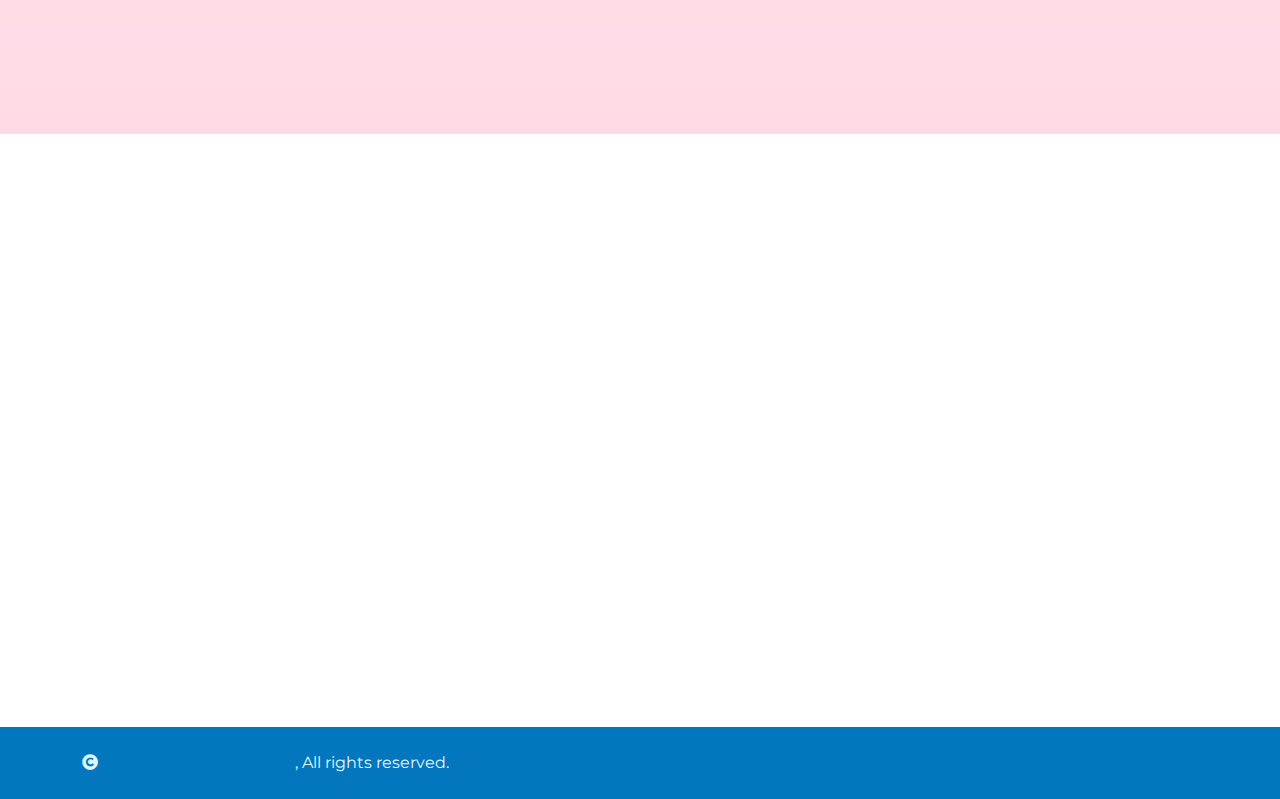
<file: service.html>
<!DOCTYPE html>
<html lang="en">

    <head>
        <meta charset="utf-8">
        <title>Smart Study - Our Coaching Methodology & Services for 8th, 9th, 10th</title>
        <meta content="width=device-width, initial-scale=1.0" name="viewport">
        <meta content="Foundation Coaching Methodology, Strategic Test Series, Expert Faculty, Doubt Clearing, Olympiad Prep, Classes 8 9 10" name="keywords">
        <meta content="Explore the core services and smart methodology that drives student success in CBSE, State Board, JEE/NEET Foundation, and Olympiad exams at Smart Study Coaching Institute." name="description">
        <link rel="preconnect" href="https://fonts.googleapis.com">
        <link rel="preconnect" href="https://fonts.gstatic.com" crossorigin>
        <link href="https://fonts.googleapis.com/css2?family=Fredoka:wght@600;700&family=Montserrat:wght@200;400;600&display=swap" rel="stylesheet"> 

        <link rel="stylesheet" href="https://use.fontawesome.com/releases/v5.15.4/css/all.css"/>
        <link href="https://cdn.jsdelivr.net/npm/bootstrap-icons@1.4.1/font/bootstrap-icons.css" rel="stylesheet">

        <link href="lib/animate/animate.min.css" rel="stylesheet">
        <link href="lib/lightbox/css/lightbox.min.css" rel="stylesheet">
        <link href="lib/owlcarousel/assets/owl.carousel.min.css" rel="stylesheet">

        <link href="css/bootstrap.min.css" rel="stylesheet">

        <link href="css/style.css" rel="stylesheet">

    </head>

    <body>

        <div id="spinner" class="show w-100 vh-100 bg-white position-fixed translate-middle top-50 start-50  d-flex align-items-center justify-content-center">
            <div class="spinner-grow text-primary" role="status"></div>
        </div>
        <div class="container-fluid border-bottom bg-light wow fadeIn" data-wow-delay="0.1s">
            <div class="container topbar bg-primary d-none d-lg-block py-2" style="border-radius: 0 40px">
                <div class="d-flex justify-content-between">
                    <div class="top-info ps-2">
                        <small class="me-3"><i class="fas fa-map-marker-alt me-2 text-secondary"></i> <a href="contact.html" class="text-white"><strong>Manewada-Besa Rd, Nagpur</strong></a></small>
                        <small class="me-3"><i class="fas fa-envelope me-2 text-secondary"></i><a href="mailto:info@smartstudynagpur.com" class="text-white">info@smartstudynagpur.com</a></small>
                        </div>
                    <div class="top-link pe-2">
                        <a href="" class="btn btn-light btn-sm-square rounded-circle"><i class="fab fa-facebook-f text-secondary"></i></a>
                        <a href="" class="btn btn-light btn-sm-square rounded-circle"><i class="fab fa-twitter text-secondary"></i></a>
                        <a href="" class="btn btn-light btn-sm-square rounded-circle"><i class="fab fa-instagram text-secondary"></i></a>
                        <a href="" class="btn btn-light btn-sm-square rounded-circle me-0"><i class="fab fa-linkedin-in text-secondary"></i></a>
                    </div>
                </div>
            </div>
            <div class="container px-0">
                <nav class="navbar navbar-light navbar-expand-xl py-3">
                    <a href="index.html" class="navbar-brand"><h1 class="text-primary display-6">Smart<span class="text-secondary">Study</span></h1></a>
                    <button class="navbar-toggler py-2 px-3" type="button" data-bs-toggle="collapse" data-bs-target="#navbarCollapse">
                        <span class="fa fa-bars text-primary"></span>
                    </button>
                    <div class="collapse navbar-collapse" id="navbarCollapse">
                        <div class="navbar-nav mx-auto">
                            <a href="index.html" class="nav-item nav-link">Home</a>
                            <a href="about.html" class="nav-item nav-link">About Us</a>
                            <a href="service.html" class="nav-item nav-link active">Methodology</a>
                            <a href="program.html" class="nav-item nav-link">Courses (8<sup>th</sup> - 10<sup>th</sup>)</a>
                            <a href="event.html" class="nav-item nav-link">Events</a>
                            <div class="nav-item dropdown">
                                <a href="#" class="nav-link dropdown-toggle" data-bs-toggle="dropdown">Resources</a>
                                <div class="dropdown-menu m-0 bg-secondary rounded-0">
                                    <a href="blog.html" class="dropdown-item">Our Blog</a>
                                    <a href="team.html" class="dropdown-item">Our Team</a>
                                    <a href="testimonial.html" class="dropdown-item">Testimonial</a>
                                    <a href="404.html" class="dropdown-item">404 Page</a>
                                </div>
                            </div>
                            <a href="contact.html" class="nav-item nav-link">Contact</a>
                            </div>
                        <div class="d-flex me-4">
                            <div id="phone-tada" class="d-flex align-items-center justify-content-center">
                                <a href="tel:+919860946505" class="position-relative wow tada" data-wow-delay=".9s" >
                                    <i class="fa fa-phone-alt text-primary fa-2x me-4"></i>
                                    <div class="position-absolute" style="top: -7px; left: 20px;">
                                        <span><i class="fa fa-comment-dots text-secondary"></i></span>
                                    </div>
                                </a>
                            </div>
                            <div class="d-flex flex-column pe-3 border-end border-primary">
                                <span class="text-primary">Admissions Hotline:</span>
                                <a href="tel:+919860946505"><span class="text-secondary"><strong>9860946505</strong></span></a>
                            </div>
                        </div>
                        <button class="btn-search btn btn-primary btn-md-square rounded-circle" data-bs-toggle="modal" data-bs-target="#searchModal"><i class="fas fa-search text-white"></i></button>
                    </div>
                </nav>
            </div>
        </div>
        <div class="modal fade" id="searchModal" tabindex="-1" aria-labelledby="exampleModalLabel" aria-hidden="true">
            <div class="modal-dialog modal-fullscreen">
                <div class="modal-content rounded-0">
                    <div class="modal-header">
                        <h5 class="modal-title" id="exampleModalLabel">Search by keyword</h5>
                        <button type="button" class="btn-close" data-bs-dismiss="modal" aria-label="Close"></button>
                    </div>
                    <div class="modal-body d-flex align-items-center">
                        <div class="input-group w-75 mx-auto d-flex">
                            <input type="search" class="form-control p-3" placeholder="keywords" aria-describedby="search-icon-1">
                            <span id="search-icon-1" class="input-group-text p-3"><i class="fa fa-search"></i></span>
                        </div>
                    </div>
                </div>
            </div>
        </div>
        <div class="container-fluid page-header py-5 wow fadeIn" data-wow-delay="0.1s">
            <div class="container text-center py-5">
                <h1 class="display-2 text-white mb-4"><strong>Our Proven Methodology</strong></h1>
                <nav aria-label="breadcrumb">
                    <ol class="breadcrumb justify-content-center mb-0">
                        <li class="breadcrumb-item"><a href="index.html">Home</a></li>
                        <li class="breadcrumb-item"><a href="#">Institution</a></li>
                        <li class="breadcrumb-item text-white" aria-current="page">Methodology</li>
                    </ol>
                </nav>
            </div>
        </div>
        <div class="container-fluid service py-5">
            <div class="container py-5">
                <div class="mx-auto text-center wow fadeIn" data-wow-delay="0.1s" style="max-width: 700px;">
                    <h4 class="text-primary mb-4 border-bottom border-primary border-2 d-inline-block p-2 title-border-radius"><strong>What Makes Us The Smart Choice</strong></h4>
                    <h1 class="mb-5 display-3">Our Core Pillars for **Academic & Competitive Excellence**</h1>
                </div>
                <div class="row g-5">
                    <div class="col-md-6 col-lg-6 col-xl-3 wow fadeIn" data-wow-delay="0.1s">
                        <div class="text-center border-primary border bg-white service-item">
                            <div class="service-content d-flex align-items-center justify-content-center p-4">
                                <div class="service-content-inner">
                                    <div class="p-4"><i class="fas fa-microscope fa-6x text-primary"></i></div>
                                    <a href="#" class="h4"><strong>Integrated Curriculum (Board + Foundation)</strong></a>
                                    <p class="my-3">We synchronize our teaching for <strong>CBSE/State Boards</strong> with advanced concepts required for <strong>JEE/NEET Foundation</strong> and <strong>Olympiads</strong>. No separate tuitions needed!</p>
                                    <a href="about.html" class="btn btn-primary text-white px-4 py-2 my-2 btn-border-radius">Learn More</a>
                                </div>
                            </div>
                        </div>
                    </div>
                    <div class="col-md-6 col-lg-6 col-xl-3 wow fadeIn" data-wow-delay="0.3s">
                        <div class="text-center border-primary border bg-white service-item">
                            <div class="service-content d-flex align-items-center justify-content-center p-4">
                                <div class="service-content-inner">
                                    <div class="p-4"><i class="fas fa-chart-line fa-6x text-primary"></i></div>
                                    <a href="#" class="h4"><strong>Weekly Tests & Smart Analytics</strong></a>
                                    <p class="my-3">Regular tests aligned to both the <strong>Board and Competitive patterns</strong>. Our analytics system provides students and parents with instant, detailed performance reports.</p>
                                    <a href="program.html" class="btn btn-primary text-white px-4 py-2 my-2 btn-border-radius">View Test Schedule</a>
                                </div>
                            </div>
                        </div>
                    </div>
                    <div class="col-md-6 col-lg-6 col-xl-3 wow fadeIn" data-wow-delay="0.5s">
                        <div class="text-center border-primary border bg-white service-item">
                            <div class="service-content d-flex align-items-center justify-content-center p-4">
                                <div class="service-content-inner">
                                    <div class="p-4"><i class="fas fa-users fa-6x text-primary"></i></div>
                                    <a href="#" class="h4"><strong>Dedicated Doubt Clearing & Mentorship</strong></a>
                                    <p class="my-3">Access to experienced subject faculty for <strong>one-on-one doubt sessions</strong>. We maintain small batch sizes to ensure personalized attention for every student.</p>
                                    <a href="team.html" class="btn btn-primary text-white px-4 py-2 my-2 btn-border-radius">Meet Our Team</a>
                                </div>
                            </div>
                        </div>
                    </div>
                    <div class="col-md-6 col-lg-6 col-xl-3 wow fadeIn" data-wow-delay="0.7s">
                        <div class="text-center border-primary border bg-white service-item">
                            <div class="service-content d-flex align-items-center justify-content-center p-4">
                                <div class="service-content-inner">
                                    <div class="p-4"><i class="fas fa-trophy fa-6x text-primary"></i></div>
                                    <a href="#" class="h4"><strong>Competitive Edge: IMO & NTSE Focus</strong></a>
                                    <p class="my-3">Special modules dedicated to cultivating the **Logical Reasoning** and **Mental Ability** required to excel in IMO, NTSE, and other top-tier scholarship exams.</p>
                                    <a href="event.html" class="btn btn-primary text-white px-4 py-2 my-2 btn-border-radius">Olympiad Workshops</a>
                                </div>
                            </div>
                        </div>
                    </div>
                    </div>
            </div>
        </div>
        <div class="container-fluid footer py-5 wow fadeIn" data-wow-delay="0.1s">
            <div class="container py-5">
                <div class="row g-5">
                    <div class="col-md-6 col-lg-4 col-xl-3">
                        <div class="footer-item">
                            <h2 class="fw-bold mb-3"><span class="text-primary mb-0">Smart</span><span class="text-secondary">Study</span></h2>
                            <p class="mb-4">Nagpur's trusted name for <strong>8<sup>th</sup>, 9<sup>th</sup>, & 10<sup>th</sup></strong> coaching. We provide strong school exam support, competitive foundation for JEE/NEET, and Olympiad training.</p>
                            <div class="border border-primary p-3 rounded bg-light">
                                <h5 class="mb-3">Get Study Tips</h5>
                                <div class="position-relative mx-auto border border-primary rounded" style="max-width: 400px;">
                                    <input class="form-control border-0 w-100 py-3 ps-4 pe-5" type="text" placeholder="Your email">
                                    <button type="button" class="btn btn-primary py-2 position-absolute top-0 end-0 mt-2 me-2 text-white">Subscribe</button>
                                </div>
                            </div>
                        </div>
                    </div>
                    <div class="col-md-6 col-lg-4 col-xl-3">
                        <div class="footer-item">
                            <h4 class="text-primary mb-4 border-bottom border-primary border-2 d-inline-block p-2 title-border-radius">Quick Links</h4>
                            <div class="d-flex flex-column p-4 ps-5 text-dark border border-primary" 
                            style="border-radius: 50% 20% / 10% 40%;">
                                <p><a href="program.html" class="text-dark">Class <strong>10<sup>th</sup> Board Mastery</strong></a></p>
                                <p><a href="program.html" class="text-dark"><strong>JEE/NEET Foundation</strong> (9<sup>th</sup>)</a></p>
                                <p><a href="program.html" class="text-dark"><strong>IMO & Scholarship Training</strong></a></p>
                                <p><a href="program.html" class="text-dark">Class <strong>8<sup>th</sup> Early Prep</strong></a></p>
                                <p class="mb-0"><a href="testimonial.html" class="text-dark">Student Testimonials</a></p>
                                </div>
                        </div>
                    </div>
                    <div class="col-md-6 col-lg-4 col-xl-3">
                        <div class="footer-item">
                            <h4 class="text-primary mb-4 border-bottom border-primary border-2 d-inline-block p-2 title-border-radius"><strong>CONTACT US</strong></h4>
                            <div class="d-flex flex-column align-items-start">
                                <a href="http://maps.google.com/?q=Smart+Study+Coaching+Institute+Manewada-Besa+Road+Nagpur" target="_blank" class="text-body mb-4"><i class="fa fa-map-marker-alt text-primary me-2"></i> <strong>Manewada-Besa Road</strong> (Behind Bhawani Sabhagruha), <strong>Nagpur - 440034</strong></a>
                                <a href="tel:9860946505" class="text-start rounded-0 text-body mb-4"><i class="fa fa-phone-alt text-primary me-2"></i> <strong>9860946505</strong></a>
                                <a href="mailto:info@smartstudynagpur.com" class="text-start rounded-0 text-body mb-4"><i class="fas fa-envelope text-primary me-2"></i> <strong>info@smartstudynagpur.com</strong></a>
                                <a href="#" class="text-start rounded-0 text-body mb-4"><i class="fa fa-clock text-primary me-2"></i> Mon - Sat: 9am to 8pm</a>
                                <div class="footer-icon d-flex">
                                    <a class="btn btn-primary btn-sm-square me-3 rounded-circle text-white" href=""><i class="fab fa-facebook-f"></i></a>
                                    <a class="btn btn-primary btn-sm-square me-3 rounded-circle text-white" href=""><i class="fab fa-twitter"></i></a>
                                    <a href="#" class="btn btn-primary btn-sm-square me-3 rounded-circle text-white"><i class="fab fa-instagram"></i></a>
                                    <a href="#" class="btn btn-primary btn-sm-square rounded-circle text-white"><i class="fab fa-linkedin-in"></i></a>
                                </div>
                            </div>
                        </div>
                    </div>
                    <div class="col-md-6 col-lg-4 col-xl-3">
                        <div class="footer-item">
                            <h4 class="text-primary mb-4 border-bottom border-primary border-2 d-inline-block p-2 title-border-radius">STUDENT GALLERY</h4>
                            <div class="row g-3">
                                <div class="col-4">
                                    <div class="footer-galary-img rounded-circle border border-primary">
                                        <img src="img/galary-1.jpg" class="img-fluid rounded-circle p-2" alt="">
                                    </div>
                               </div>
                               <div class="col-4">
                                    <div class="footer-galary-img rounded-circle border border-primary">
                                        <img src="img/galary-2.jpg" class="img-fluid rounded-circle p-2" alt="">
                                    </div>
                               </div>
                                <div class="col-4">
                                    <div class="footer-galary-img rounded-circle border border-primary">
                                        <img src="img/galary-3.jpg" class="img-fluid rounded-circle p-2" alt="">
                                    </div>
                               </div>
                                <div class="col-4">
                                    <div class="footer-galary-img rounded-circle border border-primary">
                                        <img src="img/galary-4.jpg" class="img-fluid rounded-circle p-2" alt="">
                                    </div>
                               </div>
                                <div class="col-4">
                                    <div class="footer-galary-img rounded-circle border border-primary">
                                        <img src="img/galary-5.jpg" class="img-fluid rounded-circle p-2" alt="">
                                    </div>
                               </div>
                                <div class="col-4">
                                    <div class="footer-galary-img rounded-circle border border-primary">
                                        <img src="img/galary-6.jpg" class="img-fluid rounded-circle p-2" alt="">
                                    </div>
                               </div>
                            </div>
                        </div>
                    </div>
                </div>
            </div>
        </div>
        <div class="container-fluid copyright bg-dark py-4">
            <div class="container">
                <div class="row">
                    <div class="col-md-6 text-center text-md-start mb-3 mb-md-0">
                        <span class="text-light"><a href="#"><i class="fas fa-copyright text-light me-2"></i><strong>Smart Study Coaching</strong></a>, All rights reserved.</span>
                    </div>
          
                </div>
            </div>
        </div>
        <a href="#" class="btn btn-primary border-3 border-primary rounded-circle back-to-top"><i class="fa fa-arrow-up"></i></a> 

        
    <script src="https://ajax.googleapis.com/ajax/libs/jquery/3.6.4/jquery.min.js"></script>
    <script src="https://cdn.jsdelivr.net/npm/bootstrap@5.0.0/dist/js/bootstrap.bundle.min.js"></script>
    <script src="lib/wow/wow.min.js"></script>
    <script src="lib/easing/easing.min.js"></script>
    <script src="lib/waypoints/waypoints.min.js"></script>
    <script src="lib/lightbox/js/lightbox.min.js"></script>
    <script src="lib/owlcarousel/owl.carousel.min.js"></script>

    <script src="js/main.js"></script>
    </body>

</html>
</file>
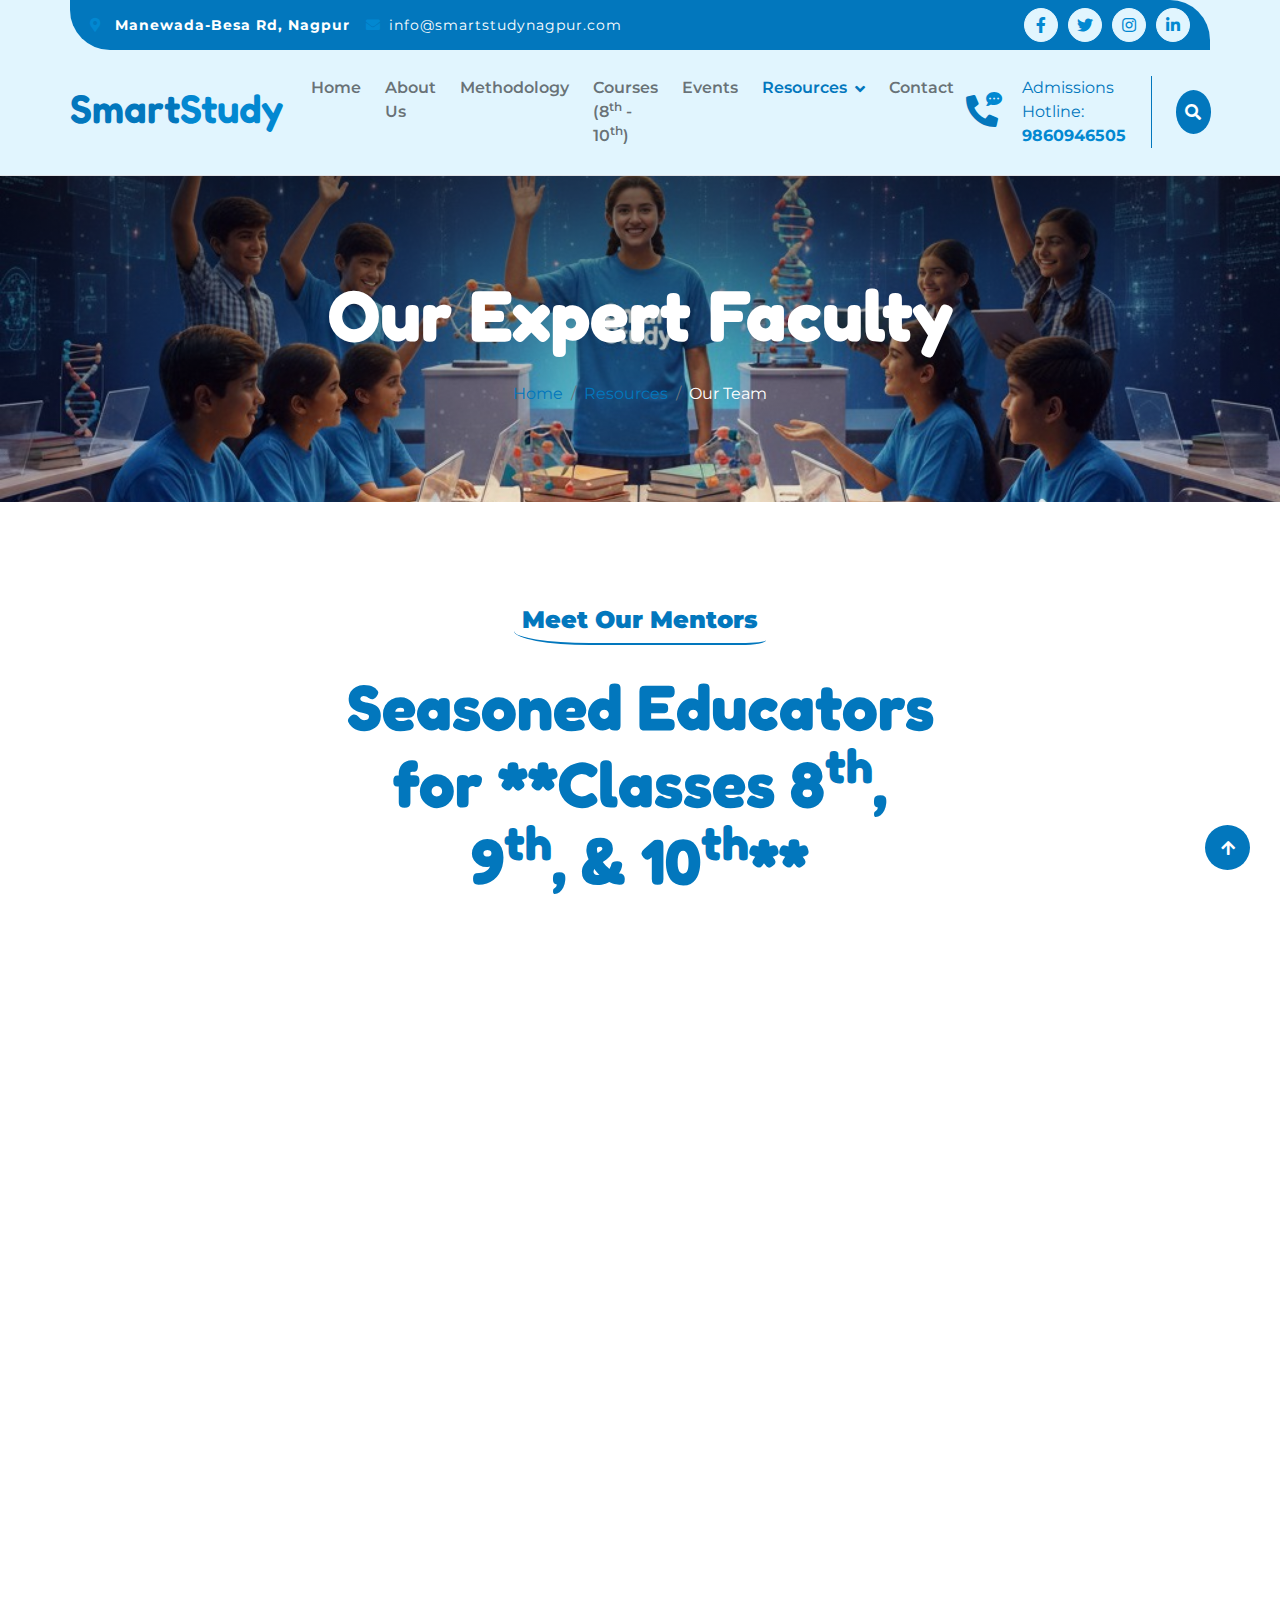
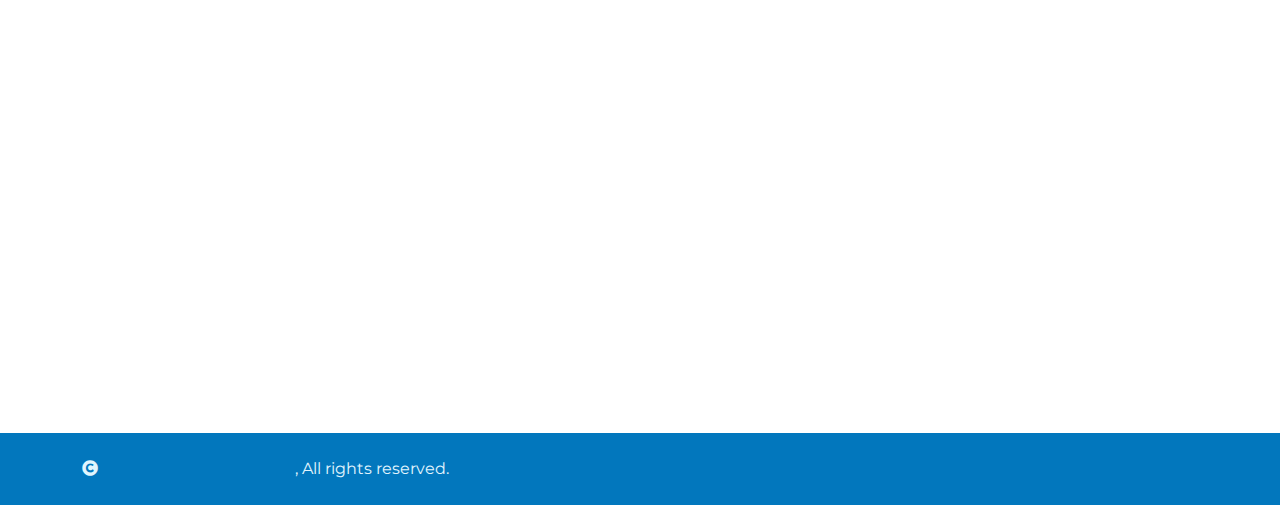
<file: team.html>
<!DOCTYPE html>
<html lang="en">

    <head>
        <meta charset="utf-8">
        <title>Smart Study Coaching Institute - Our Expert Faculty & Mentors</title>
        <meta content="width=device-width, initial-scale=1.0" name="viewport">
        <meta content="Coaching Faculty Nagpur, Expert Tutors Classes 8 9 10, JEE NEET Foundation Mentors, Olympiad Specialists" name="keywords">
        <meta content="Meet the highly qualified and experienced faculty at Smart Study Institute. Our mentors specialize in CBSE/State Boards, Foundation, and Competitive Exams for junior grades." name="description">
        <link rel="preconnect" href="https://fonts.googleapis.com">
        <link rel="preconnect" href="https://fonts.gstatic.com" crossorigin>
        <link href="https://fonts.googleapis.com/css2?family=Fredoka:wght@600;700&family=Montserrat:wght@200;400;600&display=swap" rel="stylesheet"> 

        <link rel="stylesheet" href="https://use.fontawesome.com/releases/v5.15.4/css/all.css"/>
        <link href="https://cdn.jsdelivr.net/npm/bootstrap-icons@1.4.1/font/bootstrap-icons.css" rel="stylesheet">

        <link href="lib/animate/animate.min.css" rel="stylesheet">
        <link href="lib/lightbox/css/lightbox.min.css" rel="stylesheet">
        <link href="lib/owlcarousel/assets/owl.carousel.min.css" rel="stylesheet">

        <link href="css/bootstrap.min.css" rel="stylesheet">

        <link href="css/style.css" rel="stylesheet">

    </head>

    <body>

        <div id="spinner" class="show w-100 vh-100 bg-white position-fixed translate-middle top-50 start-50  d-flex align-items-center justify-content-center">
            <div class="spinner-grow text-primary" role="status"></div>
        </div>
        <div class="container-fluid border-bottom bg-light wow fadeIn" data-wow-delay="0.1s">
            <div class="container topbar bg-primary d-none d-lg-block py-2" style="border-radius: 0 40px">
                <div class="d-flex justify-content-between">
                    <div class="top-info ps-2">
                        <small class="me-3"><i class="fas fa-map-marker-alt me-2 text-secondary"></i> <a href="contact.html" class="text-white"><strong>Manewada-Besa Rd, Nagpur</strong></a></small>
                        <small class="me-3"><i class="fas fa-envelope me-2 text-secondary"></i><a href="mailto:info@smartstudynagpur.com" class="text-white">info@smartstudynagpur.com</a></small>
                        </div>
                    <div class="top-link pe-2">
                        <a href="" class="btn btn-light btn-sm-square rounded-circle"><i class="fab fa-facebook-f text-secondary"></i></a>
                        <a href="" class="btn btn-light btn-sm-square rounded-circle"><i class="fab fa-twitter text-secondary"></i></a>
                        <a href="" class="btn btn-light btn-sm-square rounded-circle"><i class="fab fa-instagram text-secondary"></i></a>
                        <a href="" class="btn btn-light btn-sm-square rounded-circle me-0"><i class="fab fa-linkedin-in text-secondary"></i></a>
                    </div>
                </div>
            </div>
            <div class="container px-0">
                <nav class="navbar navbar-light navbar-expand-xl py-3">
                    <a href="index.html" class="navbar-brand"><h1 class="text-primary display-6">Smart<span class="text-secondary">Study</span></h1></a>
                    <button class="navbar-toggler py-2 px-3" type="button" data-bs-toggle="collapse" data-bs-target="#navbarCollapse">
                        <span class="fa fa-bars text-primary"></span>
                    </button>
                    <div class="collapse navbar-collapse" id="navbarCollapse">
                        <div class="navbar-nav mx-auto">
                            <a href="index.html" class="nav-item nav-link">Home</a>
                            <a href="about.html" class="nav-item nav-link">About Us</a>
                            <a href="service.html" class="nav-item nav-link">Methodology</a>
                            <a href="program.html" class="nav-item nav-link">Courses (8<sup>th</sup> - 10<sup>th</sup>)</a>
                            <a href="event.html" class="nav-item nav-link">Events</a>
                            <div class="nav-item dropdown">
                                <a href="#" class="nav-link dropdown-toggle active" data-bs-toggle="dropdown">Resources</a>
                                <div class="dropdown-menu m-0 bg-secondary rounded-0">
                                    <a href="blog.html" class="dropdown-item">Our Blog</a>
                                    <a href="team.html" class="dropdown-item active">Our Team</a>
                                    <a href="testimonial.html" class="dropdown-item">Testimonial</a>
                                    <a href="404.html" class="dropdown-item">404 Page</a>
                                </div>
                            </div>
                            <a href="contact.html" class="nav-item nav-link">Contact</a>
                            </div>
                        <div class="d-flex me-4">
                            <div id="phone-tada" class="d-flex align-items-center justify-content-center">
                                <a href="tel:+919860946505" class="position-relative wow tada" data-wow-delay=".9s" >
                                    <i class="fa fa-phone-alt text-primary fa-2x me-4"></i>
                                    <div class="position-absolute" style="top: -7px; left: 20px;">
                                        <span><i class="fa fa-comment-dots text-secondary"></i></span>
                                    </div>
                                </a>
                            </div>
                            <div class="d-flex flex-column pe-3 border-end border-primary">
                                <span class="text-primary">Admissions Hotline:</span>
                                <a href="tel:+919860946505"><span class="text-secondary"><strong>9860946505</strong></span></a>
                            </div>
                        </div>
                        <button class="btn-search btn btn-primary btn-md-square rounded-circle" data-bs-toggle="modal" data-bs-target="#searchModal"><i class="fas fa-search text-white"></i></button>
                    </div>
                </nav>
            </div>
        </div>
        <div class="modal fade" id="searchModal" tabindex="-1" aria-labelledby="exampleModalLabel" aria-hidden="true">
            <div class="modal-dialog modal-fullscreen">
                <div class="modal-content rounded-0">
                    <div class="modal-header">
                        <h5 class="modal-title" id="exampleModalLabel">Search by keyword</h5>
                        <button type="button" class="btn-close" data-bs-dismiss="modal" aria-label="Close"></button>
                    </div>
                    <div class="modal-body d-flex align-items-center">
                        <div class="input-group w-75 mx-auto d-flex">
                            <input type="search" class="form-control p-3" placeholder="keywords" aria-describedby="search-icon-1">
                            <span id="search-icon-1" class="input-group-text p-3"><i class="fa fa-search"></i></span>
                        </div>
                    </div>
                </div>
            </div>
        </div>
        <div class="container-fluid page-header py-5 wow fadeIn" data-wow-delay="0.1s">
            <div class="container text-center py-5">
                <h1 class="display-2 text-white mb-4"><strong>Our Expert Faculty</strong></h1>
                <nav aria-label="breadcrumb">
                    <ol class="breadcrumb justify-content-center mb-0">
                        <li class="breadcrumb-item"><a href="index.html">Home</a></li>
                        <li class="breadcrumb-item"><a href="#">Resources</a></li>
                        <li class="breadcrumb-item text-white" aria-current="page">Our Team</li>
                    </ol>
                </nav>
            </div>
        </div>


        <div class="container-fluid team py-5">
            <div class="container py-5">
                <div class="mx-auto text-center wow fadeIn" data-wow-delay="0.1s" style="max-width: 600px;">
                    <h4 class="text-primary mb-4 border-bottom border-primary border-2 d-inline-block p-2 title-border-radius"><strong>Meet Our Mentors</strong></h4>
                    <h1 class="mb-5 display-3">Seasoned Educators for **Classes 8<sup>th</sup>, 9<sup>th</sup>, & 10<sup>th</sup>**</h1>
                </div>
                <div class="row g-5 justify-content-center">
                    <div class="col-md-6 col-lg-4 col-xl-3 wow fadeIn" data-wow-delay="0.1s">
                        <div class="team-item border border-primary img-border-radius overflow-hidden">
                            <img src="img/team-1.jpg" class="img-fluid w-100" alt="Faculty Image">
                            <div class="team-icon d-flex align-items-center justify-content-center">
                                <a class="share btn btn-primary btn-md-square text-white rounded-circle me-3" href=""><i class="fas fa-share-alt"></i></a>
                                <a class="share-link btn btn-primary btn-md-square text-white rounded-circle me-3" href=""><i class="fab fa-facebook-f"></i></a>
                                <a class="share-link btn btn-primary btn-md-square text-white rounded-circle me-3" href=""><i class="fab fa-twitter"></i></a>
                                <a class="share-link btn btn-primary btn-md-square text-white rounded-circle" href=""><i class="fab fa-instagram"></i></a>
                            </div>
                            <div class="team-content text-center py-3">
                                <h4 class="text-primary"><strong>Prof. Vivek Sharma</strong></h4>
                                <p class="text-muted mb-2"><strong>HOD Science | Foundation Expert</strong></p>
                            </div>
                        </div>
                    </div>
                    <div class="col-md-6 col-lg-4 col-xl-3 wow fadeIn" data-wow-delay="0.3s">
                        <div class="team-item border border-primary img-border-radius overflow-hidden">
                            <img src="img/team-2.jpg" class="img-fluid w-100" alt="Faculty Image">
                            <div class="team-icon d-flex align-items-center justify-content-center">
                                <a class="share btn btn-primary btn-md-square text-white rounded-circle me-3" href=""><i class="fas fa-share-alt"></i></a>
                                <a class="share-link btn btn-primary btn-md-square text-white rounded-circle me-3" href=""><i class="fab fa-facebook-f"></i></a>
                                <a class="share-link btn btn-primary btn-md-square text-white rounded-circle me-3" href=""><i class="fab fa-twitter"></i></a>
                                <a class="share-link btn btn-primary btn-md-square text-white rounded-circle" href=""><i class="fab fa-instagram"></i></a>
                            </div>
                            <div class="team-content text-center py-3">
                                <h4 class="text-primary"><strong>Ms. Anjali Rao</strong></h4>
                                <p class="text-muted mb-2"><strong>Maths Mentor | Olympiad Specialist</strong></p>
                            </div>
                        </div>
                    </div>
                    <div class="col-md-6 col-lg-4 col-xl-3 wow fadeIn" data-wow-delay="0.5s">
                        <div class="team-item border border-primary img-border-radius overflow-hidden">
                            <img src="img/team-3.jpg" class="img-fluid w-100" alt="Faculty Image">
                            <div class="team-icon d-flex align-items-center justify-content-center">
                                <a class="share btn btn-primary btn-md-square text-white rounded-circle me-3" href=""><i class="fas fa-share-alt"></i></a>
                                <a class="share-link btn btn-primary btn-md-square text-white rounded-circle me-3" href=""><i class="fab fa-facebook-f"></i></a>
                                <a class="share-link btn btn-primary btn-md-square text-white rounded-circle me-3" href=""><i class="fab fa-twitter"></i></a>
                                <a class="share-link btn btn-primary btn-md-square text-white rounded-circle" href=""><i class="fab fa-instagram"></i></a>
                            </div>
                            <div class="team-content text-center py-3">
                                <h4 class="text-primary"><strong>Mr. Sunil Deshpande</strong></h4>
                                <p class="text-muted mb-2"><strong>Social Science & State Board Pro</strong></p>
                            </div>
                        </div>
                    </div>
                    <div class="col-md-6 col-lg-4 col-xl-3 wow fadeIn" data-wow-delay="0.7s">
                        <div class="team-item border border-primary img-border-radius overflow-hidden">
                            <img src="img/team-4.jpg" class="img-fluid w-100" alt="Faculty Image">
                            <div class="team-icon d-flex align-items-center justify-content-center">
                                <a class="share btn btn-primary btn-md-square text-white rounded-circle me-3" href=""><i class="fas fa-share-alt"></i></a>
                                <a class="share-link btn btn-primary btn-md-square text-white rounded-circle me-3" href=""><i class="fab fa-facebook-f"></i></a>
                                <a class="share-link btn btn-primary btn-md-square text-white rounded-circle me-3" href=""><i class="fab fa-twitter"></i></a>
                                <a class="share-link btn btn-primary btn-md-square text-white rounded-circle" href=""><i class="fab fa-instagram"></i></a>
                            </div>
                            <div class="team-content text-center py-3">
                                <h4 class="text-primary"><strong>Ms. Kavita Patil</strong></h4>
                                <p class="text-muted mb-2"><strong>Student Counselor & Strategy Head</strong></p>
                            </div>
                        </div>
                    </div>
                    </div>
            </div>
        </div>
        <div class="container-fluid footer py-5 wow fadeIn" data-wow-delay="0.1s">
            <div class="container py-5">
                <div class="row g-5">
                    <div class="col-md-6 col-lg-4 col-xl-3">
                        <div class="footer-item">
                            <h2 class="fw-bold mb-3"><span class="text-primary mb-0">Smart</span><span class="text-secondary">Study</span></h2>
                            <p class="mb-4">Nagpur's trusted name for <strong>8<sup>th</sup>, 9<sup>th</sup>, & 10<sup>th</sup></strong> coaching. We provide strong school exam support, competitive foundation for JEE/NEET, and Olympiad training.</p>
                            <div class="border border-primary p-3 rounded bg-light">
                                <h5 class="mb-3">Get Study Tips</h5>
                                <div class="position-relative mx-auto border border-primary rounded" style="max-width: 400px;">
                                    <input class="form-control border-0 w-100 py-3 ps-4 pe-5" type="text" placeholder="Your email">
                                    <button type="button" class="btn btn-primary py-2 position-absolute top-0 end-0 mt-2 me-2 text-white">Subscribe</button>
                                </div>
                            </div>
                        </div>
                    </div>
                    <div class="col-md-6 col-lg-4 col-xl-3">
                        <div class="footer-item">
                            <h4 class="text-primary mb-4 border-bottom border-primary border-2 d-inline-block p-2 title-border-radius">Quick Links</h4>
                            <div class="d-flex flex-column p-4 ps-5 text-dark border border-primary" 
                            style="border-radius: 50% 20% / 10% 40%;">
                                <p><a href="program.html" class="text-dark">Class <strong>10<sup>th</sup> Board Mastery</strong></a></p>
                                <p><a href="program.html" class="text-dark"><strong>JEE/NEET Foundation</strong> (9<sup>th</sup>)</a></p>
                                <p><a href="program.html" class="text-dark"><strong>IMO & Scholarship Training</strong></a></p>
                                <p><a href="program.html" class="text-dark">Class <strong>8<sup>th</sup> Early Prep</strong></a></p>
                                <p class="mb-0"><a href="testimonial.html" class="text-dark">Student Testimonials</a></p>
                                </div>
                        </div>
                    </div>
                    <div class="col-md-6 col-lg-4 col-xl-3">
                        <div class="footer-item">
                            <h4 class="text-primary mb-4 border-bottom border-primary border-2 d-inline-block p-2 title-border-radius"><strong>CONTACT US</strong></h4>
                            <div class="d-flex flex-column align-items-start">
                                <a href="http://maps.google.com/?q=Smart+Study+Coaching+Institute+Manewada-Besa+Road+Nagpur" target="_blank" class="text-body mb-4"><i class="fa fa-map-marker-alt text-primary me-2"></i> <strong>Manewada-Besa Road</strong> (Behind Bhawani Sabhagruha), <strong>Nagpur - 440034</strong></a>
                                <a href="tel:9860946505" class="text-start rounded-0 text-body mb-4"><i class="fa fa-phone-alt text-primary me-2"></i> <strong>9860946505</strong></a>
                                <a href="mailto:info@smartstudynagpur.com" class="text-start rounded-0 text-body mb-4"><i class="fas fa-envelope text-primary me-2"></i> <strong>info@smartstudynagpur.com</strong></a>
                                <a href="#" class="text-start rounded-0 text-body mb-4"><i class="fa fa-clock text-primary me-2"></i> Mon - Sat: 9am to 8pm</a>
                                <div class="footer-icon d-flex">
                                    <a class="btn btn-primary btn-sm-square me-3 rounded-circle text-white" href=""><i class="fab fa-facebook-f"></i></a>
                                    <a class="btn btn-primary btn-sm-square me-3 rounded-circle text-white" href=""><i class="fab fa-twitter"></i></a>
                                    <a href="#" class="btn btn-primary btn-sm-square me-3 rounded-circle text-white"><i class="fab fa-instagram"></i></a>
                                    <a href="#" class="btn btn-primary btn-sm-square rounded-circle text-white"><i class="fab fa-linkedin-in"></i></a>
                                </div>
                            </div>
                        </div>
                    </div>
                    <div class="col-md-6 col-lg-4 col-xl-3">
                        <div class="footer-item">
                            <h4 class="text-primary mb-4 border-bottom border-primary border-2 d-inline-block p-2 title-border-radius">STUDENT GALLERY</h4>
                            <div class="row g-3">
                                <div class="col-4">
                                    <div class="footer-galary-img rounded-circle border border-primary">
                                        <img src="img/galary-1.jpg" class="img-fluid rounded-circle p-2" alt="">
                                    </div>
                               </div>
                               <div class="col-4">
                                    <div class="footer-galary-img rounded-circle border border-primary">
                                        <img src="img/galary-2.jpg" class="img-fluid rounded-circle p-2" alt="">
                                    </div>
                               </div>
                                <div class="col-4">
                                    <div class="footer-galary-img rounded-circle border border-primary">
                                        <img src="img/galary-3.jpg" class="img-fluid rounded-circle p-2" alt="">
                                    </div>
                               </div>
                                <div class="col-4">
                                    <div class="footer-galary-img rounded-circle border border-primary">
                                        <img src="img/galary-4.jpg" class="img-fluid rounded-circle p-2" alt="">
                                    </div>
                               </div>
                                <div class="col-4">
                                    <div class="footer-galary-img rounded-circle border border-primary">
                                        <img src="img/galary-5.jpg" class="img-fluid rounded-circle p-2" alt="">
                                    </div>
                               </div>
                                <div class="col-4">
                                    <div class="footer-galary-img rounded-circle border border-primary">
                                        <img src="img/galary-6.jpg" class="img-fluid rounded-circle p-2" alt="">
                                    </div>
                               </div>
                            </div>
                        </div>
                    </div>
                </div>
            </div>
        </div>
        <div class="container-fluid copyright bg-dark py-4">
            <div class="container">
                <div class="row">
                    <div class="col-md-6 text-center text-md-start mb-3 mb-md-0">
                        <span class="text-light"><a href="#"><i class="fas fa-copyright text-light me-2"></i><strong>Smart Study Coaching</strong></a>, All rights reserved.</span>
                    </div>
          
                </div>
            </div>
        </div>
        <a href="#" class="btn btn-primary border-3 border-primary rounded-circle back-to-top"><i class="fa fa-arrow-up"></i></a> 

        
    <script src="https://ajax.googleapis.com/ajax/libs/jquery/3.6.4/jquery.min.js"></script>
    <script src="https://cdn.jsdelivr.net/npm/bootstrap@5.0.0/dist/js/bootstrap.bundle.min.js"></script>
    <script src="lib/wow/wow.min.js"></script>
    <script src="lib/easing/easing.min.js"></script>
    <script src="lib/waypoints/waypoints.min.js"></script>
    <script src="lib/lightbox/js/lightbox.min.js"></script>
    <script src="lib/owlcarousel/owl.carousel.min.js"></script>

    <script src="js/main.js"></script>
    </body>

</html>
</file>
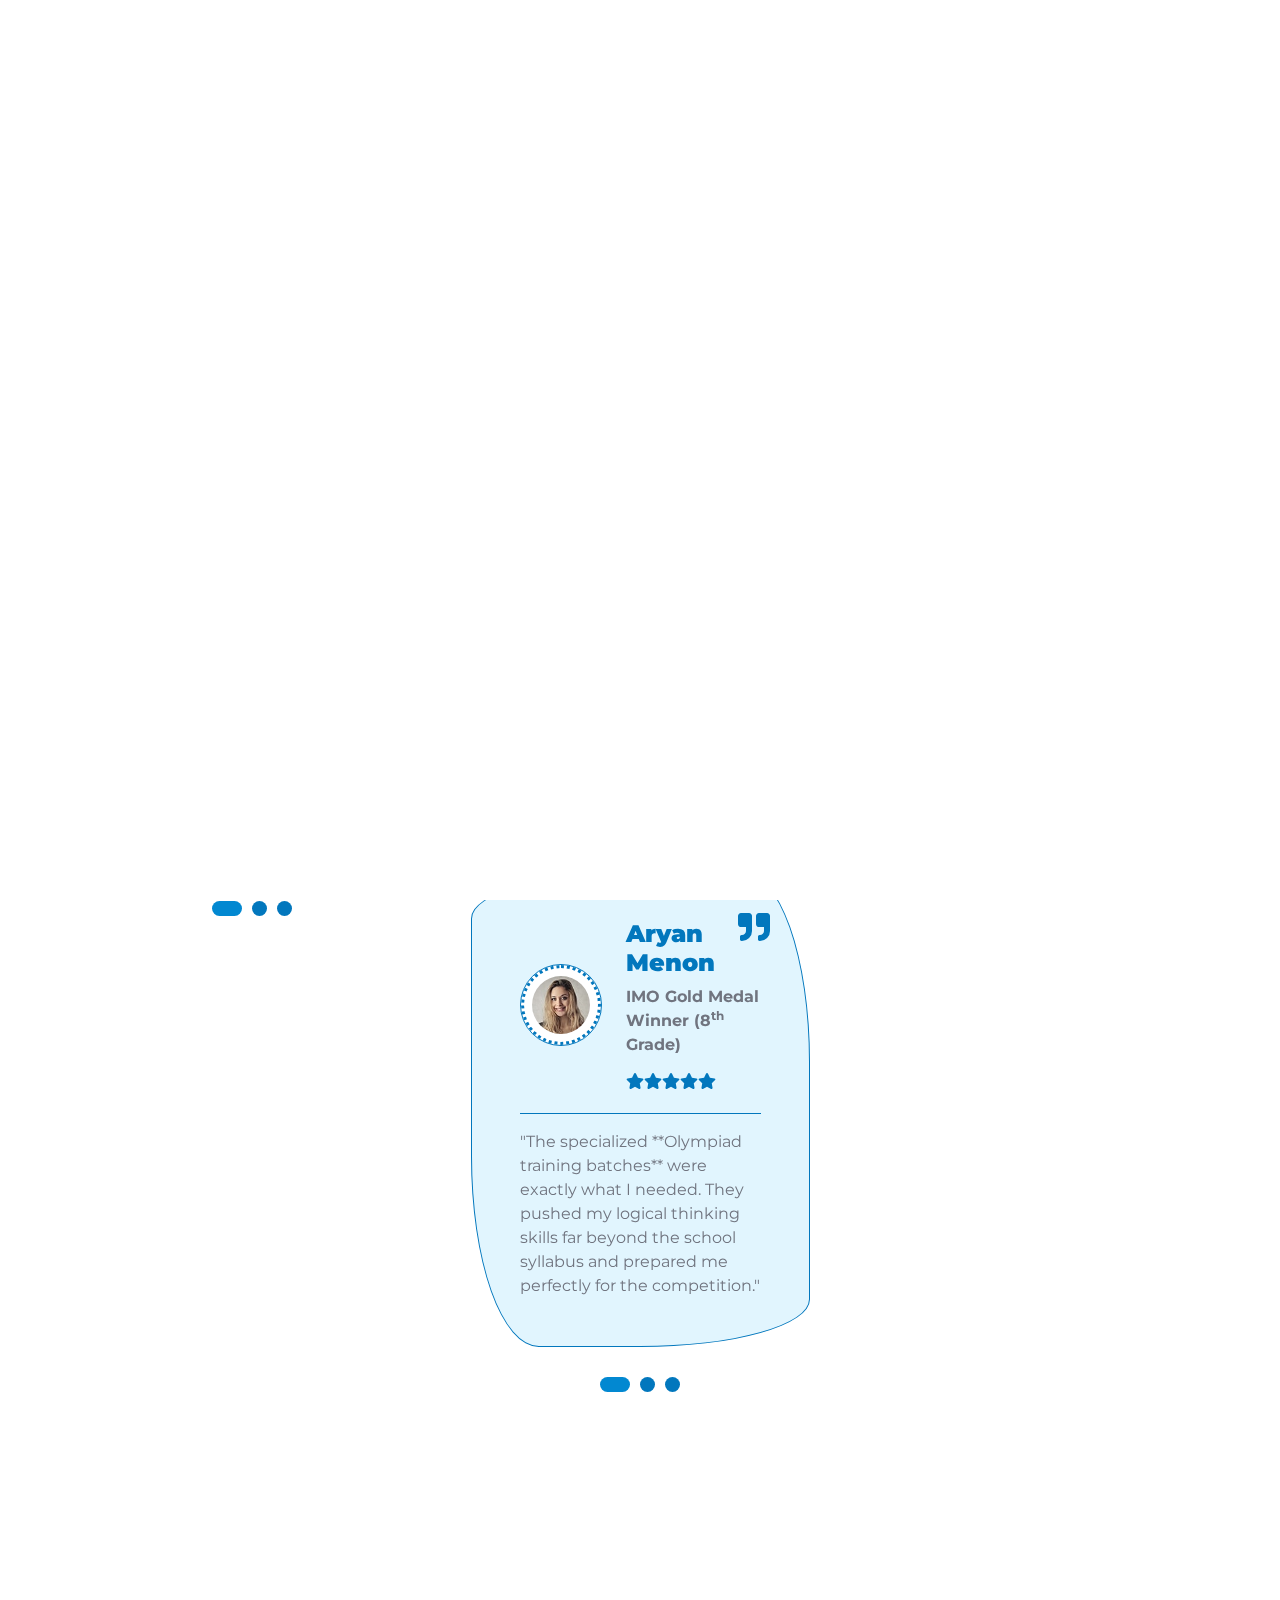
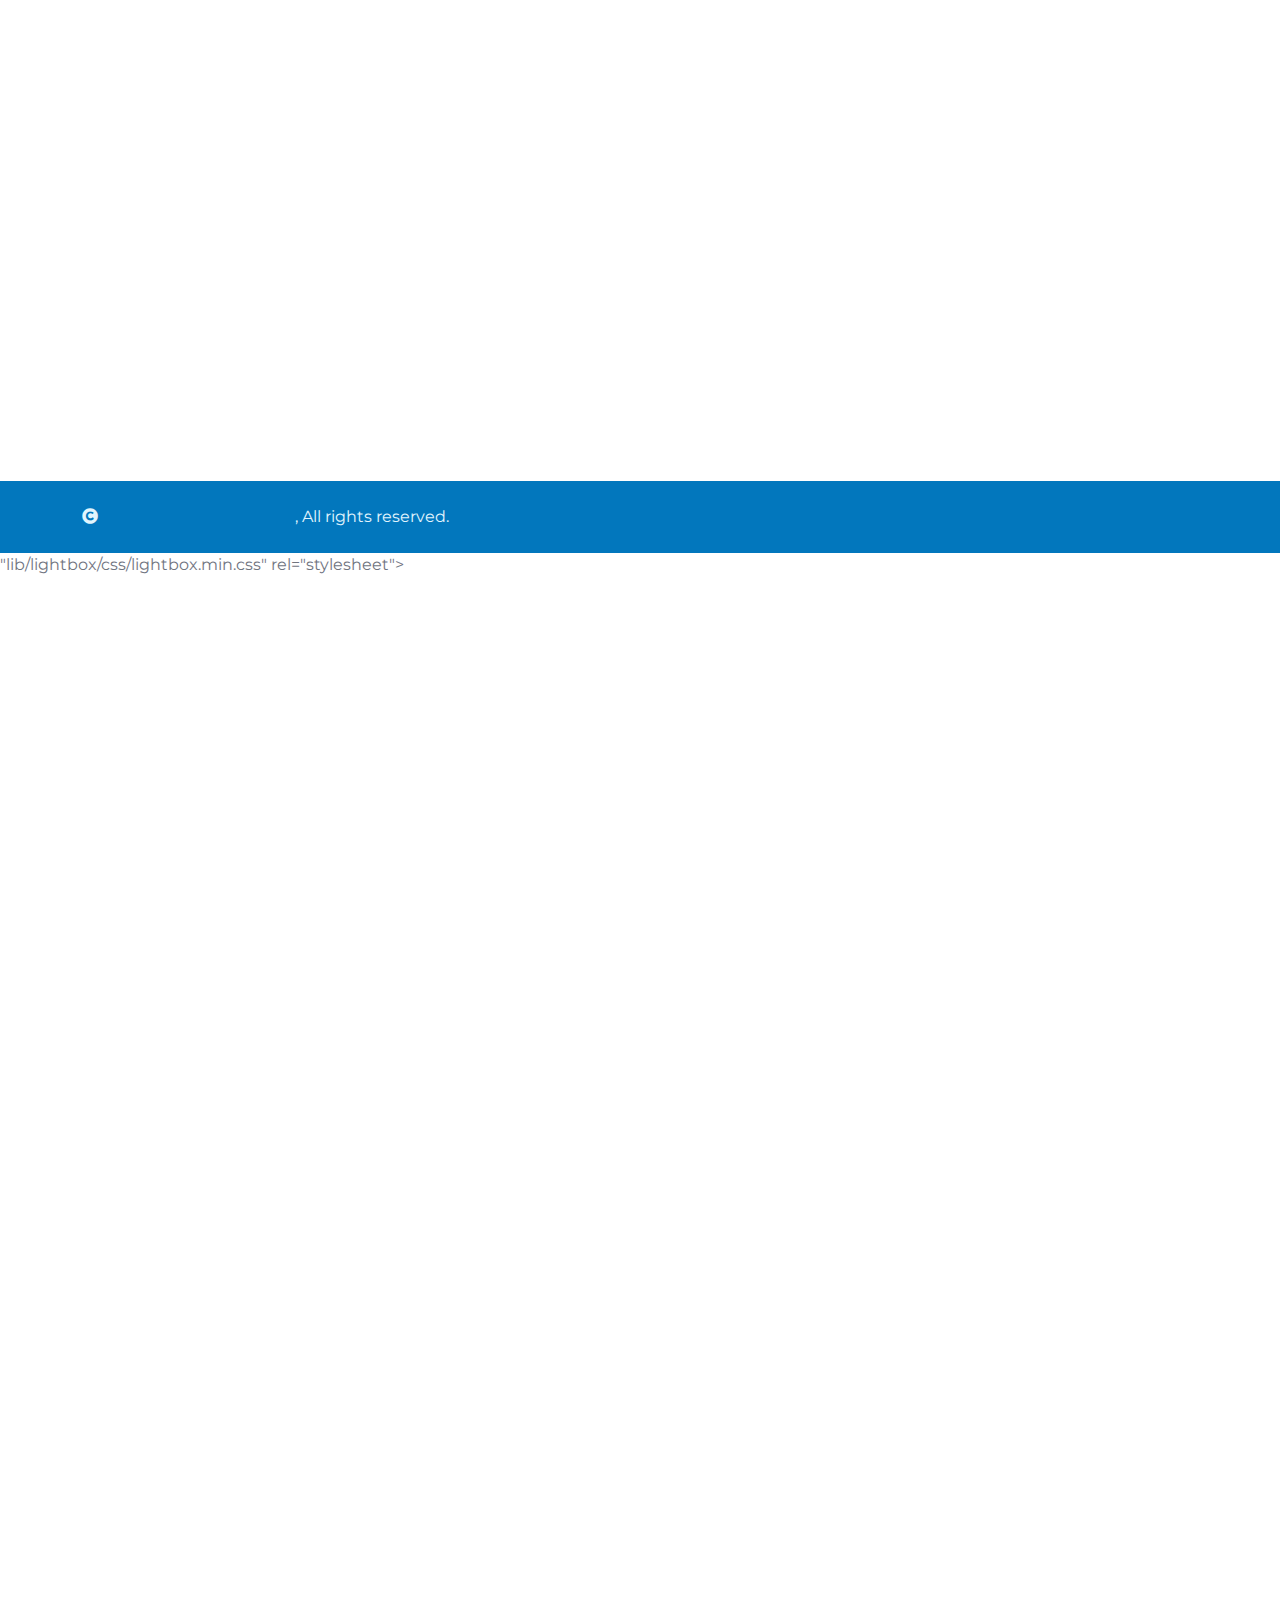
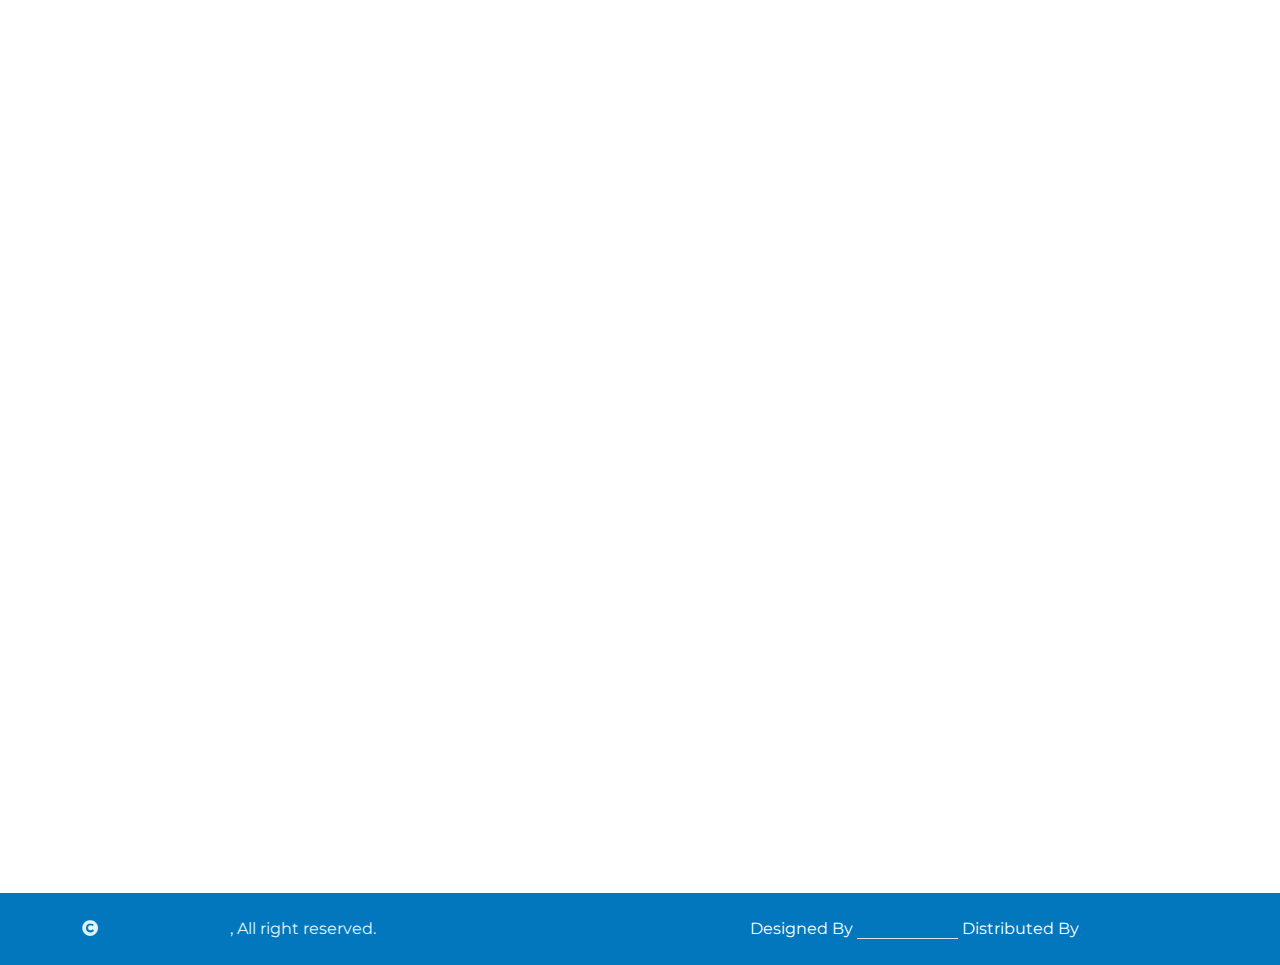
<file: testimonial.html>
<!DOCTYPE html>
<html lang="en">

    <head>
        <meta charset="utf-8">
        <title>BabyCare - Daycare Website Template</title>
        <meta content="width=device-width, initial-scale=1.0" name="viewport">
        <meta content="" name="keywords">
        <meta content="" name="description">

        <!-- Google Web Fonts -->
        <link rel="preconnect" href="https://fonts.googleapis.com">
        <link rel="preconnect" href="https://fonts.gstatic.com" crossorigin>
        <link href="https://fonts.googleapis.com/css2?family=Fredoka:wght@600;700&family=Montserrat:wght@200;400;600&display=swap" rel="stylesheet"> 

        <!-- Icon Font Stylesheet -->
        <link rel="stylesheet" href="https://use.fontawesome.com/releases/v5.15.4/css/all.css"/>
        <link href="https://cdn.jsdelivr.net/npm/bootstrap-icons@1.4.1/font/bootstrap-icons.css" rel="stylesheet">

        <!-- Libraries Stylesheet -->
        <link href="lib/animate/animate.min.css" rel="stylesheet">
        <link href=<!DOCTYPE html>
<html lang="en">

    <head>
        <meta charset="utf-8">
        <title>Smart Study Coaching Institute - Student & Parent Testimonials</title>
        <meta content="width=device-width, initial-scale=1.0" name="viewport">
        <meta content="Smart Study Reviews, Testimonials Classes 8 9 10, Nagpur Coaching Results, Parent Feedback Foundation Course" name="keywords">
        <meta content="Read authentic reviews and success stories from students and parents of Smart Study Coaching Institute, highlighting excellence in Board exams, Foundation, and Olympiad preparation." name="description">
        <link rel="preconnect" href="https://fonts.googleapis.com">
        <link rel="preconnect" href="https://fonts.gstatic.com" crossorigin>
        <link href="https://fonts.googleapis.com/css2?family=Fredoka:wght@600;700&family=Montserrat:wght@200;400;600&display=swap" rel="stylesheet"> 

        <link rel="stylesheet" href="https://use.fontawesome.com/releases/v5.15.4/css/all.css"/>
        <link href="https://cdn.jsdelivr.net/npm/bootstrap-icons@1.4.1/font/bootstrap-icons.css" rel="stylesheet">

        <link href="lib/animate/animate.min.css" rel="stylesheet">
        <link href="lib/lightbox/css/lightbox.min.css" rel="stylesheet">
        <link href="lib/owlcarousel/assets/owl.carousel.min.css" rel="stylesheet">

        <link href="css/bootstrap.min.css" rel="stylesheet">

        <link href="css/style.css" rel="stylesheet">

    </head>

    <body>

        <div id="spinner" class="show w-100 vh-100 bg-white position-fixed translate-middle top-50 start-50  d-flex align-items-center justify-content-center">
            <div class="spinner-grow text-primary" role="status"></div>
        </div>
        <div class="container-fluid border-bottom bg-light wow fadeIn" data-wow-delay="0.1s">
            <div class="container topbar bg-primary d-none d-lg-block py-2" style="border-radius: 0 40px">
                <div class="d-flex justify-content-between">
                    <div class="top-info ps-2">
                        <small class="me-3"><i class="fas fa-map-marker-alt me-2 text-secondary"></i> <a href="contact.html" class="text-white"><strong>Manewada-Besa Rd, Nagpur</strong></a></small>
                        <small class="me-3"><i class="fas fa-envelope me-2 text-secondary"></i><a href="mailto:info@smartstudynagpur.com" class="text-white">info@smartstudynagpur.com</a></small>
                        </div>
                    <div class="top-link pe-2">
                        <a href="" class="btn btn-light btn-sm-square rounded-circle"><i class="fab fa-facebook-f text-secondary"></i></a>
                        <a href="" class="btn btn-light btn-sm-square rounded-circle"><i class="fab fa-twitter text-secondary"></i></a>
                        <a href="" class="btn btn-light btn-sm-square rounded-circle"><i class="fab fa-instagram text-secondary"></i></a>
                        <a href="" class="btn btn-light btn-sm-square rounded-circle me-0"><i class="fab fa-linkedin-in text-secondary"></i></a>
                    </div>
                </div>
            </div>
            <div class="container px-0">
                <nav class="navbar navbar-light navbar-expand-xl py-3">
                    <a href="index.html" class="navbar-brand"><h1 class="text-primary display-6">Smart<span class="text-secondary">Study</span></h1></a>
                    <button class="navbar-toggler py-2 px-3" type="button" data-bs-toggle="collapse" data-bs-target="#navbarCollapse">
                        <span class="fa fa-bars text-primary"></span>
                    </button>
                    <div class="collapse navbar-collapse" id="navbarCollapse">
                        <div class="navbar-nav mx-auto">
                            <a href="index.html" class="nav-item nav-link">Home</a>
                            <a href="about.html" class="nav-item nav-link">About Us</a>
                            <a href="service.html" class="nav-item nav-link">Methodology</a>
                            <a href="program.html" class="nav-item nav-link">Courses (8<sup>th</sup> - 10<sup>th</sup>)</a>
                            <a href="event.html" class="nav-item nav-link">Events</a>
                            <div class="nav-item dropdown">
                                <a href="#" class="nav-link dropdown-toggle active" data-bs-toggle="dropdown">Resources</a>
                                <div class="dropdown-menu m-0 bg-secondary rounded-0">
                                    <a href="blog.html" class="dropdown-item">Our Blog</a>
                                    <a href="team.html" class="dropdown-item">Our Team</a>
                                    <a href="testimonial.html" class="dropdown-item active">Testimonial</a>
                                    <a href="404.html" class="dropdown-item">404 Page</a>
                                </div>
                            </div>
                            <a href="contact.html" class="nav-item nav-link">Contact</a>
                            </div>
                        <div class="d-flex me-4">
                            <div id="phone-tada" class="d-flex align-items-center justify-content-center">
                                <a href="tel:+919860946505" class="position-relative wow tada" data-wow-delay=".9s" >
                                    <i class="fa fa-phone-alt text-primary fa-2x me-4"></i>
                                    <div class="position-absolute" style="top: -7px; left: 20px;">
                                        <span><i class="fa fa-comment-dots text-secondary"></i></span>
                                    </div>
                                </a>
                            </div>
                            <div class="d-flex flex-column pe-3 border-end border-primary">
                                <span class="text-primary">Admissions Hotline:</span>
                                <a href="tel:+919860946505"><span class="text-secondary"><strong>9860946505</strong></span></a>
                            </div>
                        </div>
                        <button class="btn-search btn btn-primary btn-md-square rounded-circle" data-bs-toggle="modal" data-bs-target="#searchModal"><i class="fas fa-search text-white"></i></button>
                    </div>
                </nav>
            </div>
        </div>
        <div class="modal fade" id="searchModal" tabindex="-1" aria-labelledby="exampleModalLabel" aria-hidden="true">
            <div class="modal-dialog modal-fullscreen">
                <div class="modal-content rounded-0">
                    <div class="modal-header">
                        <h5 class="modal-title" id="exampleModalLabel">Search by keyword</h5>
                        <button type="button" class="btn-close" data-bs-dismiss="modal" aria-label="Close"></button>
                    </div>
                    <div class="modal-body d-flex align-items-center">
                        <div class="input-group w-75 mx-auto d-flex">
                            <input type="search" class="form-control p-3" placeholder="keywords" aria-describedby="search-icon-1">
                            <span id="search-icon-1" class="input-group-text p-3"><i class="fa fa-search"></i></span>
                        </div>
                    </div>
                </div>
            </div>
        </div>
        <div class="container-fluid page-header py-5 wow fadeIn" data-wow-delay="0.1s">
            <div class="container text-center py-5">
                <h1 class="display-2 text-white mb-4"><strong>Success Stories & Reviews</strong></h1>
                <nav aria-label="breadcrumb">
                    <ol class="breadcrumb justify-content-center mb-0">
                        <li class="breadcrumb-item"><a href="index.html">Home</a></li>
                        <li class="breadcrumb-item"><a href="#">Resources</a></li>
                        <li class="breadcrumb-item text-white" aria-current="page">Testimonial</li>
                    </ol>
                </nav>
            </div>
        </div>
        <div class="container-fluid testimonial py-5">
            <div class="container py-5">
                <div class="mx-auto text-center wow fadeIn" data-wow-delay="0.1s" style="max-width: 700px;">
                    <h4 class="text-primary mb-4 border-bottom border-primary border-2 d-inline-block p-2 title-border-radius"><strong>The Voice of Our Community</strong></h4>
                    <h1 class="mb-5 display-3">What Our Students and Parents Say</h1>
                </div>
                <div class="owl-carousel testimonial-carousel wow fadeIn" data-wow-delay="0.3s">
                    
                    <div class="testimonial-item img-border-radius bg-light border border-primary p-4">
                        <div class="p-4 position-relative">
                            <i class="fa fa-quote-right fa-2x text-primary position-absolute" style="top: 15px; right: 15px;"></i>
                            <div class="d-flex align-items-center">
                                <div class="border border-primary bg-white rounded-circle">
                                    <img src="img/testimonial-2.jpg" class="rounded-circle p-2" style="width: 80px; height: 80px; border-style: dotted; border-color: var(--bs-primary);" alt="Student Image">
                                </div>
                                <div class="ms-4">
                                    <h4 class="text-dark"><strong>Riya Sharma</strong></h4>
                                    <p class="m-0 pb-3"><strong>Class 10<sup>th</sup> CBSE Topper (97%)</strong></p>
                                    <div class="d-flex pe-5">
                                        <i class="fas fa-star text-primary"></i>
                                        <i class="fas fa-star text-primary"></i>
                                        <i class="fas fa-star text-primary"></i>
                                        <i class="fas fa-star text-primary"></i>
                                        <i class="fas fa-star text-primary"></i>
                                    </div>
                                </div>
                            </div>
                            <div class="border-top border-primary mt-4 pt-3">
                                <p class="mb-0">"The systematic weekly testing and personalized paper correction were key to my success in the Board exams. **Smart Study** doesn't just teach; they perfect your exam technique!"
                                </p>
                            </div>
                        </div>
                    </div>
                    <div class="testimonial-item img-border-radius bg-light border border-primary p-4">
                        <div class="p-4 position-relative">
                            <i class="fa fa-quote-right fa-2x text-primary position-absolute" style="top: 15px; right: 15px;"></i>
                            <div class="d-flex align-items-center">
                                <div class="border border-primary bg-white rounded-circle">
                                    <img src="img/testimonial-2.jpg" class="rounded-circle p-2" style="width: 80px; height: 80px; border-style: dotted; border-color: var(--bs-primary);" alt="Parent Image">
                                </div>
                                <div class="ms-4">
                                    <h4 class="text-dark"><strong>Mr. Vivek Kulkarni</strong></h4>
                                    <p class="m-0 pb-3"><strong>Parent of a 9<sup>th</sup> Foundation Student</strong></p>
                                    <div class="d-flex pe-5">
                                        <i class="fas fa-star text-primary"></i>
                                        <i class="fas fa-star text-primary"></i>
                                        <i class="fas fa-star text-primary"></i>
                                        <i class="fas fa-star text-primary"></i>
                                        <i class="fas fa-star text-primary"></i>
                                    </div>
                                </div>
                            </div>
                            <div class="border-top border-primary mt-4 pt-3">
                                <p class="mb-0">"The **JEE/NEET Foundation** track here is genuinely effective. My son is now solving complex Science problems easily, giving him a huge edge for the coming 11<sup>th</sup> grade."
                                </p>
                            </div>
                        </div>
                    </div>
                    <div class="testimonial-item img-border-radius bg-light border border-primary p-4">
                        <div class="p-4 position-relative">
                            <i class="fa fa-quote-right fa-2x text-primary position-absolute" style="top: 15px; right: 15px;"></i>
                            <div class="d-flex align-items-center">
                                <div class="border border-primary bg-white rounded-circle">
                                    <img src="img/testimonial-2.jpg" class="rounded-circle p-2" style="width: 80px; height: 80px; border-style: dotted; border-color: var(--bs-primary);" alt="Student Image">
                                </div>
                                <div class="ms-4">
                                    <h4 class="text-dark"><strong>Aryan Menon</strong></h4>
                                    <p class="m-0 pb-3"><strong>IMO Gold Medal Winner (8<sup>th</sup> Grade)</strong></p>
                                    <div class="d-flex pe-5">
                                        <i class="fas fa-star text-primary"></i>
                                        <i class="fas fa-star text-primary"></i>
                                        <i class="fas fa-star text-primary"></i>
                                        <i class="fas fa-star text-primary"></i>
                                        <i class="fas fa-star text-primary"></i>
                                    </div>
                                </div>
                            </div>
                            <div class="border-top border-primary mt-4 pt-3">
                                <p class="mb-0">"The specialized **Olympiad training batches** were exactly what I needed. They pushed my logical thinking skills far beyond the school syllabus and prepared me perfectly for the competition."
                                </p>
                            </div>
                        </div>
                    </div>
                    </div>
            </div>
        </div>
        <div class="container-fluid footer py-5 wow fadeIn" data-wow-delay="0.1s">
            <div class="container py-5">
                <div class="row g-5">
                    <div class="col-md-6 col-lg-4 col-xl-3">
                        <div class="footer-item">
                            <h2 class="fw-bold mb-3"><span class="text-primary mb-0">Smart</span><span class="text-secondary">Study</span></h2>
                            <p class="mb-4">Nagpur's trusted name for <strong>8<sup>th</sup>, 9<sup>th</sup>, & 10<sup>th</sup></strong> coaching. We provide strong school exam support, competitive foundation for JEE/NEET, and Olympiad training.</p>
                            <div class="border border-primary p-3 rounded bg-light">
                                <h5 class="mb-3">Newsletter</h5>
                                <div class="position-relative mx-auto border border-primary rounded" style="max-width: 400px;">
                                    <input class="form-control border-0 w-100 py-3 ps-4 pe-5" type="text" placeholder="Your email">
                                    <button type="button" class="btn btn-primary py-2 position-absolute top-0 end-0 mt-2 me-2 text-white">SignUp</button>
                                </div>
                            </div>
                        </div>
                    </div>
                    <div class="col-md-6 col-lg-4 col-xl-3">
                        <div class="footer-item">
                            <h4 class="text-primary mb-4 border-bottom border-primary border-2 d-inline-block p-2 title-border-radius">Quick Links</h4>
                            <div class="d-flex flex-column p-4 ps-5 text-dark border border-primary" 
                            style="border-radius: 50% 20% / 10% 40%;">
                                <p><a href="program.html" class="text-dark">Class <strong>10<sup>th</sup> Board Mastery</strong></a></p>
                                <p><a href="program.html" class="text-dark"><strong>JEE/NEET Foundation</strong> (9<sup>th</sup>)</a></p>
                                <p><a href="program.html" class="text-dark"><strong>IMO & Scholarship Training</strong></a></p>
                                <p><a href="program.html" class="text-dark">Class <strong>8<sup>th</sup> Early Prep</strong></a></p>
                                <p class="mb-0"><a href="testimonial.html" class="text-dark">Student Testimonials</a></p>
                                </div>
                        </div>
                    </div>
                    <div class="col-md-6 col-lg-4 col-xl-3">
                        <div class="footer-item">
                            <h4 class="text-primary mb-4 border-bottom border-primary border-2 d-inline-block p-2 title-border-radius"><strong>CONTACT US</strong></h4>
                            <div class="d-flex flex-column align-items-start">
                                <a href="http://maps.google.com/?q=Smart+Study+Coaching+Institute+Manewada-Besa+Road+Nagpur" target="_blank" class="text-body mb-4"><i class="fa fa-map-marker-alt text-primary me-2"></i> <strong>Manewada-Besa Road</strong> (Behind Bhawani Sabhagruha), <strong>Nagpur - 440034</strong></a>
                                <a href="tel:9860946505" class="text-start rounded-0 text-body mb-4"><i class="fa fa-phone-alt text-primary me-2"></i> <strong>9860946505</strong></a>
                                <a href="mailto:info@smartstudynagpur.com" class="text-start rounded-0 text-body mb-4"><i class="fas fa-envelope text-primary me-2"></i> <strong>info@smartstudynagpur.com</strong></a>
                                <a href="#" class="text-start rounded-0 text-body mb-4"><i class="fa fa-clock text-primary me-2"></i> Mon - Sat: 9am to 8pm</a>
                                <div class="footer-icon d-flex">
                                    <a class="btn btn-primary btn-sm-square me-3 rounded-circle text-white" href=""><i class="fab fa-facebook-f"></i></a>
                                    <a class="btn btn-primary btn-sm-square me-3 rounded-circle text-white" href=""><i class="fab fa-twitter"></i></a>
                                    <a href="#" class="btn btn-primary btn-sm-square me-3 rounded-circle text-white"><i class="fab fa-instagram"></i></a>
                                    <a href="#" class="btn btn-primary btn-sm-square rounded-circle text-white"><i class="fab fa-linkedin-in"></i></a>
                                </div>
                            </div>
                        </div>
                    </div>
                    <div class="col-md-6 col-lg-4 col-xl-3">
                        <div class="footer-item">
                            <h4 class="text-primary mb-4 border-bottom border-primary border-2 d-inline-block p-2 title-border-radius">STUDENT GALLERY</h4>
                            <div class="row g-3">
                                <div class="col-4">
                                    <div class="footer-galary-img rounded-circle border border-primary">
                                        <img src="img/galary-1.jpg" class="img-fluid rounded-circle p-2" alt="">
                                    </div>
                               </div>
                               <div class="col-4">
                                    <div class="footer-galary-img rounded-circle border border-primary">
                                        <img src="img/galary-2.jpg" class="img-fluid rounded-circle p-2" alt="">
                                    </div>
                               </div>
                                <div class="col-4">
                                    <div class="footer-galary-img rounded-circle border border-primary">
                                        <img src="img/galary-3.jpg" class="img-fluid rounded-circle p-2" alt="">
                                    </div>
                               </div>
                                <div class="col-4">
                                    <div class="footer-galary-img rounded-circle border border-primary">
                                        <img src="img/galary-4.jpg" class="img-fluid rounded-circle p-2" alt="">
                                    </div>
                               </div>
                                <div class="col-4">
                                    <div class="footer-galary-img rounded-circle border border-primary">
                                        <img src="img/galary-5.jpg" class="img-fluid rounded-circle p-2" alt="">
                                    </div>
                               </div>
                                <div class="col-4">
                                    <div class="footer-galary-img rounded-circle border border-primary">
                                        <img src="img/galary-6.jpg" class="img-fluid rounded-circle p-2" alt="">
                                    </div>
                               </div>
                            </div>
                        </div>
                    </div>
                </div>
            </div>
        </div>
        <div class="container-fluid copyright bg-dark py-4">
            <div class="container">
                <div class="row">
                    <div class="col-md-6 text-center text-md-start mb-3 mb-md-0">
                        <span class="text-light"><a href="#"><i class="fas fa-copyright text-light me-2"></i><strong>Smart Study Coaching</strong></a>, All rights reserved.</span>
                    </div>
              
                </div>
            </div>
        </div>
        <a href="#" class="btn btn-primary border-3 border-primary rounded-circle back-to-top"><i class="fa fa-arrow-up"></i></a> 

        
    <script src="https://ajax.googleapis.com/ajax/libs/jquery/3.6.4/jquery.min.js"></script>
    <script src="https://cdn.jsdelivr.net/npm/bootstrap@5.0.0/dist/js/bootstrap.bundle.min.js"></script>
    <script src="lib/wow/wow.min.js"></script>
    <script src="lib/easing/easing.min.js"></script>
    <script src="lib/waypoints/waypoints.min.js"></script>
    <script src="lib/lightbox/js/lightbox.min.js"></script>
    <script src="lib/owlcarousel/owl.carousel.min.js"></script>

    <script src="js/main.js"></script>
    </body>

</html>"lib/lightbox/css/lightbox.min.css" rel="stylesheet">
        <link href="lib/owlcarousel/assets/owl.carousel.min.css" rel="stylesheet">

        <!-- Customized Bootstrap Stylesheet -->
        <link href="css/bootstrap.min.css" rel="stylesheet">

        <!-- Template Stylesheet -->
        <link href="css/style.css" rel="stylesheet">

        

    </head>

    <body>

        <!-- Spinner Start -->
        <div id="spinner" class="show w-100 vh-100 bg-white position-fixed translate-middle top-50 start-50  d-flex align-items-center justify-content-center">
            <div class="spinner-grow text-primary" role="status"></div>
        </div>
        <!-- Spinner End -->


        <!-- Navbar start -->
        <div class="container-fluid border-bottom bg-light wow fadeIn" data-wow-delay="0.1s">
            <div class="container topbar bg-primary d-none d-lg-block py-2" style="border-radius: 0 40px">
                <div class="d-flex justify-content-between">
                    <div class="top-info ps-2">
                        <small class="me-3"><i class="fas fa-map-marker-alt me-2 text-secondary"></i> <a href="#" class="text-white">123 Street, New York</a></small>
                        <small class="me-3"><i class="fas fa-envelope me-2 text-secondary"></i><a href="#" class="text-white">Email@Example.com</a></small>
                    </div>
                    <div class="top-link pe-2">
                        <a href="" class="btn btn-light btn-sm-square rounded-circle"><i class="fab fa-facebook-f text-secondary"></i></a>
                        <a href="" class="btn btn-light btn-sm-square rounded-circle"><i class="fab fa-twitter text-secondary"></i></a>
                        <a href="" class="btn btn-light btn-sm-square rounded-circle"><i class="fab fa-instagram text-secondary"></i></a>
                        <a href="" class="btn btn-light btn-sm-square rounded-circle me-0"><i class="fab fa-linkedin-in text-secondary"></i></a>
                    </div>
                </div>
            </div>
            <div class="container px-0">
                <nav class="navbar navbar-light navbar-expand-xl py-3">
                    <a href="index.html" class="navbar-brand"><h1 class="text-primary display-6">Baby<span class="text-secondary">Care</span></h1></a>
                    <button class="navbar-toggler py-2 px-3" type="button" data-bs-toggle="collapse" data-bs-target="#navbarCollapse">
                        <span class="fa fa-bars text-primary"></span>
                    </button>
                    <div class="collapse navbar-collapse" id="navbarCollapse">
                        <div class="navbar-nav mx-auto">
                            <a href="index.html" class="nav-item nav-link">Home</a>
                            <a href="about.html" class="nav-item nav-link">About</a>
                            <a href="service.html" class="nav-item nav-link">Services</a>
                            <a href="program.html" class="nav-item nav-link">Programs</a>
                            <a href="event.html" class="nav-item nav-link">Events</a>
                            <div class="nav-item dropdown">
                                <a href="#" class="nav-link dropdown-toggle active" data-bs-toggle="dropdown">Pages</a>
                                <div class="dropdown-menu m-0 bg-secondary rounded-0">
                                    <a href="blog.html" class="dropdown-item">Our Blog</a>
                                    <a href="team.html" class="dropdown-item">Our Team</a>
                                    <a href="testimonial.html" class="dropdown-item active">Testimonial</a>
                                    <a href="404.html" class="dropdown-item">404 Page</a>
                                </div>
                            </div>
                            <a href="contact.html" class="nav-item nav-link">Contact</a>
                        </div>
                        <div class="d-flex me-4">
                            <div id="phone-tada" class="d-flex align-items-center justify-content-center">
                                <a href="" class="position-relative wow tada" data-wow-delay=".9s" >
                                    <i class="fa fa-phone-alt text-primary fa-2x me-4"></i>
                                    <div class="position-absolute" style="top: -7px; left: 20px;">
                                        <span><i class="fa fa-comment-dots text-secondary"></i></span>
                                    </div>
                                </a>
                            </div>
                            <div class="d-flex flex-column pe-3 border-end border-primary">
                                <span class="text-primary">Have any questions?</span>
                                <a href="#"><span class="text-secondary">Free: + 0123 456 7890</span></a>
                            </div>
                        </div>
                        <button class="btn-search btn btn-primary btn-md-square rounded-circle" data-bs-toggle="modal" data-bs-target="#searchModal"><i class="fas fa-search text-white"></i></button>
                    </div>
                </nav>
            </div>
        </div>
        <!-- Navbar End -->


        <!-- Modal Search Start -->
        <div class="modal fade" id="searchModal" tabindex="-1" aria-labelledby="exampleModalLabel" aria-hidden="true">
            <div class="modal-dialog modal-fullscreen">
                <div class="modal-content rounded-0">
                    <div class="modal-header">
                        <h5 class="modal-title" id="exampleModalLabel">Search by keyword</h5>
                        <button type="button" class="btn-close" data-bs-dismiss="modal" aria-label="Close"></button>
                    </div>
                    <div class="modal-body d-flex align-items-center">
                        <div class="input-group w-75 mx-auto d-flex">
                            <input type="search" class="form-control p-3" placeholder="keywords" aria-describedby="search-icon-1">
                            <span id="search-icon-1" class="input-group-text p-3"><i class="fa fa-search"></i></span>
                        </div>
                    </div>
                </div>
            </div>
        </div>
        <!-- Modal Search End -->

        
        <!-- Page Header Start -->
        <div class="container-fluid page-header py-5 wow fadeIn" data-wow-delay="0.1s">
            <div class="container text-center py-5">
                <h1 class="display-2 text-white mb-4">Testimonial</h1>
                <nav aria-label="breadcrumb">
                    <ol class="breadcrumb justify-content-center mb-0">
                        <li class="breadcrumb-item"><a href="#">Home</a></li>
                        <li class="breadcrumb-item"><a href="#">Pages</a></li>
                        <li class="breadcrumb-item text-white" aria-current="page">Testimonial</li>
                    </ol>
                </nav>
            </div>
        </div>
        <!-- Page Header End -->


        <!-- Testimonial Start -->
        <div class="container-fluid testimonial py-5">
            <div class="container py-5">
                <div class="mx-auto text-center wow fadeIn" data-wow-delay="0.1s" style="max-width: 700px;">
                    <h4 class="text-primary mb-4 border-bottom border-primary border-2 d-inline-block p-2 title-border-radius">Our Testimonials</h4>
                    <h1 class="mb-5 display-3">Parents Say About Us</h1>
                </div>
                <div class="owl-carousel testimonial-carousel wow fadeIn" data-wow-delay="0.3s">
                    <div class="testimonial-item img-border-radius bg-light border border-primary p-4">
                        <div class="p-4 position-relative">
                            <i class="fa fa-quote-right fa-2x text-primary position-absolute" style="top: 15px; right: 15px;"></i>
                            <div class="d-flex align-items-center">
                                <div class="border border-primary bg-white rounded-circle">
                                    <img src="img/testimonial-2.jpg" class="rounded-circle p-2" style="width: 80px; height: 80px; border-style: dotted; border-color: var(--bs-primary);" alt="">
                                </div>
                                <div class="ms-4">
                                    <h4 class="text-dark">Client Name</h4>
                                    <p class="m-0 pb-3">Profession</p>
                                    <div class="d-flex pe-5">
                                        <i class="fas fa-star text-primary"></i>
                                        <i class="fas fa-star text-primary"></i>
                                        <i class="fas fa-star text-primary"></i>
                                        <i class="fas fa-star text-primary"></i>
                                        <i class="fas fa-star text-primary"></i>
                                    </div>
                                </div>
                            </div>
                            <div class="border-top border-primary mt-4 pt-3">
                                <p class="mb-0">Lorem Ipsum is simply dummy text of the printing Ipsum has been the industry's standard dummy text ever since the 1500s,
                                </p>
                            </div>
                        </div>
                    </div>
                    <div class="testimonial-item img-border-radius bg-light border border-primary p-4">
                        <div class="p-4 position-relative">
                            <i class="fa fa-quote-right fa-2x text-primary position-absolute" style="top: 15px; right: 15px;"></i>
                            <div class="d-flex align-items-center">
                                <div class="border border-primary bg-white rounded-circle">
                                    <img src="img/testimonial-2.jpg" class="rounded-circle p-2" style="width: 80px; height: 80px; border-style: dotted; border-color: var(--bs-primary);" alt="">
                                </div>
                                <div class="ms-4">
                                    <h4 class="text-dark">Client Name</h4>
                                    <p class="m-0 pb-3">Profession</p>
                                    <div class="d-flex pe-5">
                                        <i class="fas fa-star text-primary"></i>
                                        <i class="fas fa-star text-primary"></i>
                                        <i class="fas fa-star text-primary"></i>
                                        <i class="fas fa-star text-primary"></i>
                                        <i class="fas fa-star text-primary"></i>
                                    </div>
                                </div>
                            </div>
                            <div class="border-top border-primary mt-4 pt-3">
                                <p class="mb-0">Lorem Ipsum is simply dummy text of the printing Ipsum has been the industry's standard dummy text ever since the 1500s,
                                </p>
                            </div>
                        </div>
                    </div>
                    <div class="testimonial-item img-border-radius bg-light border border-primary p-4">
                        <div class="p-4 position-relative">
                            <i class="fa fa-quote-right fa-2x text-primary position-absolute" style="top: 15px; right: 15px;"></i>
                            <div class="d-flex align-items-center">
                                <div class="border border-primary bg-white rounded-circle">
                                    <img src="img/testimonial-2.jpg" class="rounded-circle p-2" style="width: 80px; height: 80px; border-style: dotted; border-color: var(--bs-primary);" alt="">
                                </div>
                                <div class="ms-4">
                                    <h4 class="text-dark">Client Name</h4>
                                    <p class="m-0 pb-3">Profession</p>
                                    <div class="d-flex pe-5">
                                        <i class="fas fa-star text-primary"></i>
                                        <i class="fas fa-star text-primary"></i>
                                        <i class="fas fa-star text-primary"></i>
                                        <i class="fas fa-star text-primary"></i>
                                        <i class="fas fa-star text-primary"></i>
                                    </div>
                                </div>
                            </div>
                            <div class="border-top border-primary mt-4 pt-3">
                                <p class="mb-0">Lorem Ipsum is simply dummy text of the printing Ipsum has been the industry's standard dummy text ever since the 1500s,
                                </p>
                            </div>
                        </div>
                    </div>
                </div>
            </div>
        </div>
        <!-- Testimonial End -->


        <!-- Footer Start -->
        <div class="container-fluid footer py-5 wow fadeIn" data-wow-delay="0.1s">
            <div class="container py-5">
                <div class="row g-5">
                    <div class="col-md-6 col-lg-4 col-xl-3">
                        <div class="footer-item">
                            <h2 class="fw-bold mb-3"><span class="text-primary mb-0">Baby</span><span class="text-secondary">Care</span></h2>
                            <p class="mb-4">There cursus massa at urnaaculis estieSed aliquamellus vitae ultrs condmentum leo massamollis its estiegittis miristum.</p>
                            <div class="border border-primary p-3 rounded bg-light">
                                <h5 class="mb-3">Newsletter</h5>
                                <div class="position-relative mx-auto border border-primary rounded" style="max-width: 400px;">
                                    <input class="form-control border-0 w-100 py-3 ps-4 pe-5" type="text" placeholder="Your email">
                                    <button type="button" class="btn btn-primary py-2 position-absolute top-0 end-0 mt-2 me-2 text-white">SignUp</button>
                                </div>
                            </div>
                        </div>
                    </div>
                    <div class="col-md-6 col-lg-4 col-xl-3">
                        <div class="footer-item">
                            <div class="d-flex flex-column p-4 ps-5 text-dark border border-primary" 
                            style="border-radius: 50% 20% / 10% 40%;">
                                <p>Monday: 8am to 5pm</p>
                                <p>Tuesday: 8am to 5pm</p>
                                <p>Wednes: 8am to 5pm</p>
                                <p>Thursday: 8am to 5pm</p>
                                <p>Friday: 8am to 5pm</p>
                                <p>Saturday: 8am to 5pm</p>
                                <p class="mb-0">Sunday: Closed</p>
                            </div>
                        </div>
                    </div>
                    <div class="col-md-6 col-lg-4 col-xl-3">
                        <div class="footer-item">
                            <h4 class="text-primary mb-4 border-bottom border-primary border-2 d-inline-block p-2 title-border-radius">LOCATION</h4>
                            <div class="d-flex flex-column align-items-start">
                                <a href="" class="text-body mb-4"><i class="fa fa-map-marker-alt text-primary me-2"></i> 104 North tower New York, USA</a>
                                <a href="" class="text-start rounded-0 text-body mb-4"><i class="fa fa-phone-alt text-primary me-2"></i> (+012) 3456 7890 123</a>
                                <a href="" class="text-start rounded-0 text-body mb-4"><i class="fas fa-envelope text-primary me-2"></i> exampleemail@gmail.com</a>
                                <a href="" class="text-start rounded-0 text-body mb-4"><i class="fa fa-clock text-primary me-2"></i> 26/7 Hours Service</a>
                                <div class="footer-icon d-flex">
                                    <a class="btn btn-primary btn-sm-square me-3 rounded-circle text-white" href=""><i class="fab fa-facebook-f"></i></a>
                                    <a class="btn btn-primary btn-sm-square me-3 rounded-circle text-white" href=""><i class="fab fa-twitter"></i></a>
                                    <a href="#" class="btn btn-primary btn-sm-square me-3 rounded-circle text-white"><i class="fab fa-instagram"></i></a>
                                    <a href="#" class="btn btn-primary btn-sm-square rounded-circle text-white"><i class="fab fa-linkedin-in"></i></a>
                                </div>
                            </div>
                        </div>
                    </div>
                    <div class="col-md-6 col-lg-4 col-xl-3">
                        <div class="footer-item">
                            <h4 class="text-primary mb-4 border-bottom border-primary border-2 d-inline-block p-2 title-border-radius">OUR GALLARY</h4>
                            <div class="row g-3">
                                <div class="col-4">
                                    <div class="footer-galary-img rounded-circle border border-primary">
                                        <img src="img/galary-1.jpg" class="img-fluid rounded-circle p-2" alt="">
                                    </div>
                               </div>
                               <div class="col-4">
                                    <div class="footer-galary-img rounded-circle border border-primary">
                                        <img src="img/galary-2.jpg" class="img-fluid rounded-circle p-2" alt="">
                                    </div>
                               </div>
                                <div class="col-4">
                                    <div class="footer-galary-img rounded-circle border border-primary">
                                        <img src="img/galary-3.jpg" class="img-fluid rounded-circle p-2" alt="">
                                    </div>
                               </div>
                                <div class="col-4">
                                    <div class="footer-galary-img rounded-circle border border-primary">
                                        <img src="img/galary-4.jpg" class="img-fluid rounded-circle p-2" alt="">
                                    </div>
                               </div>
                                <div class="col-4">
                                    <div class="footer-galary-img rounded-circle border border-primary">
                                        <img src="img/galary-5.jpg" class="img-fluid rounded-circle p-2" alt="">
                                    </div>
                               </div>
                                <div class="col-4">
                                    <div class="footer-galary-img rounded-circle border border-primary">
                                        <img src="img/galary-6.jpg" class="img-fluid rounded-circle p-2" alt="">
                                    </div>
                               </div>
                            </div>
                        </div>
                    </div>
                </div>
            </div>
        </div>
        <!-- Footer End -->


        <!-- Copyright Start -->
        <div class="container-fluid copyright bg-dark py-4">
            <div class="container">
                <div class="row">
                    <div class="col-md-6 text-center text-md-start mb-3 mb-md-0">
                        <span class="text-light"><a href="#"><i class="fas fa-copyright text-light me-2"></i>Your Site Name</a>, All right reserved.</span>
                    </div>
                    <div class="col-md-6 my-auto text-center text-md-end text-white">
                        <!--/*** This template is free as long as you keep the below author’s credit link/attribution link/backlink. ***/-->
                        <!--/*** If you'd like to use the template without the below author’s credit link/attribution link/backlink, ***/-->
                        <!--/*** you can purchase the Credit Removal License from "https://htmlcodex.com/credit-removal". ***/-->
                        Designed By <a class="border-bottom" href="https://htmlcodex.com">HTML Codex</a> Distributed By <a clas="border-bottom" href="https://themewagon.com">ThemeWagon</a>
                    </div>
                </div>
            </div>
        </div>
        <!-- Copyright End -->


        <!-- Back to Top -->
        <a href="#" class="btn btn-primary border-3 border-primary rounded-circle back-to-top"><i class="fa fa-arrow-up"></i></a>   

        
    <!-- JavaScript Libraries -->
    <script src="https://ajax.googleapis.com/ajax/libs/jquery/3.6.4/jquery.min.js"></script>
    <script src="https://cdn.jsdelivr.net/npm/bootstrap@5.0.0/dist/js/bootstrap.bundle.min.js"></script>
    <script src="lib/wow/wow.min.js"></script>
    <script src="lib/easing/easing.min.js"></script>
    <script src="lib/waypoints/waypoints.min.js"></script>
    <script src="lib/lightbox/js/lightbox.min.js"></script>
    <script src="lib/owlcarousel/owl.carousel.min.js"></script>

    <!-- Template Javascript -->
    <script src="js/main.js"></script>
    </body>

</html>
</file>
<file: css/style.css>
/*** Spinner Start ***/
#spinner {
    opacity: 0;
    visibility: hidden;
    transition: opacity .8s ease-out, visibility 0s linear .5s;
    z-index: 99999;
 }

 #spinner.show {
     transition: opacity .8s ease-out, visibility 0s linear .0s;
     visibility: visible;
     opacity: 1;
 }
/*** Spinner End ***/


/*** Common CSS Start ***/
.back-to-top {
    position: fixed;
    right: 30px;
    bottom: 30px;
    display: flex;
    width: 45px;
    height: 45px;
    align-items: center;
    justify-content: center;
    transition: 0.5s;
    z-index: 99;
}

h1,
h2,
h3,
.h1,
.h2,
.h3 {
    font-weight: 200;
    font-family: 'Montserrat', sans-serif;
}

h4,
h5,
h6,
.h4,
.h5,
.h6 {
    font-weight: 600;
    font-family: 'Montserrat', sans-serif;
}

.display-1,
.display-2,
.display-3,
.display-4,
.display-5,
.display-6 {
    font-weight: 700;
    font-family: 'Fredoka', sans-serif;
}

.display-4,
.display-5,
.display-6 {
    font-weight: 600;
}

.wow,
.animated {
    animation-duration: 2s !important;
}
/*** Common CSS End ***/


/*** Button Start ***/
.btn {
    font-weight: 600;
    transition: .5s;
}

.btn-square {
    width: 32px;
    height: 32px;
}

.btn-sm-square {
    width: 34px;
    height: 34px;
}

.btn-md-square {
    width: 44px;
    height: 44px;
}

.btn-lg-square {
    width: 56px;
    height: 56px;
}

.btn-square,
.btn-sm-square,
.btn-md-square,
.btn-lg-square {
    padding: 0;
    display: flex;
    align-items: center;
    justify-content: center;
    font-weight: normal;
}

.btn.btn-primary {
    border: 0;
    color: var(--bs-white);
}

.btn.btn-primary:hover {
    background: var(--bs-secondary);
    color: var(--bs-primary);
}

.btn-border-radius {
    border-radius: 25% 10%;
}

.img-border-radius {
    border-radius: 50% 20% / 10% 40%;
}

.title-border-radius {
    border-radius: 10% 30%;
}
/*** Button End ***/


/*** Topbar Start ***/
.topbar .top-info {
    font-size: medium;
    font-weight: 400;
    font-family: 'Montserrat', sans-serif;
    letter-spacing: 1px;
    display: flex;
    align-items: center;
}

.topbar .top-link {
    display: flex;
    align-items: center;
    justify-content: center;
}

.topbar .top-link a {
    margin-right: 10px;
}

.topbar .top-link a:hover {
    background: var(--bs-secondary) !important;
}

.topbar .top-link a:hover i {
    color: var(--bs-primary) !important;
}
/*** Topbar End ***/


/*** Navbar Start ***/
.navbar {
    border-bottom: 1px solid rgba(255, 255, 255, .1);
}

.navbar .navbar-nav .nav-link {
    padding: 10px 12px;
    font-size: 16px;
    font-weight: 600;
    transition: .5s;
}

.navbar .navbar-nav .nav-link:hover,
.navbar .navbar-nav .nav-link.active,
.fixed-top.bg-white .navbar .navbar-nav .nav-link:hover,
.fixed-top.bg-white .navbar .navbar-nav .nav-link.active {
    color: var(--bs-primary);
}

.navbar .dropdown-toggle::after {
    border: none;
    content: "\f107";
    font-family: "Font Awesome 5 Free";
    font-weight: 700;
    vertical-align: middle;
    margin-left: 8px;
}

@media (min-width: 1200px) {
    .navbar .nav-item .dropdown-menu {
        display: block;
        visibility: hidden;
        top: 100%;
        font-weight: 400;
        font-family: 'Fredoka', sans-serif;
        transform: rotateX(-75deg);
        transform-origin: 0% 0%;
        border: 0;
        transition: .5s;
        opacity: 0;
    }
}

.dropdown .dropdown-menu a:hover {
    background: var(--bs-secondary);
    color: var(--bs-primary);
}

.navbar .nav-item:hover .dropdown-menu {
    transform: rotateX(0deg);
    visibility: visible;
    background: var(--bs-light) !important;
    border-radius: 10px !important;
    transition: .5s;
    opacity: 1;
}

#searchModal .modal-content {
    background: rgba(255, 255, 255, .8);
}
/*** Navbar End ***/


/*** Hero Header ***/
.hero-header,
.page-header {
    background: linear-gradient(rgba(0, 0, 0, 0.5), rgba(0, 0, 0, 0.05)), url(../img/hero-img.jpg);
    background-position: center center;
    background-repeat: no-repeat;
    background-size: cover;
}
/*** Hero Header ***/


/*** About Start ***/
.video {
    position: relative;
    height: 100%;
    min-height: 400px;
    background: linear-gradient(rgba(255, 255, 255, 0.1), rgba(255, 255, 255, 0.1)), url(../img/about.jpg);
    background-position: center center;
    background-repeat: no-repeat;
    background-size: cover;
    border-radius: 10px;
}

.video .btn-play {
    position: absolute;
    z-index: 3;
    top: 50%;
    left: 50%;
    transform: translateX(-50%) translateY(-50%);
    box-sizing: content-box;
    display: block;
    width: 32px;
    height: 44px;
    border-radius: 50%;
    border: none;
    outline: none;
    padding: 18px 20px 18px 28px;
}

.video .btn-play:before {
    content: "";
    position: absolute;
    z-index: 0;
    left: 50%;
    top: 50%;
    transform: translateX(-50%) translateY(-50%);
    display: block;
    width: 100px;
    height: 100px;
    background: var(--bs-secondary);
    border-radius: 50%;
    animation: pulse-border 1500ms ease-out infinite;
}

.video .btn-play:after {
    content: "";
    position: absolute;
    z-index: 1;
    left: 50%;
    top: 50%;
    transform: translateX(-50%) translateY(-50%);
    display: block;
    width: 100px;
    height: 100px;
    background: var(--bs-primary);
    border-radius: 50%;
    transition: all 200ms;
}

.video .btn-play img {
    position: relative;
    z-index: 3;
    max-width: 100%;
    width: auto;
    height: auto;
}

.video .btn-play span {
    display: block;
    position: relative;
    z-index: 3;
    width: 0;
    height: 0;
    border-left: 32px solid var(--bs-white);
    border-top: 22px solid transparent;
    border-bottom: 22px solid transparent;
}

@keyframes pulse-border {
    0% {
        transform: translateX(-50%) translateY(-50%) translateZ(0) scale(1);
        opacity: 1;
    }

    100% {
        transform: translateX(-50%) translateY(-50%) translateZ(0) scale(1.5);
        opacity: 0;
    }
}

#videoModal {
    z-index: 99999;
}

#videoModal .modal-dialog {
    position: relative;
    max-width: 800px;
    margin: 60px auto 0 auto;
}

#videoModal .modal-body {
    position: relative;
    padding: 0px;
}

#videoModal .close {
    position: absolute;
    width: 30px;
    height: 30px;
    right: 0px;
    top: -30px;
    z-index: 999;
    font-size: 30px;
    font-weight: normal;
    color: #FFFFFF;
    background: #000000;
    opacity: 1;
}

.video.border {
    border-radius: 50% 20% / 10% 40%;
}

.about {
    background: linear-gradient(rgba(255, 255, 255, 0.8), rgba(255, 255, 255, 0.8)), url(../img/background.jpg);
    background-position: center center;
    background-repeat: no-repeat;
    background-size: cover;
}
/*** About End ***/


/*** service Start ***/
.service {
    background: linear-gradient(rgba(255, 72, 128, 0.05), rgba(255, 72, 128, 0.2));
}

.service .service-item {
    box-shadow: 0 0 45px rgba(0, 0, 0, .1);
    width: 100%;
    height: 100%;
    border-radius: 50% 20% / 10% 40%;
    transition: 0.5s;
    position: relative;
}

.service-content::after {
    position: absolute;
    content: "";
    width: 0;
    height: 100%;
    top: 0;
    left: 0;
    right: auto;
    background: transparent;
    border-radius: 50% 20% / 10% 40%;
    transition: .5s;
}

.service-item:hover {
    border: 1px solid var(--bs-secondary) !important;
}

.service-item:hover .service-content::after {
    background: var(--bs-secondary);
    width: 100%;
    opacity: 1;
    z-index: 1;
}

.service-item .service-content .service-content-inner {
    position: relative;
    z-index: 2;
}

.service-item .service-content-inner i,
.service-item .service-content-inner p,
.service-item .service-content-inner a.h4 {
    transition: 0.5s;
}

.service-item:hover .service-content-inner i,
.service-item:hover .service-content-inner p {
    color: var(--bs-white) !important;
}
.service-item:hover .service-content-inner a.h4 {
    color: var(--bs-primary);
}

.service-item:hover .service-content-inner a.btn-primary {
    background: var(--bs-white) !important;
    color: var(--bs-primary) !important;
}

.service-item .service-content-inner a.btn-primary:hover {
    background: var(--bs-primary) !important;
    color: var(--bs-white) !important;
}
/*** Service End ***/


/*** Programs Start ***/
.program {
    background: linear-gradient(rgba(255, 72, 128, 0.1), rgba(255, 72, 128, 0.1));
}

.program .program-item .program-img .program-rate {
    position: absolute;
    width: 100px; 
    top: -20px; 
    left: 50%; 
    margin-left: -50px; 
    border-radius: 10% / 50%;
}

.program .program-item .program-text {
    padding-top: 150px; 
    margin-top: -125px;
}

.program .program-item .program-img img,
.program .program-item .program-teacher img,
.program .program-item:hover .program-text-inner a.h4 {
    transition: 0.5s;
}

.program .program-item:hover .program-img img,
.program .program-item:hover .program-teacher img {
    transform: scale(1.2);
}

.program .program-item:hover .program-text-inner a.h4 {
    color: var(--bs-primary) !important;
}
/*** Programs End ***/


/*** Events Start ***/
.events .events-item {
    width: 100%;
    height: 100%;
    border-radius: 30%;
    position: relative;
}

.events .events-item .events-inner .events-rate {
    position: absolute;
    width: 120px; 
    top: -20px; 
    left: 50%; 
    margin-left: -60px; 
    border-radius: 10% / 50%;
}

.events .events-item .events-inner .events-img .event-overlay {
    position: absolute;
    top: 50%; 
    left: 50%;
    transform: translate(-50%, -50%);
    transition: 0.5s;
    z-index: 1;
    opacity: 0;
}

.events .events-item .events-inner .events-img:hover .event-overlay {
    opacity: 1;
}

.events .events-item .events-img::after {
    position: absolute;
    content: "";
    width: 100%;
    height: 0;
    top: 0;
    left: 0;
    bottom: auto;
    background: rgba(77, 101, 249, .7);
    border-radius: 10px;
    transition: 0.5s;
}

.events .events-item:hover .events-img::after {
    height: 100%;
    opacity: 1;
}

.events .events-item .events-text a.h4,
.events .events-item .events-img img {
    transition: 0.5s;
}

.events .events-item:hover .events-text a.h4 {
    color: var(--bs-primary) !important;
}

.events .events-item:hover .events-img img {
    transform: scale(1.3);
}
/*** Events End ***/


/*** Blog Start ***/
.blog .blog-item .blog-img::after {
    position: absolute;
    content: "";
    width: 100%;
    height: 0;
    top: 0;
    left: 0;
    bottom: auto;
    background: rgba(77, 101, 249, .7);
    border-radius: 10px 10px 0 0;
    transition: 0.5s;
}

.blog .blog-item:hover .blog-img::after {
    height: 100%;
    opacity: 1;
}

.blog .blog-item .blog-date-comments {
    padding-top: 150px !important; 
    margin-top: -125px;
}

.blog .blog-item .blog-img img,
.blog .blog-item .blog-content img,
.blog .blog-item .blog-text-inner a.h4 {
    transition: 0.5s;
}

.blog .blog-item:hover .blog-img img {
    transform: scale(1.3);
}

.blog .blog-item:hover .blog-content img {
    transform: scale(1.3);
}

.blog .blog-item:hover .blog-text-inner a.h4 {
    color: var(--bs-primary);
}
/*** Blog End ***/



/*** Team Start ***/
.team .team-item {
    position: relative;
    width: 100%;
    height: 100%;
}

.team .team-item .team-icon {
    position: absolute;
    bottom: 120px;
    left: 50%;
    transform: translateX(-50%);
}

.team .team-item .team-icon a.share-link {
    opacity: 0;
    transition: 0.5s;
}

.team .team-item:hover .team-icon a.share-link {
    opacity: 1;
}

.team .team-item .team-content,
.team .team-item .team-content h4,
.team .team-item .team-content p {
    transition: 0.5s;
}

.team .team-item:hover .team-content {
    background: var(--bs-primary) !important;
    border-radius: 0 0 10px 10px;
}

.team .team-item:hover .team-content h4 {
    color: var(--bs-white) !important;
}

.team .team-item:hover .team-content p {
    color: var(--bs-dark) !important;
}
/*** Team end ***/


/*** testimonial Start ***/
.testimonial .testimonial-carousel {
    position: relative;
    
}

.testimonial .testimonial-carousel .owl-dots {
    margin-top: 30px;
    display: flex;
    align-items: center;
    justify-content: center;
}

.testimonial .testimonial-carousel .owl-dot {
    position: relative;
    display: inline-block;
    margin: 0 5px;
    width: 15px;
    height: 15px;
    background: var(--bs-primary);
    border-radius: 10px;
    transition: 0.5s;
}

.testimonial .testimonial-carousel .owl-dot.active {
    width: 30px;
    background: var(--bs-secondary);
}
/*** testimonial End ***/


/*** Footer Start ***/
.footer {
    background: linear-gradient(rgba(255, 255, 255, .8), rgba(255, 255, 255, 1)), url(../img/background.jpg);
    background-position: top center;
    background-repeat: no-repeat;
    background-size: cover;
}

.footer .footer-galary-img img {
    width: 100%;
    border-style: dotted; 
    border-color: var(--bs-primary);
    transition: 0.5s;
}

.footer .footer-galary-img img:hover {
    transform: scale(1.2);
}

.footer-item a.text-body:hover {
    color: var(--bs-secondary) !important;
}
/*** Footer End ***/
</file>
